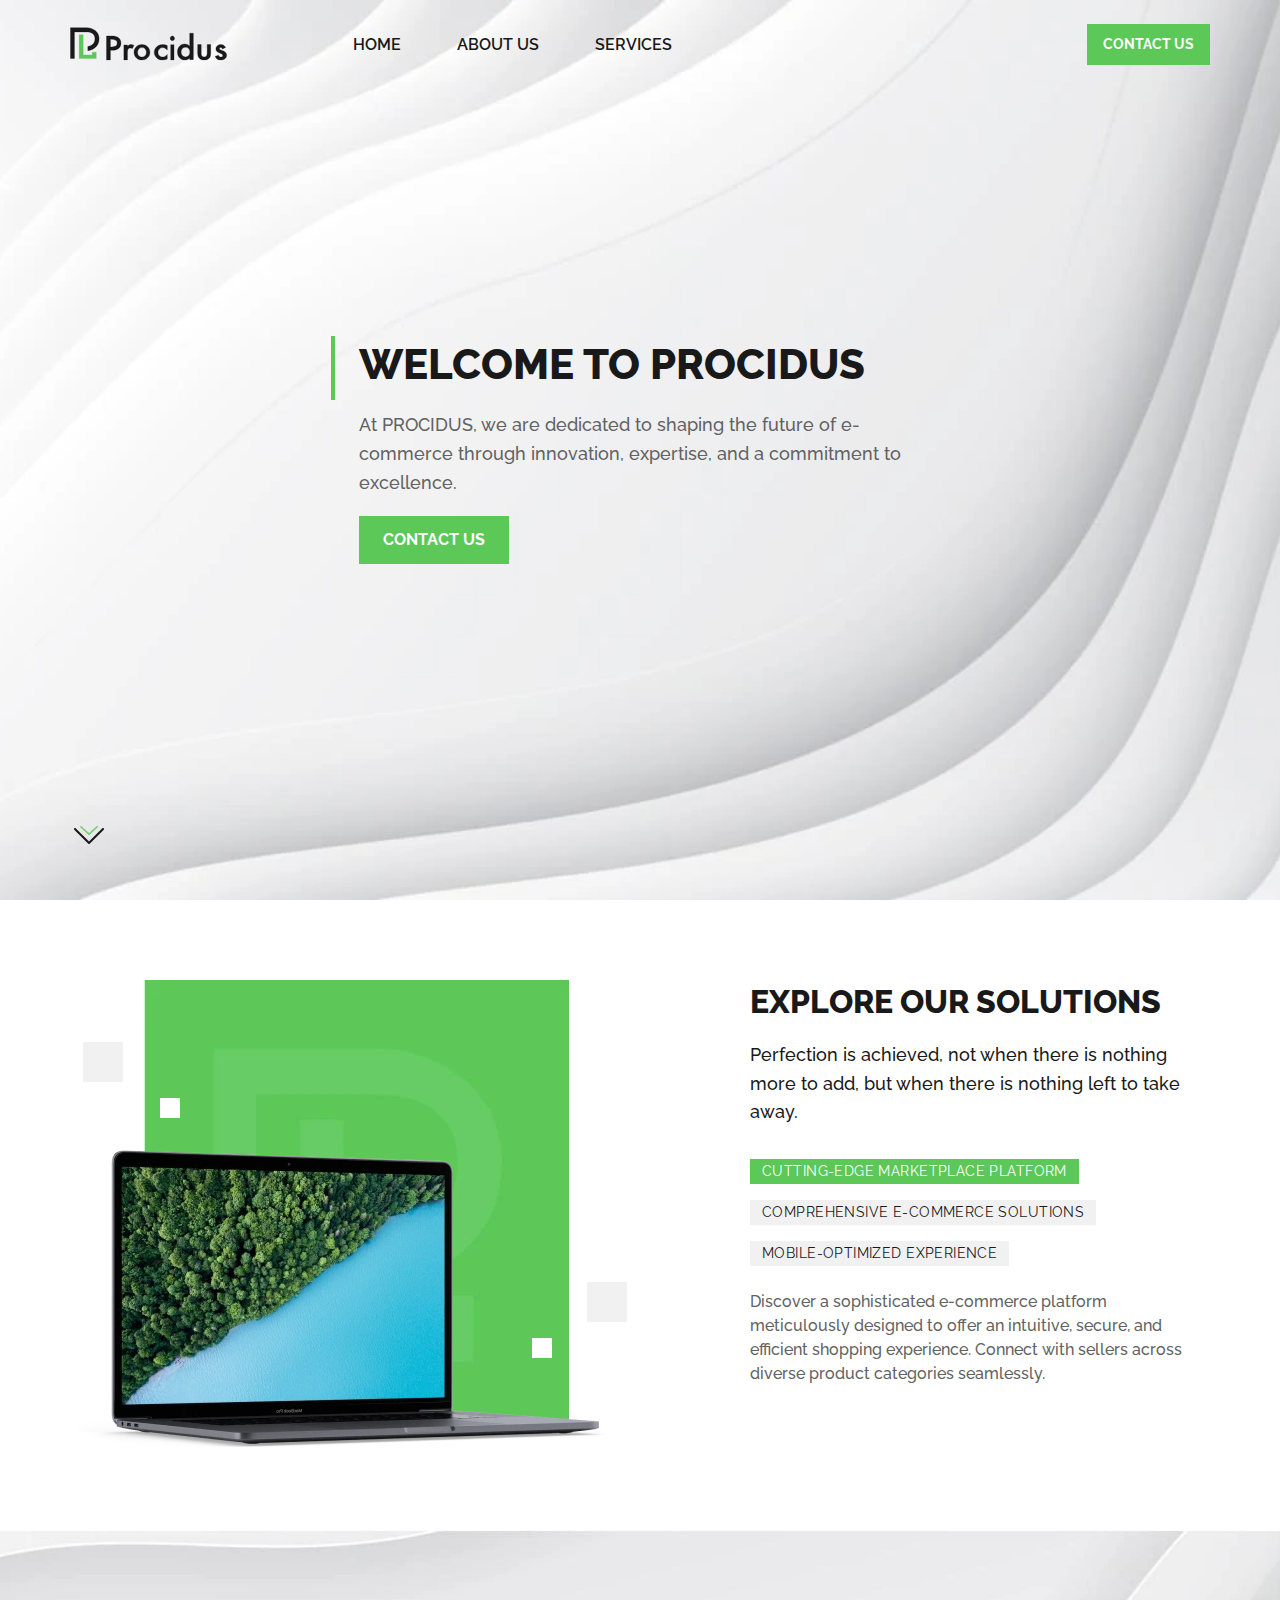
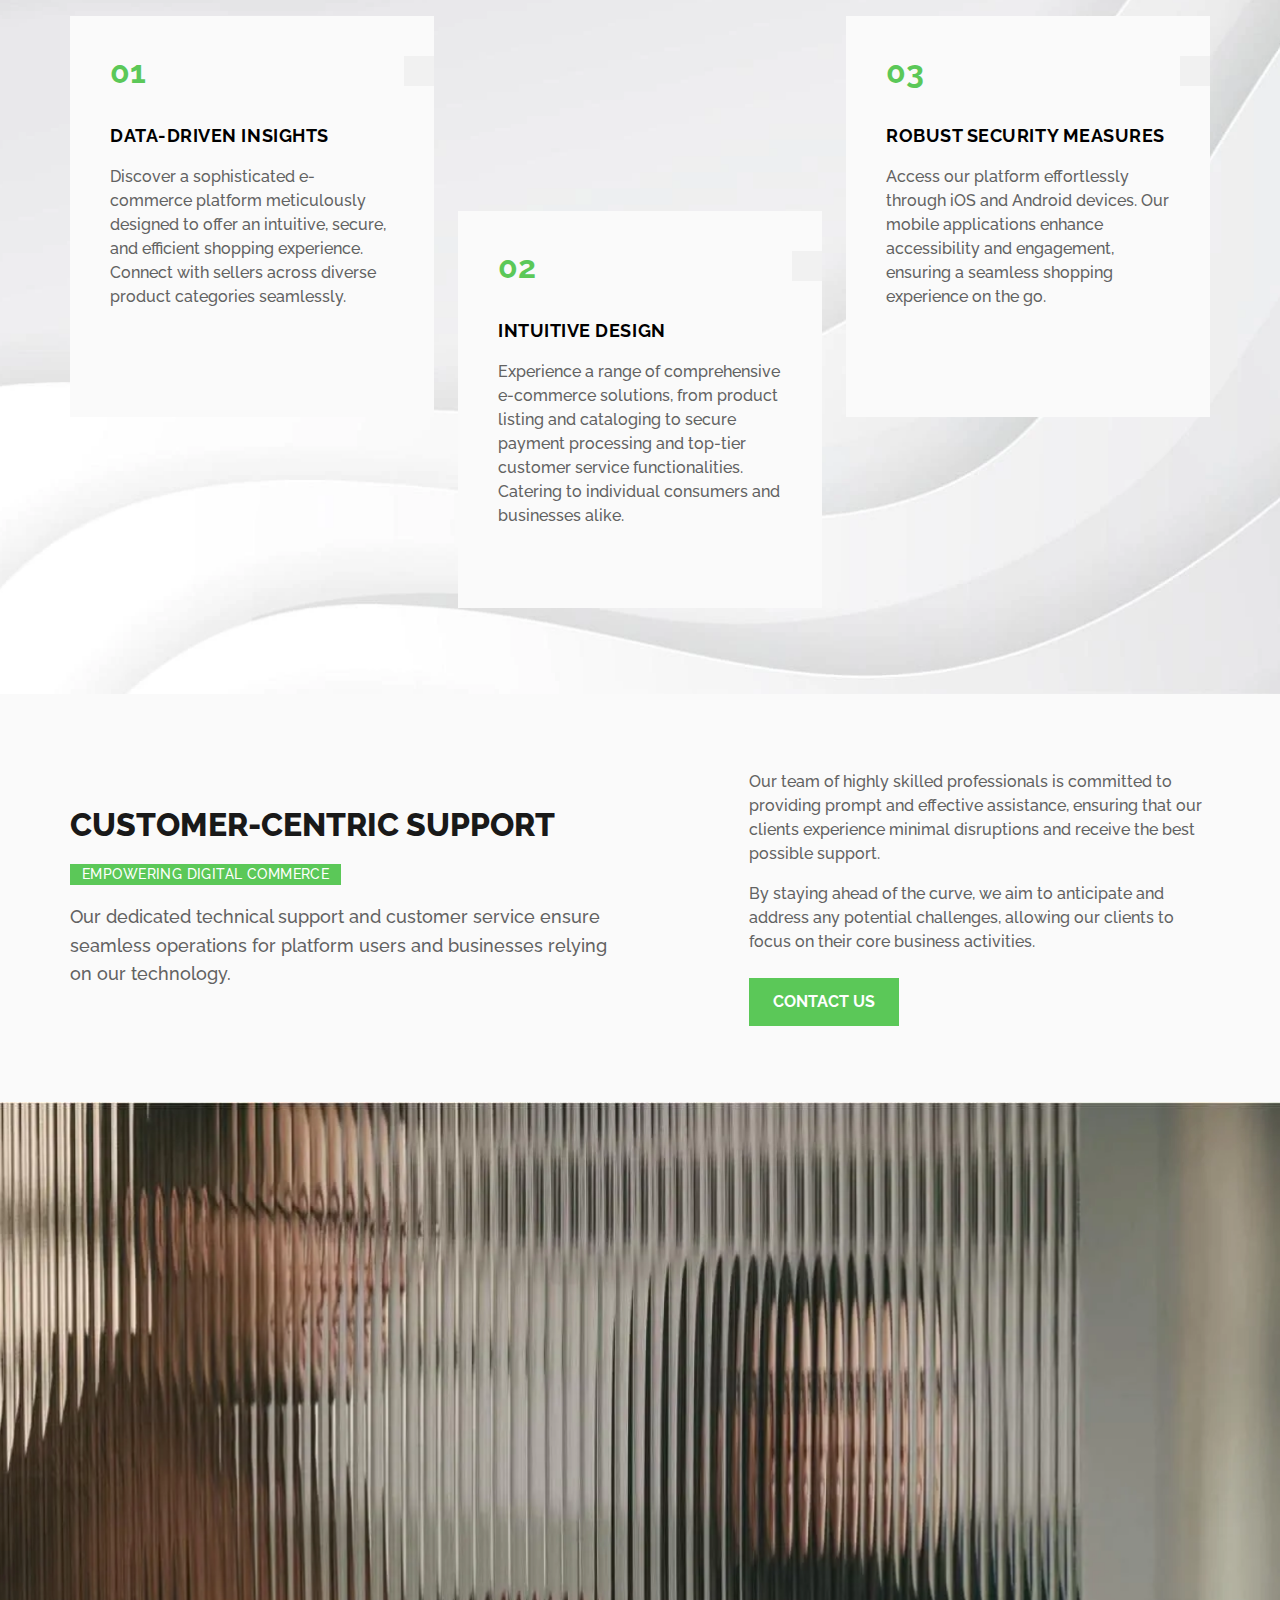
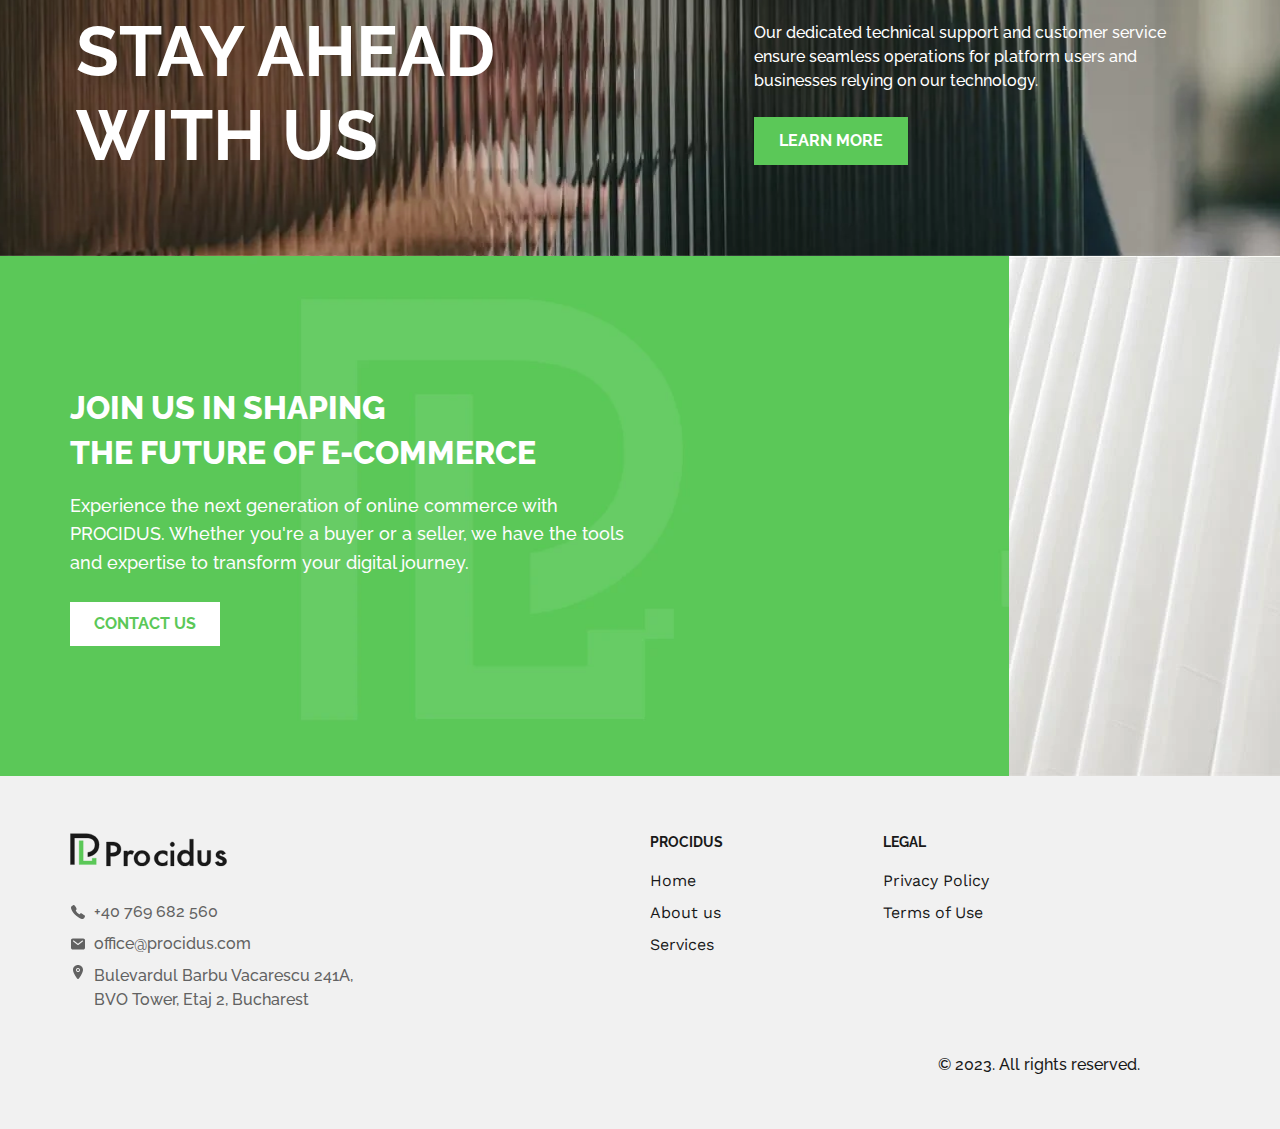
<file: index.html>
<!doctype html>
<html lang="en">

<head>
	<title>Procidus | Main Page</title>
	<meta charset="UTF-8" />
	<meta name="format-detection" content="telephone=no" />
	<meta name="description" content="" />
	<!-- <style>body{opacity: 0;}</style> -->
	<link rel="stylesheet" href="css/style.min.css?_v=20231129181355" />
	<link rel="shortcut icon" href="favicon.ico" />
	<!-- <meta name="robots" content="noindex, nofollow"> -->
	<meta name="viewport" content="width=device-width, initial-scale=1.0" />
</head>

<body>
	<div class="wrapper">
		<header class="header header__main">
			<div class="header__container">
				<div class="header__nav">
					<div class="header__logo">
						<a href="index.html" aria-label="Logo Link">
							<svg width="157" height="35" viewBox="0 0 157 35" fill="none" xmlns="http://www.w3.org/2000/svg">
								<g clip-path="url(#clip0_5_194-1)">
									<path d="M40.3946 24.3123V34.0953H36.5024V10.012H40.9129C43.0742 10.012 44.7073 10.1489 45.8124 10.4318C46.9272 10.7147 47.9052 11.244 48.756 12.0197C50.2424 13.3703 50.9759 15.0769 50.9759 17.1393C50.9759 19.3478 50.1838 21.0908 48.5995 22.3776C47.0152 23.6644 44.8833 24.3123 42.194 24.3123H40.3848H40.3946ZM40.3946 20.9448H41.8517C45.431 20.9448 47.2206 19.6581 47.2206 17.0937C47.2206 14.5293 45.3723 13.3703 41.6855 13.3703H40.3946V20.954V20.9448Z" fill="#191919" stroke="#191919" stroke-width="0.3" />
									<path d="M53.8706 18.9312H57.4524V20.289C58.113 19.6146 58.6898 19.1499 59.2015 18.9038C59.7224 18.6487 60.3365 18.512 61.0435 18.512C61.9832 18.512 62.9693 18.8127 64.002 19.4142L62.3646 22.622C61.6855 22.1481 61.0249 21.902 60.3737 21.902C58.42 21.902 57.4524 23.3419 57.4524 26.2307V34.0953H53.8706V18.9221V18.9312Z" fill="#191919" stroke="#191919" stroke-width="0.3" />
									<path d="M64.002 26.1973C64.002 24.0698 64.7733 22.2527 66.3161 20.7546C67.8588 19.2566 69.7424 18.512 71.9579 18.512C74.1733 18.512 76.0748 19.2654 77.6266 20.7723C79.1603 22.2793 79.9227 24.123 79.9227 26.3125C79.9227 28.502 79.1514 30.3812 77.6086 31.8704C76.0569 33.3507 74.1464 34.0953 71.8951 34.0953C69.6437 34.0953 67.7781 33.3418 66.2712 31.8261C64.7554 30.328 64.002 28.4488 64.002 26.1884V26.1973ZM67.5269 26.2593C67.5269 27.7308 67.9216 28.9009 68.7199 29.7607C69.5361 30.6294 70.6124 31.0637 71.9579 31.0637C73.3033 31.0637 74.3886 30.6382 75.1958 29.7784C76.0031 28.9186 76.4067 27.7751 76.4067 26.3391C76.4067 24.9031 76.0031 23.7596 75.1958 22.8998C74.3796 22.0311 73.3033 21.5967 71.9579 21.5967C70.6124 21.5967 69.572 22.0311 68.7558 22.8998C67.9395 23.7685 67.5269 24.8854 67.5269 26.2593Z" fill="#191919" stroke="#191919" stroke-width="0.3" />
									<path d="M97.2909 19.5662V24.0933C96.4578 23.1453 95.7194 22.4897 95.0567 22.1442C94.413 21.781 93.6462 21.595 92.7753 21.595C91.4026 21.595 90.2666 22.0468 89.3578 22.9416C88.449 23.8363 87.9946 24.9615 87.9946 26.3169C87.9946 27.6724 88.4301 28.8329 89.301 29.7277C90.1814 30.6136 91.3079 31.0566 92.6806 31.0566C93.5515 31.0566 94.3278 30.8794 94.9905 30.525C95.6342 30.1795 96.401 29.5151 97.2719 28.5229V33.0233C95.7951 33.7409 94.3183 34.0953 92.8415 34.0953C90.3991 34.0953 88.3638 33.36 86.7261 31.8805C85.0884 30.401 84.2648 28.5583 84.2648 26.3524C84.2648 24.1464 85.0978 22.2948 86.7545 20.7799C88.4112 19.265 90.4559 18.512 92.8699 18.512C94.4225 18.512 95.8898 18.8575 97.2719 19.5573L97.2909 19.5662Z" fill="#191919" stroke="#191919" stroke-width="0.3" />
									<path d="M100.186 12.2964C100.186 11.6767 100.394 11.1403 100.819 10.6871C101.245 10.2339 101.757 10.012 102.348 10.012C102.938 10.012 103.468 10.2432 103.894 10.6871C104.319 11.131 104.528 11.6767 104.528 12.3149C104.528 12.953 104.31 13.5079 103.894 13.9611C103.477 14.4143 102.964 14.6363 102.365 14.6363C101.766 14.6363 101.245 14.4143 100.819 13.9611C100.394 13.5079 100.186 12.953 100.186 12.3056V12.2964ZM104.033 18.6964V34.0953H100.689V18.6964H104.033Z" fill="#191919" stroke="#191919" stroke-width="0.3" />
									<path d="M119.709 7.18776H123.343V33.655H119.709V32.0593C118.278 33.4166 116.668 34.0953 114.87 34.0953C112.723 34.0953 110.943 33.3341 109.531 31.8025C108.128 30.2435 107.422 28.2992 107.422 25.9698C107.422 23.6404 108.128 21.7879 109.531 20.2655C110.925 18.734 112.676 17.9636 114.794 17.9636C116.63 17.9636 118.268 18.6973 119.718 20.1554V7.17859L119.709 7.18776ZM111.113 25.979C111.113 27.4463 111.518 28.6294 112.318 29.5556C113.147 30.4819 114.182 30.9496 115.444 30.9496C116.781 30.9496 117.863 30.5002 118.692 29.6015C119.521 28.6752 119.935 27.4922 119.935 26.0615C119.935 24.6309 119.521 23.4478 118.692 22.5215C117.863 21.6136 116.79 21.1551 115.472 21.1551C114.229 21.1551 113.184 21.6136 112.346 22.5307C111.518 23.457 111.104 24.6125 111.104 25.979H111.113Z" fill="#191919" stroke="#191919" stroke-width="0.3" />
									<path d="M131.218 18.512V27.2048C131.218 29.717 132.216 30.9732 134.203 30.9732C136.189 30.9732 137.187 29.717 137.187 27.2048V18.512H140.711V27.2867C140.711 28.4973 140.556 29.5441 140.253 30.427C139.961 31.2189 139.457 31.9289 138.734 32.557C137.544 33.5856 136.033 34.0953 134.194 34.0953C132.354 34.0953 130.861 33.5856 129.671 32.557C128.939 31.9289 128.427 31.2098 128.124 30.427C127.832 29.7261 127.685 28.6703 127.685 27.2867V18.512H131.209H131.218Z" fill="#191919" stroke="#191919" stroke-width="0.3" />
									<path d="M155.589 21.4211L152.49 22.92C152.002 22.0065 151.398 21.5541 150.677 21.5541C150.336 21.5541 150.034 21.6606 149.79 21.8646C149.546 22.0685 149.42 22.3346 149.42 22.6628C149.42 23.2304 150.141 23.7892 151.583 24.348C153.572 25.1284 154.907 25.8469 155.599 26.5032C156.291 27.1595 156.632 28.0464 156.632 29.1551C156.632 30.5831 156.057 31.7715 154.897 32.7294C153.776 33.643 152.422 34.0953 150.833 34.0953C148.114 34.0953 146.184 32.8891 145.053 30.4766L148.25 29.1285C148.698 29.838 149.03 30.2815 149.264 30.4766C149.722 30.858 150.268 31.0531 150.891 31.0531C152.158 31.0531 152.792 30.5298 152.792 29.4744C152.792 28.8713 152.305 28.3037 151.33 27.7804C150.95 27.6118 150.579 27.4433 150.199 27.2837C149.819 27.124 149.439 26.9555 149.049 26.787C147.958 26.2992 147.197 25.8203 146.749 25.3324C146.184 24.7205 145.901 23.9222 145.901 22.9555C145.901 21.6694 146.388 20.614 147.353 19.7714C148.338 18.9288 149.537 18.512 150.95 18.512C153.026 18.512 154.566 19.4876 155.579 21.4388L155.589 21.4211Z" fill="#191919" stroke="#191919" stroke-width="0.3" />
									<path d="M24.6431 21.9796C22.2713 23.7597 19.5085 24.5127 17.8351 24.6677V20.4503C17.8856 20.4423 17.9497 20.4316 18.0258 20.4176C18.2288 20.3802 18.5177 20.3191 18.8634 20.2244C19.5543 20.0351 20.4754 19.7104 21.3926 19.1684C23.2318 18.0815 25.0571 16.1173 24.9716 12.6399C24.9291 10.9093 24.4703 9.61412 23.7565 8.64841C23.0432 7.68348 22.0835 7.05857 21.0568 6.65405C19.1379 5.89799 16.9617 5.90422 15.6671 5.90794C15.5811 5.90818 15.499 5.90842 15.4212 5.90842H4.5952H4.4452V6.05842V32.5196H0.468848V1.66196H16.5857C19.7418 1.66196 22.8375 2.64489 25.2392 4.60502C27.3088 6.29719 29.1157 8.87347 29.1157 12.7247C29.1157 17.2226 27.0862 20.1459 24.6431 21.9796Z" fill="#191919" stroke="#191919" stroke-width="0.3" />
									<path d="M22.1886 28.7639V26.2247H26.2211V32.5287H9.15293V8.74534H13.1854V28.7639V28.9139H13.3354H22.0386H22.1886V28.7639Z" fill="#5BC858" stroke="#5BC858" stroke-width="0.3" />
								</g>
								<defs>
									<clipPath id="clip0_5_194-1">
										<rect width="157" height="34" fill="white" transform="translate(0 0.5)" />
									</clipPath>
								</defs>
							</svg>
						</a>
					</div>
					<div class="header__menu">
						<ul class="header__list">
							<li class="header__link"><a href="index.html">HOME</a></li>
							<li class="header__link"><a href="about.html">ABOUT US</a></li>
							<li class="header__link">
								<a href="services.html" data-goto=".features">SERVICES</a>
							</li>
						</ul>
					</div>
				</div>
				<div class="header__btn">
					<a href="contact.html" class="button button--header button--small"><span>CONTACT US</span></a>
				</div>
			</div>
		</header>
		<main class="page">
			<section class="hero">
				<div class="hero__container">
					<div class="hero__content">
						<h1 class="hero__title title">Welcome to procidus</h1>
						<p class="hero__text text">
							At PROCIDUS, we are dedicated to shaping the future of e-commerce
							through innovation, expertise, and a commitment to excellence.
						</p>
						<a href="contact.html" class="button button--hero button--large"><span>CONTACT US</span></a>
					</div>
					<div class="hero__arrow">
						<a href="#" data-goto=".solutions" aria-label="Scroll Down Link">
							<svg width="50" height="50" viewBox="0 0 50 50" fill="none" xmlns="http://www.w3.org/2000/svg">
								<path fill-rule="evenodd" clip-rule="evenodd" d="M10.2333 17.262C10.6238 16.8715 11.257 16.8715 11.6475 17.262L25.0029 30.6174L38.3583 17.262C38.7488 16.8715 39.382 16.8715 39.7725 17.262C40.1631 17.6525 40.1631 18.2857 39.7725 18.6762L25.71 32.7387C25.3195 33.1292 24.6863 33.1292 24.2958 32.7387L10.2333 18.6762C9.8428 18.2857 9.8428 17.6525 10.2333 17.262Z" fill="#191919" />
								<path opacity="0.8" fill-rule="evenodd" clip-rule="evenodd" d="M16.2541 15.2317C16.5928 14.9228 17.1421 14.9228 17.4809 15.2317L25 22.0899L32.5191 15.2317C32.8579 14.9228 33.4072 14.9228 33.7459 15.2317C34.0847 15.5407 34.0847 16.0417 33.7459 16.3507L25.6134 23.7683C25.2746 24.0772 24.7254 24.0772 24.3866 23.7683L16.2541 16.3507C15.9153 16.0417 15.9153 15.5407 16.2541 15.2317Z" fill="#5BC858" />
							</svg>
						</a>
					</div>
				</div>
			</section>
			<section class="solutions">
				<div class="solutions__container">
					<div class="solutions__img">
						<picture><source srcset="img/solutions-img.webp" type="image/webp"><img src="img/solutions-img.png" alt="Solutions" /></picture>
						<div class="solutions__bg"></div>
						<div class="solutions__decor"></div>
					</div>
					<div class="solutions__content">
						<h2 data-da=".solutions__container, 768, 0" class="solutions__title title">
							Explore our solutions
						</h2>
						<p class="solutions__text text">
							Perfection is achieved, not when there is nothing more to add, but
							when there is nothing left to take away.
						</p>
						<div data-tabs data-tabs-animate="500" class="tabs">
							<nav data-tabs-titles class="tabs__navigation">
								<button type="button" class="tabs__title _tab-active">
									Cutting-Edge Marketplace Platform
								</button>
								<button type="button" class="tabs__title">
									Comprehensive E-commerce Solutions
								</button>
								<button type="button" class="tabs__title">
									Mobile-Optimized Experience
								</button>
							</nav>
							<div data-tabs-body class="tabs__content">
								<div class="tabs__body">
									Discover a sophisticated e-commerce platform meticulously
									designed to offer an intuitive, secure, and efficient
									shopping experience. Connect with sellers across diverse
									product categories seamlessly.
								</div>
								<div class="tabs__body">
									Experience a range of comprehensive e-commerce solutions,
									from product listing and cataloging to secure payment
									processing and top-tier customer service functionalities.
									Catering to individual consumers and businesses alike.
								</div>
								<div class="tabs__body">
									Access our platform effortlessly through iOS and Android
									devices. Our mobile applications enhance accessibility and
									engagement, ensuring a seamless shopping experience on the
									go.
								</div>
							</div>
						</div>
					</div>
				</div>
			</section>
			<section class="features" id="features">
				<div class="features__container">
					<div class="features__item">
						<span class="features__item-num">01</span>
						<h3 class="features__item-title">DATA-DRIVEN INSIGHTS</h3>
						<p class="features__item-text">
							Discover a sophisticated e-commerce platform meticulously designed
							to offer an intuitive, secure, and efficient shopping experience.
							Connect with sellers across diverse product categories seamlessly.
						</p>
					</div>
					<div class="features__item features__item-mt">
						<span class="features__item-num">02</span>
						<h3 class="features__item-title">intuitive design</h3>
						<p class="features__item-text">
							Experience a range of comprehensive e-commerce solutions, from
							product listing and cataloging to secure payment processing and
							top-tier customer service functionalities. Catering to individual
							consumers and businesses alike.
						</p>
					</div>
					<div class="features__item">
						<span class="features__item-num">03</span>
						<h3 class="features__item-title">robust security measures</h3>
						<p class="features__item-text">
							Access our platform effortlessly through iOS and Android devices.
							Our mobile applications enhance accessibility and engagement,
							ensuring a seamless shopping experience on the go.
						</p>
					</div>
				</div>
			</section>
			<section class="support">
				<div class="support__container">
					<div class="support__heading">
						<h2 class="support__title title">Customer-Centric Support</h2>
						<span class="support__subtitle">empowering digital commerce</span>
						<p class="support__descr">
							Our dedicated technical support and customer service ensure seamless
							operations for platform users and businesses relying on our
							technology.
						</p>
					</div>
					<div class="support__content">
						<p>
							Our team of highly skilled professionals is committed to providing
							prompt and effective assistance, ensuring that our clients
							experience minimal disruptions and receive the best possible
							support.
						</p>
						<p>
							By staying ahead of the curve, we aim to anticipate and address any
							potential challenges, allowing our clients to focus on their core
							business activities.
						</p>
						<a href="contact.html" class="button button--support button--large"><span>CONTACT US</span></a>
					</div>
				</div>
			</section>
			<section class="about">
				<div class="about__container">
					<h2 class="about__title title">stay ahead with us</h2>
					<div class="about__content">
						<p class="about__text">
							Our dedicated technical support and customer service ensure seamless
							operations for platform users and businesses relying on our
							technology.
						</p>
						<a href="about.html" class="button button--about button--large">LEARN MORE</a>
					</div>
				</div>
			</section>
			<section class="join">
				<div class="join__container">
					<div class="join__content">
						<h2 class="join__title title">
							Join Us in Shaping <br />
							the Future of E-commerce
						</h2>
						<p class="join__descr">
							Experience the next generation of online commerce with PROCIDUS.
							Whether you're a buyer or a seller, we have the tools and expertise
							to transform your digital journey.
						</p>
						<a href="contact.html" class="button button--join"><span>CONTACT US</span></a>
					</div>
				</div>
				<div class="join__left"></div>
				<div class="join__right"></div>
			</section>
		</main>
		<footer class="footer">
			<div class="footer__container">
				<div class="footer__contact">
					<div class="footer__logo">
						<svg width="157" height="35" viewBox="0 0 157 35" fill="none" xmlns="http://www.w3.org/2000/svg">
							<g clip-path="url(#clip0_5_194)">
								<path d="M40.3946 24.3123V34.0953H36.5024V10.012H40.9129C43.0742 10.012 44.7073 10.1489 45.8124 10.4318C46.9272 10.7147 47.9052 11.244 48.756 12.0197C50.2424 13.3703 50.9759 15.0769 50.9759 17.1393C50.9759 19.3478 50.1838 21.0908 48.5995 22.3776C47.0152 23.6644 44.8833 24.3123 42.194 24.3123H40.3848H40.3946ZM40.3946 20.9448H41.8517C45.431 20.9448 47.2206 19.6581 47.2206 17.0937C47.2206 14.5293 45.3723 13.3703 41.6855 13.3703H40.3946V20.954V20.9448Z" fill="#191919" stroke="#191919" stroke-width="0.3" />
								<path d="M53.8706 18.9312H57.4524V20.289C58.113 19.6146 58.6898 19.1499 59.2015 18.9038C59.7224 18.6487 60.3365 18.512 61.0435 18.512C61.9832 18.512 62.9693 18.8127 64.002 19.4142L62.3646 22.622C61.6855 22.1481 61.0249 21.902 60.3737 21.902C58.42 21.902 57.4524 23.3419 57.4524 26.2307V34.0953H53.8706V18.9221V18.9312Z" fill="#191919" stroke="#191919" stroke-width="0.3" />
								<path d="M64.002 26.1973C64.002 24.0698 64.7733 22.2527 66.3161 20.7546C67.8588 19.2566 69.7424 18.512 71.9579 18.512C74.1733 18.512 76.0748 19.2654 77.6266 20.7723C79.1603 22.2793 79.9227 24.123 79.9227 26.3125C79.9227 28.502 79.1514 30.3812 77.6086 31.8704C76.0569 33.3507 74.1464 34.0953 71.8951 34.0953C69.6437 34.0953 67.7781 33.3418 66.2712 31.8261C64.7554 30.328 64.002 28.4488 64.002 26.1884V26.1973ZM67.5269 26.2593C67.5269 27.7308 67.9216 28.9009 68.7199 29.7607C69.5361 30.6294 70.6124 31.0637 71.9579 31.0637C73.3033 31.0637 74.3886 30.6382 75.1958 29.7784C76.0031 28.9186 76.4067 27.7751 76.4067 26.3391C76.4067 24.9031 76.0031 23.7596 75.1958 22.8998C74.3796 22.0311 73.3033 21.5967 71.9579 21.5967C70.6124 21.5967 69.572 22.0311 68.7558 22.8998C67.9395 23.7685 67.5269 24.8854 67.5269 26.2593Z" fill="#191919" stroke="#191919" stroke-width="0.3" />
								<path d="M97.2909 19.5662V24.0933C96.4578 23.1453 95.7194 22.4897 95.0567 22.1442C94.413 21.781 93.6462 21.595 92.7753 21.595C91.4026 21.595 90.2666 22.0468 89.3578 22.9416C88.449 23.8363 87.9946 24.9615 87.9946 26.3169C87.9946 27.6724 88.4301 28.8329 89.301 29.7277C90.1814 30.6136 91.3079 31.0566 92.6806 31.0566C93.5515 31.0566 94.3278 30.8794 94.9905 30.525C95.6342 30.1795 96.401 29.5151 97.2719 28.5229V33.0233C95.7951 33.7409 94.3183 34.0953 92.8415 34.0953C90.3991 34.0953 88.3638 33.36 86.7261 31.8805C85.0884 30.401 84.2648 28.5583 84.2648 26.3524C84.2648 24.1464 85.0978 22.2948 86.7545 20.7799C88.4112 19.265 90.4559 18.512 92.8699 18.512C94.4225 18.512 95.8898 18.8575 97.2719 19.5573L97.2909 19.5662Z" fill="#191919" stroke="#191919" stroke-width="0.3" />
								<path d="M100.186 12.2964C100.186 11.6767 100.394 11.1403 100.819 10.6871C101.245 10.2339 101.757 10.012 102.348 10.012C102.938 10.012 103.468 10.2432 103.894 10.6871C104.319 11.131 104.528 11.6767 104.528 12.3149C104.528 12.953 104.31 13.5079 103.894 13.9611C103.477 14.4143 102.964 14.6363 102.365 14.6363C101.766 14.6363 101.245 14.4143 100.819 13.9611C100.394 13.5079 100.186 12.953 100.186 12.3056V12.2964ZM104.033 18.6964V34.0953H100.689V18.6964H104.033Z" fill="#191919" stroke="#191919" stroke-width="0.3" />
								<path d="M119.709 7.18776H123.343V33.655H119.709V32.0593C118.278 33.4166 116.668 34.0953 114.87 34.0953C112.723 34.0953 110.943 33.3341 109.531 31.8025C108.128 30.2435 107.422 28.2992 107.422 25.9698C107.422 23.6404 108.128 21.7879 109.531 20.2655C110.925 18.734 112.676 17.9636 114.794 17.9636C116.63 17.9636 118.268 18.6973 119.718 20.1554V7.17859L119.709 7.18776ZM111.113 25.979C111.113 27.4463 111.518 28.6294 112.318 29.5556C113.147 30.4819 114.182 30.9496 115.444 30.9496C116.781 30.9496 117.863 30.5002 118.692 29.6015C119.521 28.6752 119.935 27.4922 119.935 26.0615C119.935 24.6309 119.521 23.4478 118.692 22.5215C117.863 21.6136 116.79 21.1551 115.472 21.1551C114.229 21.1551 113.184 21.6136 112.346 22.5307C111.518 23.457 111.104 24.6125 111.104 25.979H111.113Z" fill="#191919" stroke="#191919" stroke-width="0.3" />
								<path d="M131.218 18.512V27.2048C131.218 29.717 132.216 30.9732 134.203 30.9732C136.189 30.9732 137.187 29.717 137.187 27.2048V18.512H140.711V27.2867C140.711 28.4973 140.556 29.5441 140.253 30.427C139.961 31.2189 139.457 31.9289 138.734 32.557C137.544 33.5856 136.033 34.0953 134.194 34.0953C132.354 34.0953 130.861 33.5856 129.671 32.557C128.939 31.9289 128.427 31.2098 128.124 30.427C127.832 29.7261 127.685 28.6703 127.685 27.2867V18.512H131.209H131.218Z" fill="#191919" stroke="#191919" stroke-width="0.3" />
								<path d="M155.589 21.4211L152.49 22.92C152.002 22.0065 151.398 21.5541 150.677 21.5541C150.336 21.5541 150.034 21.6606 149.79 21.8646C149.546 22.0685 149.42 22.3346 149.42 22.6628C149.42 23.2304 150.141 23.7892 151.583 24.348C153.572 25.1284 154.907 25.8469 155.599 26.5032C156.291 27.1595 156.632 28.0464 156.632 29.1551C156.632 30.5831 156.057 31.7715 154.897 32.7294C153.776 33.643 152.422 34.0953 150.833 34.0953C148.114 34.0953 146.184 32.8891 145.053 30.4766L148.25 29.1285C148.698 29.838 149.03 30.2815 149.264 30.4766C149.722 30.858 150.268 31.0531 150.891 31.0531C152.158 31.0531 152.792 30.5298 152.792 29.4744C152.792 28.8713 152.305 28.3037 151.33 27.7804C150.95 27.6118 150.579 27.4433 150.199 27.2837C149.819 27.124 149.439 26.9555 149.049 26.787C147.958 26.2992 147.197 25.8203 146.749 25.3324C146.184 24.7205 145.901 23.9222 145.901 22.9555C145.901 21.6694 146.388 20.614 147.353 19.7714C148.338 18.9288 149.537 18.512 150.95 18.512C153.026 18.512 154.566 19.4876 155.579 21.4388L155.589 21.4211Z" fill="#191919" stroke="#191919" stroke-width="0.3" />
								<path d="M24.6431 21.9796C22.2713 23.7597 19.5085 24.5127 17.8351 24.6677V20.4503C17.8856 20.4423 17.9497 20.4316 18.0258 20.4176C18.2288 20.3802 18.5177 20.3191 18.8634 20.2244C19.5543 20.0351 20.4754 19.7104 21.3926 19.1684C23.2318 18.0815 25.0571 16.1173 24.9716 12.6399C24.9291 10.9093 24.4703 9.61412 23.7565 8.64841C23.0432 7.68348 22.0835 7.05857 21.0568 6.65405C19.1379 5.89799 16.9617 5.90422 15.6671 5.90794C15.5811 5.90818 15.499 5.90842 15.4212 5.90842H4.5952H4.4452V6.05842V32.5196H0.468848V1.66196H16.5857C19.7418 1.66196 22.8375 2.64489 25.2392 4.60502C27.3088 6.29719 29.1157 8.87347 29.1157 12.7247C29.1157 17.2226 27.0862 20.1459 24.6431 21.9796Z" fill="#191919" stroke="#191919" stroke-width="0.3" />
								<path d="M22.1886 28.7639V26.2247H26.2211V32.5287H9.15293V8.74534H13.1854V28.7639V28.9139H13.3354H22.0386H22.1886V28.7639Z" fill="#5BC858" stroke="#5BC858" stroke-width="0.3" />
							</g>
							<defs>
								<clipPath id="clip0_5_194">
									<rect width="157" height="34" fill="white" transform="translate(0 0.5)" />
								</clipPath>
							</defs>
						</svg>
					</div>
					<ul class="footer__contact-list">
						<li class="footer__contact-item">
							<img src="img/icons/call.svg" alt="call" />
							<a href="tel:+40769682560">+40 769 682 560</a>
						</li>
						<li class="footer__contact-item">
							<img src="img/icons/mail.svg" alt="email" />
							<a href="mailto:office@procidus.com">office@procidus.com</a>
						</li>
						<li class="footer__contact-item">
							<img src="img/icons/location.svg" alt="address" />
							Bulevardul Barbu Vacarescu 241A, BVO Tower, Etaj 2, Bucharest
						</li>
					</ul>
					<span class="footer__copy-md2">© 2023. All rights reserved.</span>
				</div>
				<div class="footer__nav">
					<div class="footer__nav-item">
						<h3 class="footer__title">PROCIDUS</h3>
						<ul class="footer__list">
							<li class="footer__link"><a href="index.html">Home</a></li>
							<li class="footer__link"><a href="about.html">About us</a></li>
							<li class="footer__link">
								<a href="#" data-goto=".features">Services</a>
							</li>
						</ul>
					</div>
					<div class="footer__nav-item">
						<h3 class="footer__title">LEGAL</h3>
						<ul class="footer__list">
							<li class="footer__link">
								<a href="privacy.html">Privacy Policy</a>
							</li>
							<li class="footer__link"><a href="terms.html">Terms of Use</a></li>
						</ul>
					</div>
					<span class="footer__copy">© 2023. All rights reserved.</span>
					<span class="footer__copy-md3">© 2023. All rights reserved.</span>
				</div>
			</div>
		</footer>

	</div>
	<script src="js/app.min.js?_v=20231129181355"></script>

</body>

</html>
</file>
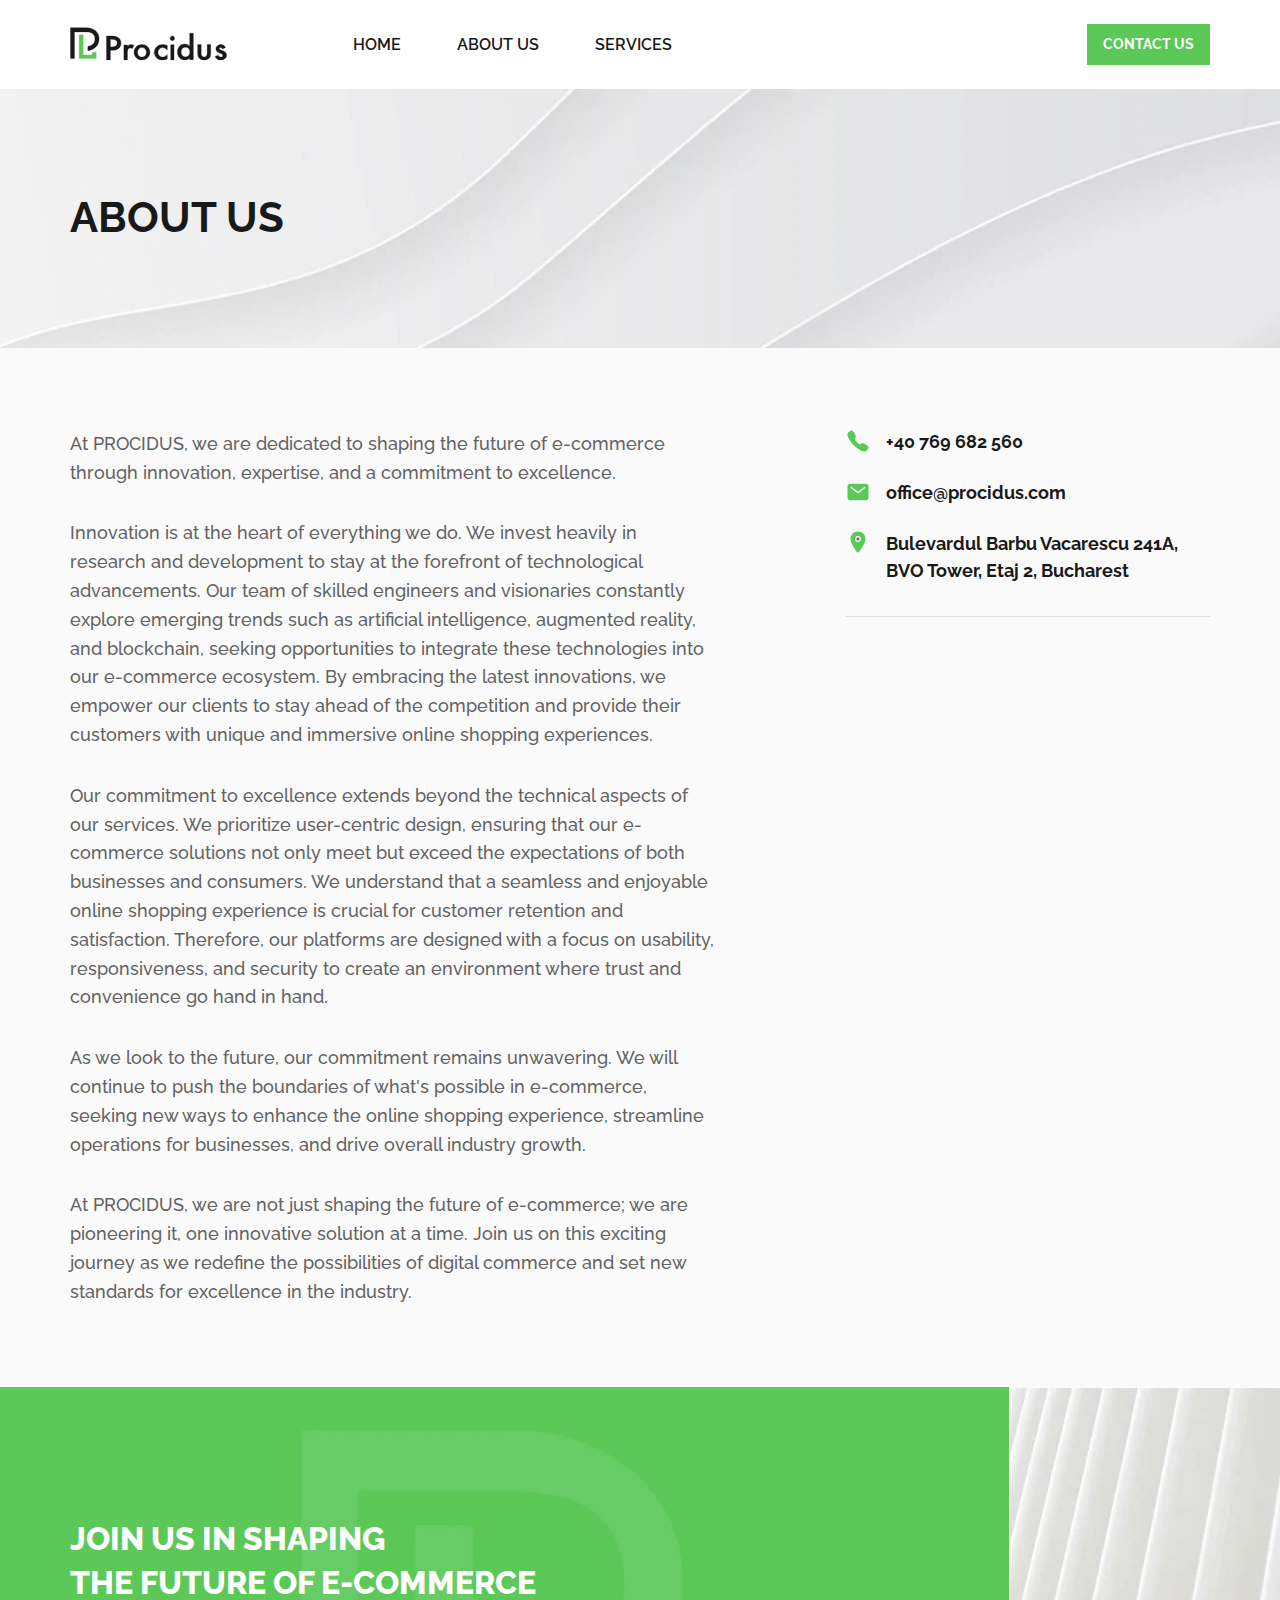
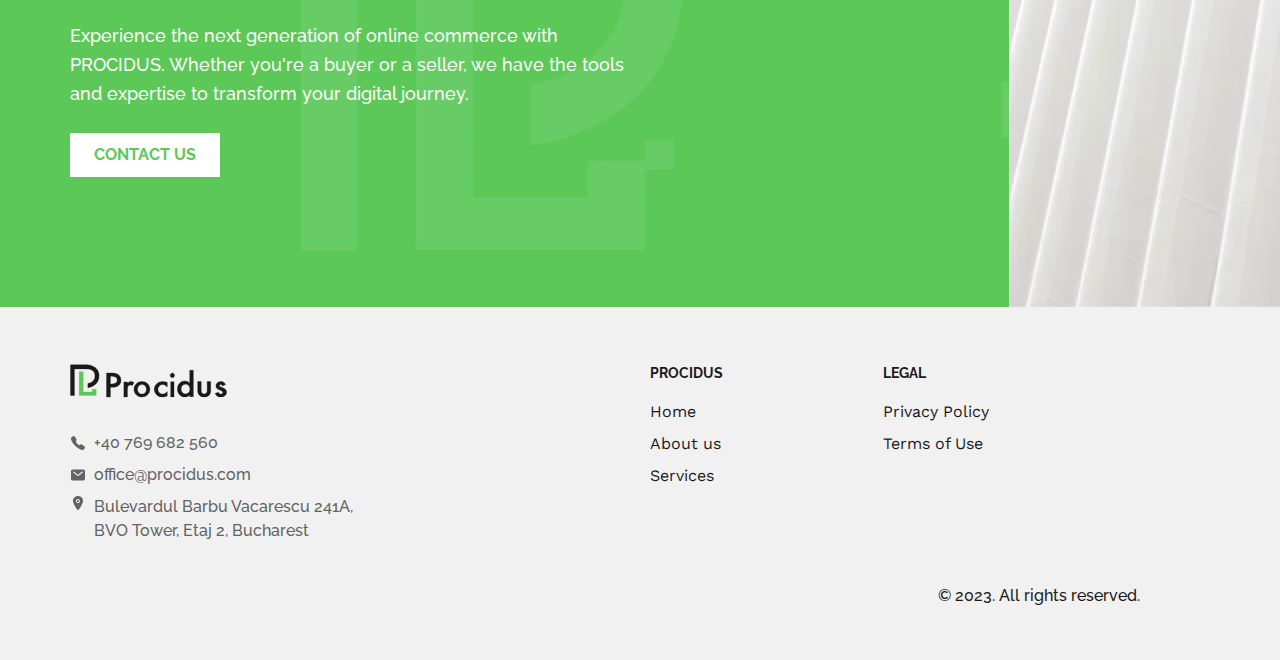
<file: about.html>
<!doctype html>
<html lang="en">

<head>
	<title>Procidus | About Us</title>
	<meta charset="UTF-8" />
	<meta name="format-detection" content="telephone=no" />
	<meta name="description" content="" />
	<!-- <style>body{opacity: 0;}</style> -->
	<link rel="stylesheet" href="css/style.min.css?_v=20231129181355" />
	<link rel="shortcut icon" href="favicon.ico" />
	<!-- <meta name="robots" content="noindex, nofollow"> -->
	<meta name="viewport" content="width=device-width, initial-scale=1.0" />
</head>

<body>
	<div class="wrapper">
		<header class="header">
			<div class="header__container">
				<div class="header__nav">
					<div class="header__logo">
						<a href="index.html" aria-label="Logo Link">
							<svg width="157" height="35" viewBox="0 0 157 35" fill="none" xmlns="http://www.w3.org/2000/svg">
								<g clip-path="url(#clip0_5_194-1)">
									<path d="M40.3946 24.3123V34.0953H36.5024V10.012H40.9129C43.0742 10.012 44.7073 10.1489 45.8124 10.4318C46.9272 10.7147 47.9052 11.244 48.756 12.0197C50.2424 13.3703 50.9759 15.0769 50.9759 17.1393C50.9759 19.3478 50.1838 21.0908 48.5995 22.3776C47.0152 23.6644 44.8833 24.3123 42.194 24.3123H40.3848H40.3946ZM40.3946 20.9448H41.8517C45.431 20.9448 47.2206 19.6581 47.2206 17.0937C47.2206 14.5293 45.3723 13.3703 41.6855 13.3703H40.3946V20.954V20.9448Z" fill="#191919" stroke="#191919" stroke-width="0.3" />
									<path d="M53.8706 18.9312H57.4524V20.289C58.113 19.6146 58.6898 19.1499 59.2015 18.9038C59.7224 18.6487 60.3365 18.512 61.0435 18.512C61.9832 18.512 62.9693 18.8127 64.002 19.4142L62.3646 22.622C61.6855 22.1481 61.0249 21.902 60.3737 21.902C58.42 21.902 57.4524 23.3419 57.4524 26.2307V34.0953H53.8706V18.9221V18.9312Z" fill="#191919" stroke="#191919" stroke-width="0.3" />
									<path d="M64.002 26.1973C64.002 24.0698 64.7733 22.2527 66.3161 20.7546C67.8588 19.2566 69.7424 18.512 71.9579 18.512C74.1733 18.512 76.0748 19.2654 77.6266 20.7723C79.1603 22.2793 79.9227 24.123 79.9227 26.3125C79.9227 28.502 79.1514 30.3812 77.6086 31.8704C76.0569 33.3507 74.1464 34.0953 71.8951 34.0953C69.6437 34.0953 67.7781 33.3418 66.2712 31.8261C64.7554 30.328 64.002 28.4488 64.002 26.1884V26.1973ZM67.5269 26.2593C67.5269 27.7308 67.9216 28.9009 68.7199 29.7607C69.5361 30.6294 70.6124 31.0637 71.9579 31.0637C73.3033 31.0637 74.3886 30.6382 75.1958 29.7784C76.0031 28.9186 76.4067 27.7751 76.4067 26.3391C76.4067 24.9031 76.0031 23.7596 75.1958 22.8998C74.3796 22.0311 73.3033 21.5967 71.9579 21.5967C70.6124 21.5967 69.572 22.0311 68.7558 22.8998C67.9395 23.7685 67.5269 24.8854 67.5269 26.2593Z" fill="#191919" stroke="#191919" stroke-width="0.3" />
									<path d="M97.2909 19.5662V24.0933C96.4578 23.1453 95.7194 22.4897 95.0567 22.1442C94.413 21.781 93.6462 21.595 92.7753 21.595C91.4026 21.595 90.2666 22.0468 89.3578 22.9416C88.449 23.8363 87.9946 24.9615 87.9946 26.3169C87.9946 27.6724 88.4301 28.8329 89.301 29.7277C90.1814 30.6136 91.3079 31.0566 92.6806 31.0566C93.5515 31.0566 94.3278 30.8794 94.9905 30.525C95.6342 30.1795 96.401 29.5151 97.2719 28.5229V33.0233C95.7951 33.7409 94.3183 34.0953 92.8415 34.0953C90.3991 34.0953 88.3638 33.36 86.7261 31.8805C85.0884 30.401 84.2648 28.5583 84.2648 26.3524C84.2648 24.1464 85.0978 22.2948 86.7545 20.7799C88.4112 19.265 90.4559 18.512 92.8699 18.512C94.4225 18.512 95.8898 18.8575 97.2719 19.5573L97.2909 19.5662Z" fill="#191919" stroke="#191919" stroke-width="0.3" />
									<path d="M100.186 12.2964C100.186 11.6767 100.394 11.1403 100.819 10.6871C101.245 10.2339 101.757 10.012 102.348 10.012C102.938 10.012 103.468 10.2432 103.894 10.6871C104.319 11.131 104.528 11.6767 104.528 12.3149C104.528 12.953 104.31 13.5079 103.894 13.9611C103.477 14.4143 102.964 14.6363 102.365 14.6363C101.766 14.6363 101.245 14.4143 100.819 13.9611C100.394 13.5079 100.186 12.953 100.186 12.3056V12.2964ZM104.033 18.6964V34.0953H100.689V18.6964H104.033Z" fill="#191919" stroke="#191919" stroke-width="0.3" />
									<path d="M119.709 7.18776H123.343V33.655H119.709V32.0593C118.278 33.4166 116.668 34.0953 114.87 34.0953C112.723 34.0953 110.943 33.3341 109.531 31.8025C108.128 30.2435 107.422 28.2992 107.422 25.9698C107.422 23.6404 108.128 21.7879 109.531 20.2655C110.925 18.734 112.676 17.9636 114.794 17.9636C116.63 17.9636 118.268 18.6973 119.718 20.1554V7.17859L119.709 7.18776ZM111.113 25.979C111.113 27.4463 111.518 28.6294 112.318 29.5556C113.147 30.4819 114.182 30.9496 115.444 30.9496C116.781 30.9496 117.863 30.5002 118.692 29.6015C119.521 28.6752 119.935 27.4922 119.935 26.0615C119.935 24.6309 119.521 23.4478 118.692 22.5215C117.863 21.6136 116.79 21.1551 115.472 21.1551C114.229 21.1551 113.184 21.6136 112.346 22.5307C111.518 23.457 111.104 24.6125 111.104 25.979H111.113Z" fill="#191919" stroke="#191919" stroke-width="0.3" />
									<path d="M131.218 18.512V27.2048C131.218 29.717 132.216 30.9732 134.203 30.9732C136.189 30.9732 137.187 29.717 137.187 27.2048V18.512H140.711V27.2867C140.711 28.4973 140.556 29.5441 140.253 30.427C139.961 31.2189 139.457 31.9289 138.734 32.557C137.544 33.5856 136.033 34.0953 134.194 34.0953C132.354 34.0953 130.861 33.5856 129.671 32.557C128.939 31.9289 128.427 31.2098 128.124 30.427C127.832 29.7261 127.685 28.6703 127.685 27.2867V18.512H131.209H131.218Z" fill="#191919" stroke="#191919" stroke-width="0.3" />
									<path d="M155.589 21.4211L152.49 22.92C152.002 22.0065 151.398 21.5541 150.677 21.5541C150.336 21.5541 150.034 21.6606 149.79 21.8646C149.546 22.0685 149.42 22.3346 149.42 22.6628C149.42 23.2304 150.141 23.7892 151.583 24.348C153.572 25.1284 154.907 25.8469 155.599 26.5032C156.291 27.1595 156.632 28.0464 156.632 29.1551C156.632 30.5831 156.057 31.7715 154.897 32.7294C153.776 33.643 152.422 34.0953 150.833 34.0953C148.114 34.0953 146.184 32.8891 145.053 30.4766L148.25 29.1285C148.698 29.838 149.03 30.2815 149.264 30.4766C149.722 30.858 150.268 31.0531 150.891 31.0531C152.158 31.0531 152.792 30.5298 152.792 29.4744C152.792 28.8713 152.305 28.3037 151.33 27.7804C150.95 27.6118 150.579 27.4433 150.199 27.2837C149.819 27.124 149.439 26.9555 149.049 26.787C147.958 26.2992 147.197 25.8203 146.749 25.3324C146.184 24.7205 145.901 23.9222 145.901 22.9555C145.901 21.6694 146.388 20.614 147.353 19.7714C148.338 18.9288 149.537 18.512 150.95 18.512C153.026 18.512 154.566 19.4876 155.579 21.4388L155.589 21.4211Z" fill="#191919" stroke="#191919" stroke-width="0.3" />
									<path d="M24.6431 21.9796C22.2713 23.7597 19.5085 24.5127 17.8351 24.6677V20.4503C17.8856 20.4423 17.9497 20.4316 18.0258 20.4176C18.2288 20.3802 18.5177 20.3191 18.8634 20.2244C19.5543 20.0351 20.4754 19.7104 21.3926 19.1684C23.2318 18.0815 25.0571 16.1173 24.9716 12.6399C24.9291 10.9093 24.4703 9.61412 23.7565 8.64841C23.0432 7.68348 22.0835 7.05857 21.0568 6.65405C19.1379 5.89799 16.9617 5.90422 15.6671 5.90794C15.5811 5.90818 15.499 5.90842 15.4212 5.90842H4.5952H4.4452V6.05842V32.5196H0.468848V1.66196H16.5857C19.7418 1.66196 22.8375 2.64489 25.2392 4.60502C27.3088 6.29719 29.1157 8.87347 29.1157 12.7247C29.1157 17.2226 27.0862 20.1459 24.6431 21.9796Z" fill="#191919" stroke="#191919" stroke-width="0.3" />
									<path d="M22.1886 28.7639V26.2247H26.2211V32.5287H9.15293V8.74534H13.1854V28.7639V28.9139H13.3354H22.0386H22.1886V28.7639Z" fill="#5BC858" stroke="#5BC858" stroke-width="0.3" />
								</g>
								<defs>
									<clipPath id="clip0_5_194-1">
										<rect width="157" height="34" fill="white" transform="translate(0 0.5)" />
									</clipPath>
								</defs>
							</svg>
						</a>
					</div>
					<div class="header__menu">
						<ul class="header__list">
							<li class="header__link"><a href="index.html">HOME</a></li>
							<li class="header__link"><a href="about.html">ABOUT US</a></li>
							<li class="header__link">
								<a href="index.html#features">SERVICES</a>
							</li>
						</ul>
					</div>
				</div>
				<div class="header__btn">
					<a href="contact.html" class="button button--header button--small"><span>CONTACT US</span></a>
				</div>
			</div>
		</header>
		<main class="page">
			<section class="about-page">
				<div class="about-page__heading heading">
					<div class="about-page__container heading--container">
						<h2 class="title title--page">ABOUT US</h2>
					</div>
				</div>
				<div class="about-page__content">
					<div class="about-page__container">
						<div class="about-page__descr">
							<p>
								At PROCIDUS, we are dedicated to shaping the future of
								e-commerce through innovation, expertise, and a commitment to
								excellence.
							</p>
							<p>
								Innovation is at the heart of everything we do. We invest
								heavily in research and development to stay at the forefront of
								technological advancements. Our team of skilled engineers and
								visionaries constantly explore emerging trends such as
								artificial intelligence, augmented reality, and blockchain,
								seeking opportunities to integrate these technologies into our
								e-commerce ecosystem. By embracing the latest innovations, we
								empower our clients to stay ahead of the competition and provide
								their customers with unique and immersive online shopping
								experiences.
							</p>
							<p>
								Our commitment to excellence extends beyond the technical
								aspects of our services. We prioritize user-centric design,
								ensuring that our e-commerce solutions not only meet but exceed
								the expectations of both businesses and consumers. We understand
								that a seamless and enjoyable online shopping experience is
								crucial for customer retention and satisfaction. Therefore, our
								platforms are designed with a focus on usability,
								responsiveness, and security to create an environment where
								trust and convenience go hand in hand.
							</p>
							<p>
								As we look to the future, our commitment remains unwavering. We
								will continue to push the boundaries of what's possible in
								e-commerce, seeking new ways to enhance the online shopping
								experience, streamline operations for businesses, and drive
								overall industry growth.
							</p>
							<p>
								At PROCIDUS, we are not just shaping the future of e-commerce;
								we are pioneering it, one innovative solution at a time. Join us
								on this exciting journey as we redefine the possibilities of
								digital commerce and set new standards for excellence in the
								industry.
							</p>
						</div>
						<div class="about-page__contact">
							<ul class="about-page__contact-list">
								<li class="about-page__contact-item">
									<svg width="24" height="24" viewBox="0 0 16 16" fill="none" xmlns="http://www.w3.org/2000/svg">
										<path d="M12.2189 15.0014C11.6089 15.0014 10.752 14.7808 9.46886 14.0639C7.90854 13.1889 6.70167 12.3811 5.14979 10.8333C3.65354 9.33798 2.92542 8.36986 1.90636 6.51548C0.755105 4.42173 0.951355 3.32423 1.17073 2.85517C1.43198 2.29454 1.81761 1.95923 2.31604 1.62642C2.59915 1.44093 2.89875 1.28192 3.21104 1.15142C3.24229 1.13798 3.27136 1.12517 3.29729 1.11361C3.45198 1.04392 3.68636 0.938607 3.98323 1.05111C4.18136 1.12548 4.35823 1.27767 4.63511 1.55111C5.20292 2.11111 5.97886 3.35829 6.26511 3.97079C6.45729 4.38361 6.58448 4.65611 6.58479 4.96173C6.58479 5.31954 6.40479 5.59548 6.18636 5.89329C6.14542 5.94923 6.10479 6.00267 6.06542 6.05455C5.82761 6.36705 5.77542 6.45736 5.80979 6.61861C5.87948 6.94267 6.39917 7.90736 7.25323 8.75955C8.10729 9.61173 9.04417 10.0986 9.36948 10.168C9.53761 10.2039 9.62979 10.1495 9.95229 9.9033C9.99854 9.86798 10.046 9.83142 10.0957 9.79486C10.4289 9.54705 10.692 9.37173 11.0414 9.37173H11.0432C11.3473 9.37173 11.6076 9.50361 12.0389 9.72111C12.6014 10.0049 13.886 10.7708 14.4495 11.3392C14.7235 11.6155 14.8764 11.7917 14.951 11.9895C15.0635 12.2874 14.9576 12.5208 14.8885 12.677C14.877 12.703 14.8642 12.7314 14.8507 12.763C14.7192 13.0747 14.5592 13.3737 14.3729 13.6561C14.0407 14.153 13.7042 14.5377 13.1423 14.7992C12.8538 14.9357 12.538 15.0048 12.2189 15.0014Z" fill="#5BC858" />
									</svg>

									<a href="tel:+40769682560">+40 769 682 560</a>
								</li>
								<li class="about-page__contact-item">
									<svg width="24" height="24" viewBox="0 0 16 16" fill="none" xmlns="http://www.w3.org/2000/svg">
										<path d="M13.2498 2.49963H2.74976C2.28578 2.50013 1.84095 2.68466 1.51287 3.01275C1.18479 3.34083 1.00025 3.78566 0.999756 4.24963V11.7496C1.00025 12.2136 1.18479 12.6584 1.51287 12.9865C1.84095 13.3146 2.28578 13.4991 2.74976 13.4996H13.2498C13.7137 13.4991 14.1586 13.3146 14.4866 12.9865C14.8147 12.6584 14.9993 12.2136 14.9998 11.7496V4.24963C14.9993 3.78566 14.8147 3.34083 14.4866 3.01275C14.1586 2.68466 13.7137 2.50013 13.2498 2.49963ZM12.8066 5.39432L8.30663 8.89432C8.21888 8.96254 8.1109 8.99957 7.99976 8.99957C7.88861 8.99957 7.78063 8.96254 7.69288 8.89432L3.19288 5.39432C3.14001 5.3544 3.0956 5.30436 3.06224 5.24712C3.02887 5.18988 3.00721 5.12658 2.99852 5.0609C2.98983 4.99522 2.99428 4.92847 3.01161 4.86452C3.02894 4.80058 3.05881 4.74071 3.09947 4.68841C3.14014 4.63611 3.1908 4.59241 3.2485 4.55985C3.3062 4.52729 3.3698 4.50653 3.43559 4.49876C3.50139 4.491 3.56807 4.49638 3.63177 4.51461C3.69547 4.53284 3.7549 4.56355 3.80663 4.60495L7.99976 7.8662L12.1929 4.60495C12.2977 4.52577 12.4295 4.49104 12.5598 4.50827C12.69 4.52551 12.8083 4.59332 12.8889 4.69705C12.9696 4.80077 13.0062 4.93208 12.9908 5.06256C12.9754 5.19304 12.9092 5.31222 12.8066 5.39432Z" fill="#5BC858" />
									</svg>

									<a href="mailto:office@procidus.com">office@procidus.com</a>
								</li>
								<li class="about-page__contact-item">
									<svg width="24" height="24" viewBox="0 0 16 16" fill="none" xmlns="http://www.w3.org/2000/svg">
										<path d="M8.00025 7.00123C8.55294 7.00123 9.00098 6.55318 9.00098 6.00049C9.00098 5.4478 8.55294 4.99976 8.00025 4.99976C7.44756 4.99976 6.99951 5.4478 6.99951 6.00049C6.99951 6.55318 7.44756 7.00123 8.00025 7.00123Z" fill="#626262" />
										<path d="M7.99976 1C5.24288 1 2.99976 3.14531 2.99976 5.78125C2.99976 7.03656 3.57194 8.70594 4.70038 10.7431C5.60663 12.3787 6.65507 13.8578 7.20038 14.5937C7.29253 14.7195 7.41301 14.8218 7.55205 14.8922C7.6911 14.9627 7.8448 14.9995 8.00069 14.9995C8.15659 14.9995 8.31029 14.9627 8.44934 14.8922C8.58838 14.8218 8.70886 14.7195 8.80101 14.5937C9.34538 13.8578 10.3948 12.3787 11.301 10.7431C12.4276 8.70656 12.9998 7.03719 12.9998 5.78125C12.9998 3.14531 10.7566 1 7.99976 1ZM7.99976 8C7.60419 8 7.21751 7.8827 6.88862 7.66294C6.55972 7.44318 6.30337 7.13082 6.152 6.76537C6.00062 6.39991 5.96102 5.99778 6.03819 5.60982C6.11536 5.22186 6.30584 4.86549 6.58554 4.58579C6.86525 4.30608 7.22161 4.1156 7.60958 4.03843C7.99754 3.96126 8.39967 4.00087 8.76512 4.15224C9.13058 4.30362 9.44293 4.55996 9.6627 4.88886C9.88246 5.21776 9.99976 5.60444 9.99976 6C9.99918 6.53025 9.78828 7.03863 9.41333 7.41357C9.03838 7.78852 8.53001 7.99942 7.99976 8Z" fill="#5BC858" />
									</svg>

									<span>Bulevardul Barbu Vacarescu 241A, BVO Tower, Etaj 2,
										Bucharest</span>
								</li>
							</ul>
						</div>
					</div>
				</div>
			</section>
			<section class="join">
				<div class="join__container">
					<div class="join__content">
						<h2 class="join__title title">
							Join Us in Shaping <br />
							the Future of E-commerce
						</h2>
						<p class="join__descr">
							Experience the next generation of online commerce with PROCIDUS.
							Whether you're a buyer or a seller, we have the tools and expertise
							to transform your digital journey.
						</p>
						<a href="contact.html" class="button button--join"><span>CONTACT US</span></a>
					</div>
				</div>
				<div class="join__left"></div>
				<div class="join__right"></div>
			</section>
		</main>
		<footer class="footer">
			<div class="footer__container">
				<div class="footer__contact">
					<div class="footer__logo">
						<svg width="157" height="35" viewBox="0 0 157 35" fill="none" xmlns="http://www.w3.org/2000/svg">
							<g clip-path="url(#clip0_5_194)">
								<path d="M40.3946 24.3123V34.0953H36.5024V10.012H40.9129C43.0742 10.012 44.7073 10.1489 45.8124 10.4318C46.9272 10.7147 47.9052 11.244 48.756 12.0197C50.2424 13.3703 50.9759 15.0769 50.9759 17.1393C50.9759 19.3478 50.1838 21.0908 48.5995 22.3776C47.0152 23.6644 44.8833 24.3123 42.194 24.3123H40.3848H40.3946ZM40.3946 20.9448H41.8517C45.431 20.9448 47.2206 19.6581 47.2206 17.0937C47.2206 14.5293 45.3723 13.3703 41.6855 13.3703H40.3946V20.954V20.9448Z" fill="#191919" stroke="#191919" stroke-width="0.3" />
								<path d="M53.8706 18.9312H57.4524V20.289C58.113 19.6146 58.6898 19.1499 59.2015 18.9038C59.7224 18.6487 60.3365 18.512 61.0435 18.512C61.9832 18.512 62.9693 18.8127 64.002 19.4142L62.3646 22.622C61.6855 22.1481 61.0249 21.902 60.3737 21.902C58.42 21.902 57.4524 23.3419 57.4524 26.2307V34.0953H53.8706V18.9221V18.9312Z" fill="#191919" stroke="#191919" stroke-width="0.3" />
								<path d="M64.002 26.1973C64.002 24.0698 64.7733 22.2527 66.3161 20.7546C67.8588 19.2566 69.7424 18.512 71.9579 18.512C74.1733 18.512 76.0748 19.2654 77.6266 20.7723C79.1603 22.2793 79.9227 24.123 79.9227 26.3125C79.9227 28.502 79.1514 30.3812 77.6086 31.8704C76.0569 33.3507 74.1464 34.0953 71.8951 34.0953C69.6437 34.0953 67.7781 33.3418 66.2712 31.8261C64.7554 30.328 64.002 28.4488 64.002 26.1884V26.1973ZM67.5269 26.2593C67.5269 27.7308 67.9216 28.9009 68.7199 29.7607C69.5361 30.6294 70.6124 31.0637 71.9579 31.0637C73.3033 31.0637 74.3886 30.6382 75.1958 29.7784C76.0031 28.9186 76.4067 27.7751 76.4067 26.3391C76.4067 24.9031 76.0031 23.7596 75.1958 22.8998C74.3796 22.0311 73.3033 21.5967 71.9579 21.5967C70.6124 21.5967 69.572 22.0311 68.7558 22.8998C67.9395 23.7685 67.5269 24.8854 67.5269 26.2593Z" fill="#191919" stroke="#191919" stroke-width="0.3" />
								<path d="M97.2909 19.5662V24.0933C96.4578 23.1453 95.7194 22.4897 95.0567 22.1442C94.413 21.781 93.6462 21.595 92.7753 21.595C91.4026 21.595 90.2666 22.0468 89.3578 22.9416C88.449 23.8363 87.9946 24.9615 87.9946 26.3169C87.9946 27.6724 88.4301 28.8329 89.301 29.7277C90.1814 30.6136 91.3079 31.0566 92.6806 31.0566C93.5515 31.0566 94.3278 30.8794 94.9905 30.525C95.6342 30.1795 96.401 29.5151 97.2719 28.5229V33.0233C95.7951 33.7409 94.3183 34.0953 92.8415 34.0953C90.3991 34.0953 88.3638 33.36 86.7261 31.8805C85.0884 30.401 84.2648 28.5583 84.2648 26.3524C84.2648 24.1464 85.0978 22.2948 86.7545 20.7799C88.4112 19.265 90.4559 18.512 92.8699 18.512C94.4225 18.512 95.8898 18.8575 97.2719 19.5573L97.2909 19.5662Z" fill="#191919" stroke="#191919" stroke-width="0.3" />
								<path d="M100.186 12.2964C100.186 11.6767 100.394 11.1403 100.819 10.6871C101.245 10.2339 101.757 10.012 102.348 10.012C102.938 10.012 103.468 10.2432 103.894 10.6871C104.319 11.131 104.528 11.6767 104.528 12.3149C104.528 12.953 104.31 13.5079 103.894 13.9611C103.477 14.4143 102.964 14.6363 102.365 14.6363C101.766 14.6363 101.245 14.4143 100.819 13.9611C100.394 13.5079 100.186 12.953 100.186 12.3056V12.2964ZM104.033 18.6964V34.0953H100.689V18.6964H104.033Z" fill="#191919" stroke="#191919" stroke-width="0.3" />
								<path d="M119.709 7.18776H123.343V33.655H119.709V32.0593C118.278 33.4166 116.668 34.0953 114.87 34.0953C112.723 34.0953 110.943 33.3341 109.531 31.8025C108.128 30.2435 107.422 28.2992 107.422 25.9698C107.422 23.6404 108.128 21.7879 109.531 20.2655C110.925 18.734 112.676 17.9636 114.794 17.9636C116.63 17.9636 118.268 18.6973 119.718 20.1554V7.17859L119.709 7.18776ZM111.113 25.979C111.113 27.4463 111.518 28.6294 112.318 29.5556C113.147 30.4819 114.182 30.9496 115.444 30.9496C116.781 30.9496 117.863 30.5002 118.692 29.6015C119.521 28.6752 119.935 27.4922 119.935 26.0615C119.935 24.6309 119.521 23.4478 118.692 22.5215C117.863 21.6136 116.79 21.1551 115.472 21.1551C114.229 21.1551 113.184 21.6136 112.346 22.5307C111.518 23.457 111.104 24.6125 111.104 25.979H111.113Z" fill="#191919" stroke="#191919" stroke-width="0.3" />
								<path d="M131.218 18.512V27.2048C131.218 29.717 132.216 30.9732 134.203 30.9732C136.189 30.9732 137.187 29.717 137.187 27.2048V18.512H140.711V27.2867C140.711 28.4973 140.556 29.5441 140.253 30.427C139.961 31.2189 139.457 31.9289 138.734 32.557C137.544 33.5856 136.033 34.0953 134.194 34.0953C132.354 34.0953 130.861 33.5856 129.671 32.557C128.939 31.9289 128.427 31.2098 128.124 30.427C127.832 29.7261 127.685 28.6703 127.685 27.2867V18.512H131.209H131.218Z" fill="#191919" stroke="#191919" stroke-width="0.3" />
								<path d="M155.589 21.4211L152.49 22.92C152.002 22.0065 151.398 21.5541 150.677 21.5541C150.336 21.5541 150.034 21.6606 149.79 21.8646C149.546 22.0685 149.42 22.3346 149.42 22.6628C149.42 23.2304 150.141 23.7892 151.583 24.348C153.572 25.1284 154.907 25.8469 155.599 26.5032C156.291 27.1595 156.632 28.0464 156.632 29.1551C156.632 30.5831 156.057 31.7715 154.897 32.7294C153.776 33.643 152.422 34.0953 150.833 34.0953C148.114 34.0953 146.184 32.8891 145.053 30.4766L148.25 29.1285C148.698 29.838 149.03 30.2815 149.264 30.4766C149.722 30.858 150.268 31.0531 150.891 31.0531C152.158 31.0531 152.792 30.5298 152.792 29.4744C152.792 28.8713 152.305 28.3037 151.33 27.7804C150.95 27.6118 150.579 27.4433 150.199 27.2837C149.819 27.124 149.439 26.9555 149.049 26.787C147.958 26.2992 147.197 25.8203 146.749 25.3324C146.184 24.7205 145.901 23.9222 145.901 22.9555C145.901 21.6694 146.388 20.614 147.353 19.7714C148.338 18.9288 149.537 18.512 150.95 18.512C153.026 18.512 154.566 19.4876 155.579 21.4388L155.589 21.4211Z" fill="#191919" stroke="#191919" stroke-width="0.3" />
								<path d="M24.6431 21.9796C22.2713 23.7597 19.5085 24.5127 17.8351 24.6677V20.4503C17.8856 20.4423 17.9497 20.4316 18.0258 20.4176C18.2288 20.3802 18.5177 20.3191 18.8634 20.2244C19.5543 20.0351 20.4754 19.7104 21.3926 19.1684C23.2318 18.0815 25.0571 16.1173 24.9716 12.6399C24.9291 10.9093 24.4703 9.61412 23.7565 8.64841C23.0432 7.68348 22.0835 7.05857 21.0568 6.65405C19.1379 5.89799 16.9617 5.90422 15.6671 5.90794C15.5811 5.90818 15.499 5.90842 15.4212 5.90842H4.5952H4.4452V6.05842V32.5196H0.468848V1.66196H16.5857C19.7418 1.66196 22.8375 2.64489 25.2392 4.60502C27.3088 6.29719 29.1157 8.87347 29.1157 12.7247C29.1157 17.2226 27.0862 20.1459 24.6431 21.9796Z" fill="#191919" stroke="#191919" stroke-width="0.3" />
								<path d="M22.1886 28.7639V26.2247H26.2211V32.5287H9.15293V8.74534H13.1854V28.7639V28.9139H13.3354H22.0386H22.1886V28.7639Z" fill="#5BC858" stroke="#5BC858" stroke-width="0.3" />
							</g>
							<defs>
								<clipPath id="clip0_5_194">
									<rect width="157" height="34" fill="white" transform="translate(0 0.5)" />
								</clipPath>
							</defs>
						</svg>
					</div>
					<ul class="footer__contact-list">
						<li class="footer__contact-item">
							<img src="img/icons/call.svg" alt="call" />
							<a href="tel:+40769682560">+40 769 682 560</a>
						</li>
						<li class="footer__contact-item">
							<img src="img/icons/mail.svg" alt="email" />
							<a href="mailto:office@procidus.com">office@procidus.com</a>
						</li>
						<li class="footer__contact-item">
							<img src="img/icons/location.svg" alt="address" />
							Bulevardul Barbu Vacarescu 241A, BVO Tower, Etaj 2, Bucharest
						</li>
					</ul>
					<span class="footer__copy-md2">© 2023. All rights reserved.</span>
				</div>
				<div class="footer__nav">
					<div class="footer__nav-item">
						<h3 class="footer__title">PROCIDUS</h3>
						<ul class="footer__list">
							<li class="footer__link"><a href="index.html">Home</a></li>
							<li class="footer__link"><a href="about.html">About us</a></li>
							<li class="footer__link">
								<a href="index.html#features">Services</a>
							</li>
						</ul>
					</div>
					<div class="footer__nav-item">
						<h3 class="footer__title">LEGAL</h3>
						<ul class="footer__list">
							<li class="footer__link">
								<a href="privacy.html">Privacy Policy</a>
							</li>
							<li class="footer__link"><a href="terms.html">Terms of Use</a></li>
						</ul>
					</div>
					<span class="footer__copy">© 2023. All rights reserved.</span>
					<span class="footer__copy-md3">© 2023. All rights reserved.</span>
				</div>
			</div>
		</footer>
	</div>
	<script src="js/app.min.js?_v=20231129181355"></script>

</body>

</html>
</file>
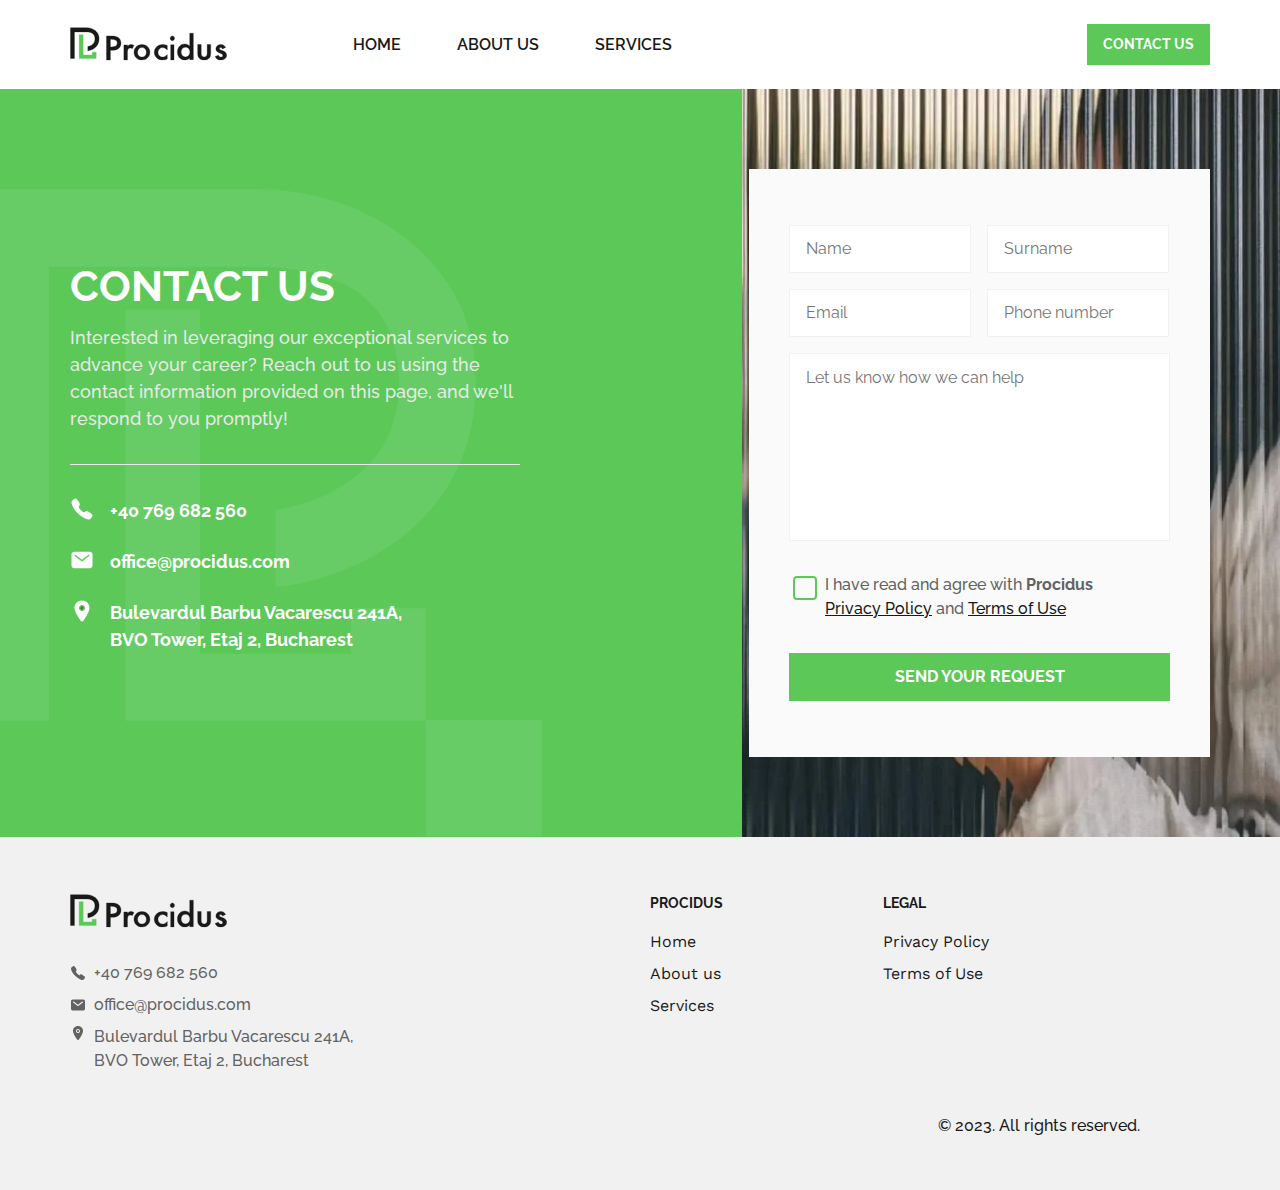
<file: contact.html>
<!doctype html>
<html lang="en">

<head>
	<title>Procidus | Contact Us</title>
	<meta charset="UTF-8" />
	<meta name="format-detection" content="telephone=no" />
	<meta name="description" content="" />
	<!-- <style>body{opacity: 0;}</style> -->
	<link rel="stylesheet" href="css/style.min.css?_v=20231129181355" />
	<link rel="shortcut icon" href="favicon.ico" />
	<!-- <meta name="robots" content="noindex, nofollow"> -->
	<meta name="viewport" content="width=device-width, initial-scale=1.0" />
</head>

<body>
	<div class="wrapper">
		<header class="header">
			<div class="header__container">
				<div class="header__nav">
					<div class="header__logo">
						<a href="index.html" aria-label="Logo Link">
							<svg width="157" height="35" viewBox="0 0 157 35" fill="none" xmlns="http://www.w3.org/2000/svg">
								<g clip-path="url(#clip0_5_194-1)">
									<path d="M40.3946 24.3123V34.0953H36.5024V10.012H40.9129C43.0742 10.012 44.7073 10.1489 45.8124 10.4318C46.9272 10.7147 47.9052 11.244 48.756 12.0197C50.2424 13.3703 50.9759 15.0769 50.9759 17.1393C50.9759 19.3478 50.1838 21.0908 48.5995 22.3776C47.0152 23.6644 44.8833 24.3123 42.194 24.3123H40.3848H40.3946ZM40.3946 20.9448H41.8517C45.431 20.9448 47.2206 19.6581 47.2206 17.0937C47.2206 14.5293 45.3723 13.3703 41.6855 13.3703H40.3946V20.954V20.9448Z" fill="#191919" stroke="#191919" stroke-width="0.3" />
									<path d="M53.8706 18.9312H57.4524V20.289C58.113 19.6146 58.6898 19.1499 59.2015 18.9038C59.7224 18.6487 60.3365 18.512 61.0435 18.512C61.9832 18.512 62.9693 18.8127 64.002 19.4142L62.3646 22.622C61.6855 22.1481 61.0249 21.902 60.3737 21.902C58.42 21.902 57.4524 23.3419 57.4524 26.2307V34.0953H53.8706V18.9221V18.9312Z" fill="#191919" stroke="#191919" stroke-width="0.3" />
									<path d="M64.002 26.1973C64.002 24.0698 64.7733 22.2527 66.3161 20.7546C67.8588 19.2566 69.7424 18.512 71.9579 18.512C74.1733 18.512 76.0748 19.2654 77.6266 20.7723C79.1603 22.2793 79.9227 24.123 79.9227 26.3125C79.9227 28.502 79.1514 30.3812 77.6086 31.8704C76.0569 33.3507 74.1464 34.0953 71.8951 34.0953C69.6437 34.0953 67.7781 33.3418 66.2712 31.8261C64.7554 30.328 64.002 28.4488 64.002 26.1884V26.1973ZM67.5269 26.2593C67.5269 27.7308 67.9216 28.9009 68.7199 29.7607C69.5361 30.6294 70.6124 31.0637 71.9579 31.0637C73.3033 31.0637 74.3886 30.6382 75.1958 29.7784C76.0031 28.9186 76.4067 27.7751 76.4067 26.3391C76.4067 24.9031 76.0031 23.7596 75.1958 22.8998C74.3796 22.0311 73.3033 21.5967 71.9579 21.5967C70.6124 21.5967 69.572 22.0311 68.7558 22.8998C67.9395 23.7685 67.5269 24.8854 67.5269 26.2593Z" fill="#191919" stroke="#191919" stroke-width="0.3" />
									<path d="M97.2909 19.5662V24.0933C96.4578 23.1453 95.7194 22.4897 95.0567 22.1442C94.413 21.781 93.6462 21.595 92.7753 21.595C91.4026 21.595 90.2666 22.0468 89.3578 22.9416C88.449 23.8363 87.9946 24.9615 87.9946 26.3169C87.9946 27.6724 88.4301 28.8329 89.301 29.7277C90.1814 30.6136 91.3079 31.0566 92.6806 31.0566C93.5515 31.0566 94.3278 30.8794 94.9905 30.525C95.6342 30.1795 96.401 29.5151 97.2719 28.5229V33.0233C95.7951 33.7409 94.3183 34.0953 92.8415 34.0953C90.3991 34.0953 88.3638 33.36 86.7261 31.8805C85.0884 30.401 84.2648 28.5583 84.2648 26.3524C84.2648 24.1464 85.0978 22.2948 86.7545 20.7799C88.4112 19.265 90.4559 18.512 92.8699 18.512C94.4225 18.512 95.8898 18.8575 97.2719 19.5573L97.2909 19.5662Z" fill="#191919" stroke="#191919" stroke-width="0.3" />
									<path d="M100.186 12.2964C100.186 11.6767 100.394 11.1403 100.819 10.6871C101.245 10.2339 101.757 10.012 102.348 10.012C102.938 10.012 103.468 10.2432 103.894 10.6871C104.319 11.131 104.528 11.6767 104.528 12.3149C104.528 12.953 104.31 13.5079 103.894 13.9611C103.477 14.4143 102.964 14.6363 102.365 14.6363C101.766 14.6363 101.245 14.4143 100.819 13.9611C100.394 13.5079 100.186 12.953 100.186 12.3056V12.2964ZM104.033 18.6964V34.0953H100.689V18.6964H104.033Z" fill="#191919" stroke="#191919" stroke-width="0.3" />
									<path d="M119.709 7.18776H123.343V33.655H119.709V32.0593C118.278 33.4166 116.668 34.0953 114.87 34.0953C112.723 34.0953 110.943 33.3341 109.531 31.8025C108.128 30.2435 107.422 28.2992 107.422 25.9698C107.422 23.6404 108.128 21.7879 109.531 20.2655C110.925 18.734 112.676 17.9636 114.794 17.9636C116.63 17.9636 118.268 18.6973 119.718 20.1554V7.17859L119.709 7.18776ZM111.113 25.979C111.113 27.4463 111.518 28.6294 112.318 29.5556C113.147 30.4819 114.182 30.9496 115.444 30.9496C116.781 30.9496 117.863 30.5002 118.692 29.6015C119.521 28.6752 119.935 27.4922 119.935 26.0615C119.935 24.6309 119.521 23.4478 118.692 22.5215C117.863 21.6136 116.79 21.1551 115.472 21.1551C114.229 21.1551 113.184 21.6136 112.346 22.5307C111.518 23.457 111.104 24.6125 111.104 25.979H111.113Z" fill="#191919" stroke="#191919" stroke-width="0.3" />
									<path d="M131.218 18.512V27.2048C131.218 29.717 132.216 30.9732 134.203 30.9732C136.189 30.9732 137.187 29.717 137.187 27.2048V18.512H140.711V27.2867C140.711 28.4973 140.556 29.5441 140.253 30.427C139.961 31.2189 139.457 31.9289 138.734 32.557C137.544 33.5856 136.033 34.0953 134.194 34.0953C132.354 34.0953 130.861 33.5856 129.671 32.557C128.939 31.9289 128.427 31.2098 128.124 30.427C127.832 29.7261 127.685 28.6703 127.685 27.2867V18.512H131.209H131.218Z" fill="#191919" stroke="#191919" stroke-width="0.3" />
									<path d="M155.589 21.4211L152.49 22.92C152.002 22.0065 151.398 21.5541 150.677 21.5541C150.336 21.5541 150.034 21.6606 149.79 21.8646C149.546 22.0685 149.42 22.3346 149.42 22.6628C149.42 23.2304 150.141 23.7892 151.583 24.348C153.572 25.1284 154.907 25.8469 155.599 26.5032C156.291 27.1595 156.632 28.0464 156.632 29.1551C156.632 30.5831 156.057 31.7715 154.897 32.7294C153.776 33.643 152.422 34.0953 150.833 34.0953C148.114 34.0953 146.184 32.8891 145.053 30.4766L148.25 29.1285C148.698 29.838 149.03 30.2815 149.264 30.4766C149.722 30.858 150.268 31.0531 150.891 31.0531C152.158 31.0531 152.792 30.5298 152.792 29.4744C152.792 28.8713 152.305 28.3037 151.33 27.7804C150.95 27.6118 150.579 27.4433 150.199 27.2837C149.819 27.124 149.439 26.9555 149.049 26.787C147.958 26.2992 147.197 25.8203 146.749 25.3324C146.184 24.7205 145.901 23.9222 145.901 22.9555C145.901 21.6694 146.388 20.614 147.353 19.7714C148.338 18.9288 149.537 18.512 150.95 18.512C153.026 18.512 154.566 19.4876 155.579 21.4388L155.589 21.4211Z" fill="#191919" stroke="#191919" stroke-width="0.3" />
									<path d="M24.6431 21.9796C22.2713 23.7597 19.5085 24.5127 17.8351 24.6677V20.4503C17.8856 20.4423 17.9497 20.4316 18.0258 20.4176C18.2288 20.3802 18.5177 20.3191 18.8634 20.2244C19.5543 20.0351 20.4754 19.7104 21.3926 19.1684C23.2318 18.0815 25.0571 16.1173 24.9716 12.6399C24.9291 10.9093 24.4703 9.61412 23.7565 8.64841C23.0432 7.68348 22.0835 7.05857 21.0568 6.65405C19.1379 5.89799 16.9617 5.90422 15.6671 5.90794C15.5811 5.90818 15.499 5.90842 15.4212 5.90842H4.5952H4.4452V6.05842V32.5196H0.468848V1.66196H16.5857C19.7418 1.66196 22.8375 2.64489 25.2392 4.60502C27.3088 6.29719 29.1157 8.87347 29.1157 12.7247C29.1157 17.2226 27.0862 20.1459 24.6431 21.9796Z" fill="#191919" stroke="#191919" stroke-width="0.3" />
									<path d="M22.1886 28.7639V26.2247H26.2211V32.5287H9.15293V8.74534H13.1854V28.7639V28.9139H13.3354H22.0386H22.1886V28.7639Z" fill="#5BC858" stroke="#5BC858" stroke-width="0.3" />
								</g>
								<defs>
									<clipPath id="clip0_5_194-1">
										<rect width="157" height="34" fill="white" transform="translate(0 0.5)" />
									</clipPath>
								</defs>
							</svg>
						</a>
					</div>
					<div class="header__menu">
						<ul class="header__list">
							<li class="header__link"><a href="index.html">HOME</a></li>
							<li class="header__link"><a href="about.html">ABOUT US</a></li>
							<li class="header__link">
								<a href="index.html#features">SERVICES</a>
							</li>
						</ul>
					</div>
				</div>
				<div class="header__btn">
					<a href="contact.html" class="button button--header button--small"><span>CONTACT US</span></a>
				</div>
			</div>
		</header>

		<main class="page">
			<section class="contact">
				<div class="contact__container">
					<div class="contact__content">
						<h2 class="contact__title">CONTACT US</h2>
						<p class="contact__info">
							Interested in leveraging our exceptional services to advance your
							career? Reach out to us using the contact information provided on
							this page, and we'll respond to you promptly!
						</p>
						<ul class="contact__list">
							<li class="contact__item">
								<svg width="24" height="24" viewBox="0 0 16 16" fill="none" xmlns="http://www.w3.org/2000/svg">
									<path d="M12.2189 15.0014C11.6089 15.0014 10.752 14.7808 9.46886 14.0639C7.90854 13.1889 6.70167 12.3811 5.14979 10.8333C3.65354 9.33798 2.92542 8.36986 1.90636 6.51548C0.755105 4.42173 0.951355 3.32423 1.17073 2.85517C1.43198 2.29454 1.81761 1.95923 2.31604 1.62642C2.59915 1.44093 2.89875 1.28192 3.21104 1.15142C3.24229 1.13798 3.27136 1.12517 3.29729 1.11361C3.45198 1.04392 3.68636 0.938607 3.98323 1.05111C4.18136 1.12548 4.35823 1.27767 4.63511 1.55111C5.20292 2.11111 5.97886 3.35829 6.26511 3.97079C6.45729 4.38361 6.58448 4.65611 6.58479 4.96173C6.58479 5.31954 6.40479 5.59548 6.18636 5.89329C6.14542 5.94923 6.10479 6.00267 6.06542 6.05455C5.82761 6.36705 5.77542 6.45736 5.80979 6.61861C5.87948 6.94267 6.39917 7.90736 7.25323 8.75955C8.10729 9.61173 9.04417 10.0986 9.36948 10.168C9.53761 10.2039 9.62979 10.1495 9.95229 9.9033C9.99854 9.86798 10.046 9.83142 10.0957 9.79486C10.4289 9.54705 10.692 9.37173 11.0414 9.37173H11.0432C11.3473 9.37173 11.6076 9.50361 12.0389 9.72111C12.6014 10.0049 13.886 10.7708 14.4495 11.3392C14.7235 11.6155 14.8764 11.7917 14.951 11.9895C15.0635 12.2874 14.9576 12.5208 14.8885 12.677C14.877 12.703 14.8642 12.7314 14.8507 12.763C14.7192 13.0747 14.5592 13.3737 14.3729 13.6561C14.0407 14.153 13.7042 14.5377 13.1423 14.7992C12.8538 14.9357 12.538 15.0048 12.2189 15.0014Z" fill="#FFF"></path>
								</svg>

								<a href="tel:+40769682560">+40 769 682 560</a>
							</li>
							<li class="contact__item">
								<svg width="24" height="24" viewBox="0 0 16 16" fill="none" xmlns="http://www.w3.org/2000/svg">
									<path d="M13.2498 2.49963H2.74976C2.28578 2.50013 1.84095 2.68466 1.51287 3.01275C1.18479 3.34083 1.00025 3.78566 0.999756 4.24963V11.7496C1.00025 12.2136 1.18479 12.6584 1.51287 12.9865C1.84095 13.3146 2.28578 13.4991 2.74976 13.4996H13.2498C13.7137 13.4991 14.1586 13.3146 14.4866 12.9865C14.8147 12.6584 14.9993 12.2136 14.9998 11.7496V4.24963C14.9993 3.78566 14.8147 3.34083 14.4866 3.01275C14.1586 2.68466 13.7137 2.50013 13.2498 2.49963ZM12.8066 5.39432L8.30663 8.89432C8.21888 8.96254 8.1109 8.99957 7.99976 8.99957C7.88861 8.99957 7.78063 8.96254 7.69288 8.89432L3.19288 5.39432C3.14001 5.3544 3.0956 5.30436 3.06224 5.24712C3.02887 5.18988 3.00721 5.12658 2.99852 5.0609C2.98983 4.99522 2.99428 4.92847 3.01161 4.86452C3.02894 4.80058 3.05881 4.74071 3.09947 4.68841C3.14014 4.63611 3.1908 4.59241 3.2485 4.55985C3.3062 4.52729 3.3698 4.50653 3.43559 4.49876C3.50139 4.491 3.56807 4.49638 3.63177 4.51461C3.69547 4.53284 3.7549 4.56355 3.80663 4.60495L7.99976 7.8662L12.1929 4.60495C12.2977 4.52577 12.4295 4.49104 12.5598 4.50827C12.69 4.52551 12.8083 4.59332 12.8889 4.69705C12.9696 4.80077 13.0062 4.93208 12.9908 5.06256C12.9754 5.19304 12.9092 5.31222 12.8066 5.39432Z" fill="#FFF"></path>
								</svg>

								<a href="mailto:office@procidus.com">office@procidus.com</a>
							</li>
							<li class="contact__item">
								<svg width="24" height="24" viewBox="0 0 16 16" fill="none" xmlns="http://www.w3.org/2000/svg">
									<path d="M8.00025 7.00123C8.55294 7.00123 9.00098 6.55318 9.00098 6.00049C9.00098 5.4478 8.55294 4.99976 8.00025 4.99976C7.44756 4.99976 6.99951 5.4478 6.99951 6.00049C6.99951 6.55318 7.44756 7.00123 8.00025 7.00123Z" fill="#626262"></path>
									<path d="M7.99976 1C5.24288 1 2.99976 3.14531 2.99976 5.78125C2.99976 7.03656 3.57194 8.70594 4.70038 10.7431C5.60663 12.3787 6.65507 13.8578 7.20038 14.5937C7.29253 14.7195 7.41301 14.8218 7.55205 14.8922C7.6911 14.9627 7.8448 14.9995 8.00069 14.9995C8.15659 14.9995 8.31029 14.9627 8.44934 14.8922C8.58838 14.8218 8.70886 14.7195 8.80101 14.5937C9.34538 13.8578 10.3948 12.3787 11.301 10.7431C12.4276 8.70656 12.9998 7.03719 12.9998 5.78125C12.9998 3.14531 10.7566 1 7.99976 1ZM7.99976 8C7.60419 8 7.21751 7.8827 6.88862 7.66294C6.55972 7.44318 6.30337 7.13082 6.152 6.76537C6.00062 6.39991 5.96102 5.99778 6.03819 5.60982C6.11536 5.22186 6.30584 4.86549 6.58554 4.58579C6.86525 4.30608 7.22161 4.1156 7.60958 4.03843C7.99754 3.96126 8.39967 4.00087 8.76512 4.15224C9.13058 4.30362 9.44293 4.55996 9.6627 4.88886C9.88246 5.21776 9.99976 5.60444 9.99976 6C9.99918 6.53025 9.78828 7.03863 9.41333 7.41357C9.03838 7.78852 8.53001 7.99942 7.99976 8Z" fill="#FFF"></path>
								</svg>

								<span>Bulevardul Barbu Vacarescu 241A, BVO Tower, Etaj 2,
									Bucharest</span>
							</li>
						</ul>
					</div>
					<div class="contact__bg">
						<svg width="567" height="647" viewBox="0 0 567 647" fill="none" xmlns="http://www.w3.org/2000/svg">
							<path fill-rule="evenodd" clip-rule="evenodd" d="M0 531.633V0.221313H281.54C336.687 0.221313 390.867 17.1453 432.953 50.9932C469.234 80.2255 501 124.843 501 191.462C501 346.701 358.617 393.78 300.568 397.934V321.007C300.568 321.007 426.987 306.391 424.084 190.077C421.271 77.338 311.96 77.6316 265.599 77.7561C264.129 77.76 262.722 77.7638 261.384 77.7638H74.0132V531.633H0ZM150.3 121.032H225.285V465.018H375.916V419.154H450.9V531.788H150.3V121.032ZM567 531H451V647H567V531Z" fill="#67CC65" />
						</svg>
					</div>
					<form id="form" method="POST" class="contact__form">
						<div class="contact__form-row">
							<input class="input contact__form-input" type="text" name="Name" required placeholder="Name" />
							<input class="contact__form-input" type="text" name="Surname" placeholder="Surname" />
						</div>
						<div class="contact__form-row">
							<input class="contact__form-input" type="email" name="Email" required placeholder="Email" />
							<input class="contact__form-input" type="text" name="Phone Number" required placeholder="Phone number" />
						</div>
						<textarea class="contact__form-input contact__form-input_textarea" name="Notes" placeholder="Let us know how we can help"></textarea>

						<div class="contact__form-row contact__form-row-checkbox">
							<input type="checkbox" class="custom-checkbox" id="check" name="check" required value="yes" />
							<label for="check"></label>
							<p>
								I have read and agree with <span>Procidus</span>
								<a href="privacy.html">Privacy Policy</a> and
								<a href="terms.html">Terms of Use</a>
							</p>
						</div>

						<button type="submit" class="button is-primary contact__form-button button" id="submit-button">
							SEND YOUR REQUEST
						</button>
						<div id="message" style="
                                    display: none;
                                    margin: 20px;
                                    width: 100%;
                                    font-weight: bold;
                                    color: #5bc858;
                                    padding: 8px;
                                    background-color: #fafafa;
                                    border-radius: 4px;
                                    border-color: #5bc858;
                                "></div>
					</form>
				</div>
			</section>
		</main>
		<footer class="footer">
			<div class="footer__container">
				<div class="footer__contact">
					<div class="footer__logo">
						<svg width="157" height="35" viewBox="0 0 157 35" fill="none" xmlns="http://www.w3.org/2000/svg">
							<g clip-path="url(#clip0_5_194)">
								<path d="M40.3946 24.3123V34.0953H36.5024V10.012H40.9129C43.0742 10.012 44.7073 10.1489 45.8124 10.4318C46.9272 10.7147 47.9052 11.244 48.756 12.0197C50.2424 13.3703 50.9759 15.0769 50.9759 17.1393C50.9759 19.3478 50.1838 21.0908 48.5995 22.3776C47.0152 23.6644 44.8833 24.3123 42.194 24.3123H40.3848H40.3946ZM40.3946 20.9448H41.8517C45.431 20.9448 47.2206 19.6581 47.2206 17.0937C47.2206 14.5293 45.3723 13.3703 41.6855 13.3703H40.3946V20.954V20.9448Z" fill="#191919" stroke="#191919" stroke-width="0.3" />
								<path d="M53.8706 18.9312H57.4524V20.289C58.113 19.6146 58.6898 19.1499 59.2015 18.9038C59.7224 18.6487 60.3365 18.512 61.0435 18.512C61.9832 18.512 62.9693 18.8127 64.002 19.4142L62.3646 22.622C61.6855 22.1481 61.0249 21.902 60.3737 21.902C58.42 21.902 57.4524 23.3419 57.4524 26.2307V34.0953H53.8706V18.9221V18.9312Z" fill="#191919" stroke="#191919" stroke-width="0.3" />
								<path d="M64.002 26.1973C64.002 24.0698 64.7733 22.2527 66.3161 20.7546C67.8588 19.2566 69.7424 18.512 71.9579 18.512C74.1733 18.512 76.0748 19.2654 77.6266 20.7723C79.1603 22.2793 79.9227 24.123 79.9227 26.3125C79.9227 28.502 79.1514 30.3812 77.6086 31.8704C76.0569 33.3507 74.1464 34.0953 71.8951 34.0953C69.6437 34.0953 67.7781 33.3418 66.2712 31.8261C64.7554 30.328 64.002 28.4488 64.002 26.1884V26.1973ZM67.5269 26.2593C67.5269 27.7308 67.9216 28.9009 68.7199 29.7607C69.5361 30.6294 70.6124 31.0637 71.9579 31.0637C73.3033 31.0637 74.3886 30.6382 75.1958 29.7784C76.0031 28.9186 76.4067 27.7751 76.4067 26.3391C76.4067 24.9031 76.0031 23.7596 75.1958 22.8998C74.3796 22.0311 73.3033 21.5967 71.9579 21.5967C70.6124 21.5967 69.572 22.0311 68.7558 22.8998C67.9395 23.7685 67.5269 24.8854 67.5269 26.2593Z" fill="#191919" stroke="#191919" stroke-width="0.3" />
								<path d="M97.2909 19.5662V24.0933C96.4578 23.1453 95.7194 22.4897 95.0567 22.1442C94.413 21.781 93.6462 21.595 92.7753 21.595C91.4026 21.595 90.2666 22.0468 89.3578 22.9416C88.449 23.8363 87.9946 24.9615 87.9946 26.3169C87.9946 27.6724 88.4301 28.8329 89.301 29.7277C90.1814 30.6136 91.3079 31.0566 92.6806 31.0566C93.5515 31.0566 94.3278 30.8794 94.9905 30.525C95.6342 30.1795 96.401 29.5151 97.2719 28.5229V33.0233C95.7951 33.7409 94.3183 34.0953 92.8415 34.0953C90.3991 34.0953 88.3638 33.36 86.7261 31.8805C85.0884 30.401 84.2648 28.5583 84.2648 26.3524C84.2648 24.1464 85.0978 22.2948 86.7545 20.7799C88.4112 19.265 90.4559 18.512 92.8699 18.512C94.4225 18.512 95.8898 18.8575 97.2719 19.5573L97.2909 19.5662Z" fill="#191919" stroke="#191919" stroke-width="0.3" />
								<path d="M100.186 12.2964C100.186 11.6767 100.394 11.1403 100.819 10.6871C101.245 10.2339 101.757 10.012 102.348 10.012C102.938 10.012 103.468 10.2432 103.894 10.6871C104.319 11.131 104.528 11.6767 104.528 12.3149C104.528 12.953 104.31 13.5079 103.894 13.9611C103.477 14.4143 102.964 14.6363 102.365 14.6363C101.766 14.6363 101.245 14.4143 100.819 13.9611C100.394 13.5079 100.186 12.953 100.186 12.3056V12.2964ZM104.033 18.6964V34.0953H100.689V18.6964H104.033Z" fill="#191919" stroke="#191919" stroke-width="0.3" />
								<path d="M119.709 7.18776H123.343V33.655H119.709V32.0593C118.278 33.4166 116.668 34.0953 114.87 34.0953C112.723 34.0953 110.943 33.3341 109.531 31.8025C108.128 30.2435 107.422 28.2992 107.422 25.9698C107.422 23.6404 108.128 21.7879 109.531 20.2655C110.925 18.734 112.676 17.9636 114.794 17.9636C116.63 17.9636 118.268 18.6973 119.718 20.1554V7.17859L119.709 7.18776ZM111.113 25.979C111.113 27.4463 111.518 28.6294 112.318 29.5556C113.147 30.4819 114.182 30.9496 115.444 30.9496C116.781 30.9496 117.863 30.5002 118.692 29.6015C119.521 28.6752 119.935 27.4922 119.935 26.0615C119.935 24.6309 119.521 23.4478 118.692 22.5215C117.863 21.6136 116.79 21.1551 115.472 21.1551C114.229 21.1551 113.184 21.6136 112.346 22.5307C111.518 23.457 111.104 24.6125 111.104 25.979H111.113Z" fill="#191919" stroke="#191919" stroke-width="0.3" />
								<path d="M131.218 18.512V27.2048C131.218 29.717 132.216 30.9732 134.203 30.9732C136.189 30.9732 137.187 29.717 137.187 27.2048V18.512H140.711V27.2867C140.711 28.4973 140.556 29.5441 140.253 30.427C139.961 31.2189 139.457 31.9289 138.734 32.557C137.544 33.5856 136.033 34.0953 134.194 34.0953C132.354 34.0953 130.861 33.5856 129.671 32.557C128.939 31.9289 128.427 31.2098 128.124 30.427C127.832 29.7261 127.685 28.6703 127.685 27.2867V18.512H131.209H131.218Z" fill="#191919" stroke="#191919" stroke-width="0.3" />
								<path d="M155.589 21.4211L152.49 22.92C152.002 22.0065 151.398 21.5541 150.677 21.5541C150.336 21.5541 150.034 21.6606 149.79 21.8646C149.546 22.0685 149.42 22.3346 149.42 22.6628C149.42 23.2304 150.141 23.7892 151.583 24.348C153.572 25.1284 154.907 25.8469 155.599 26.5032C156.291 27.1595 156.632 28.0464 156.632 29.1551C156.632 30.5831 156.057 31.7715 154.897 32.7294C153.776 33.643 152.422 34.0953 150.833 34.0953C148.114 34.0953 146.184 32.8891 145.053 30.4766L148.25 29.1285C148.698 29.838 149.03 30.2815 149.264 30.4766C149.722 30.858 150.268 31.0531 150.891 31.0531C152.158 31.0531 152.792 30.5298 152.792 29.4744C152.792 28.8713 152.305 28.3037 151.33 27.7804C150.95 27.6118 150.579 27.4433 150.199 27.2837C149.819 27.124 149.439 26.9555 149.049 26.787C147.958 26.2992 147.197 25.8203 146.749 25.3324C146.184 24.7205 145.901 23.9222 145.901 22.9555C145.901 21.6694 146.388 20.614 147.353 19.7714C148.338 18.9288 149.537 18.512 150.95 18.512C153.026 18.512 154.566 19.4876 155.579 21.4388L155.589 21.4211Z" fill="#191919" stroke="#191919" stroke-width="0.3" />
								<path d="M24.6431 21.9796C22.2713 23.7597 19.5085 24.5127 17.8351 24.6677V20.4503C17.8856 20.4423 17.9497 20.4316 18.0258 20.4176C18.2288 20.3802 18.5177 20.3191 18.8634 20.2244C19.5543 20.0351 20.4754 19.7104 21.3926 19.1684C23.2318 18.0815 25.0571 16.1173 24.9716 12.6399C24.9291 10.9093 24.4703 9.61412 23.7565 8.64841C23.0432 7.68348 22.0835 7.05857 21.0568 6.65405C19.1379 5.89799 16.9617 5.90422 15.6671 5.90794C15.5811 5.90818 15.499 5.90842 15.4212 5.90842H4.5952H4.4452V6.05842V32.5196H0.468848V1.66196H16.5857C19.7418 1.66196 22.8375 2.64489 25.2392 4.60502C27.3088 6.29719 29.1157 8.87347 29.1157 12.7247C29.1157 17.2226 27.0862 20.1459 24.6431 21.9796Z" fill="#191919" stroke="#191919" stroke-width="0.3" />
								<path d="M22.1886 28.7639V26.2247H26.2211V32.5287H9.15293V8.74534H13.1854V28.7639V28.9139H13.3354H22.0386H22.1886V28.7639Z" fill="#5BC858" stroke="#5BC858" stroke-width="0.3" />
							</g>
							<defs>
								<clipPath id="clip0_5_194">
									<rect width="157" height="34" fill="white" transform="translate(0 0.5)" />
								</clipPath>
							</defs>
						</svg>
					</div>
					<ul class="footer__contact-list">
						<li class="footer__contact-item">
							<img src="img/icons/call.svg" alt="call" />
							<a href="tel:+40769682560">+40 769 682 560</a>
						</li>
						<li class="footer__contact-item">
							<img src="img/icons/mail.svg" alt="email" />
							<a href="mailto:office@procidus.com">office@procidus.com</a>
						</li>
						<li class="footer__contact-item">
							<img src="img/icons/location.svg" alt="address" />
							Bulevardul Barbu Vacarescu 241A, BVO Tower, Etaj 2, Bucharest
						</li>
					</ul>
					<span class="footer__copy-md2">© 2023. All rights reserved.</span>
				</div>
				<div class="footer__nav">
					<div class="footer__nav-item">
						<h3 class="footer__title">PROCIDUS</h3>
						<ul class="footer__list">
							<li class="footer__link"><a href="index.html">Home</a></li>
							<li class="footer__link"><a href="about.html">About us</a></li>
							<li class="footer__link">
								<a href="index.html#features">Services</a>
							</li>
						</ul>
					</div>
					<div class="footer__nav-item">
						<h3 class="footer__title">LEGAL</h3>
						<ul class="footer__list">
							<li class="footer__link">
								<a href="privacy.html">Privacy Policy</a>
							</li>
							<li class="footer__link"><a href="terms.html">Terms of Use</a></li>
						</ul>
					</div>
					<span class="footer__copy">© 2023. All rights reserved.</span>
					<span class="footer__copy-md3">© 2023. All rights reserved.</span>
				</div>
			</div>
		</footer>
	</div>
	<script src="js/app.min.js?_v=20231129181355"></script>
	<script>
		document.getElementById("form").addEventListener("submit", function(e) {
			e.preventDefault(); // Prevent the default form submission
			document.getElementById("message").textContent = "Submitting..";
			document.getElementById("message").style.display = "flex";
			document.getElementById("submit-button").disabled = true;

			// Collect the form data
			var formData = new FormData(this);
			var keyValuePairs = [];
			for (var pair of formData.entries()) {
				keyValuePairs.push(pair[0] + "=" + pair[1]);
			}

			var formDataString = keyValuePairs.join("&");

			// Send a POST request to your Google Apps Script
			fetch(
					"https://script.google.com/macros/s/AKfycbx8t_XrYsQE0OhFX2V5uAGHesRp6L6WdjxzIO17HKxX1ObSZFBmt9R_02bVouTTF3o/exec", {
						redirect: "follow",
						method: "POST",
						body: formDataString,
						headers: {
							"Content-Type": "text/plain;charset=utf-8",
						},
					}
				)
				.then(function(response) {
					// Check if the request was successful
					if (response) {
						return response; // Assuming your script returns JSON response
					} else {
						throw new Error("Failed to submit the form.");
					}
				})
				.then(function(data) {
					// Display a success message
					document.getElementById("message").textContent = "Data submitted successfully!";
					document.getElementById("message").style.display = "block";
					document.getElementById("message").style.backgroundColor = "green";
					document.getElementById("message").style.color = "beige";
					document.getElementById("submit-button").disabled = false;
					document.getElementById("form").reset();

					setTimeout(function() {
						document.getElementById("message").textContent = "";
						document.getElementById("message").style.display = "none";
					}, 2600);
				})
				.catch(function(error) {
					// Handle errors, you can display an error message here
					console.error(error);
					document.getElementById("message").textContent =
						"An error occurred while submitting the form.";
					document.getElementById("message").style.display = "block";
				});
		});
	</script>

</body>

</html>
</file>
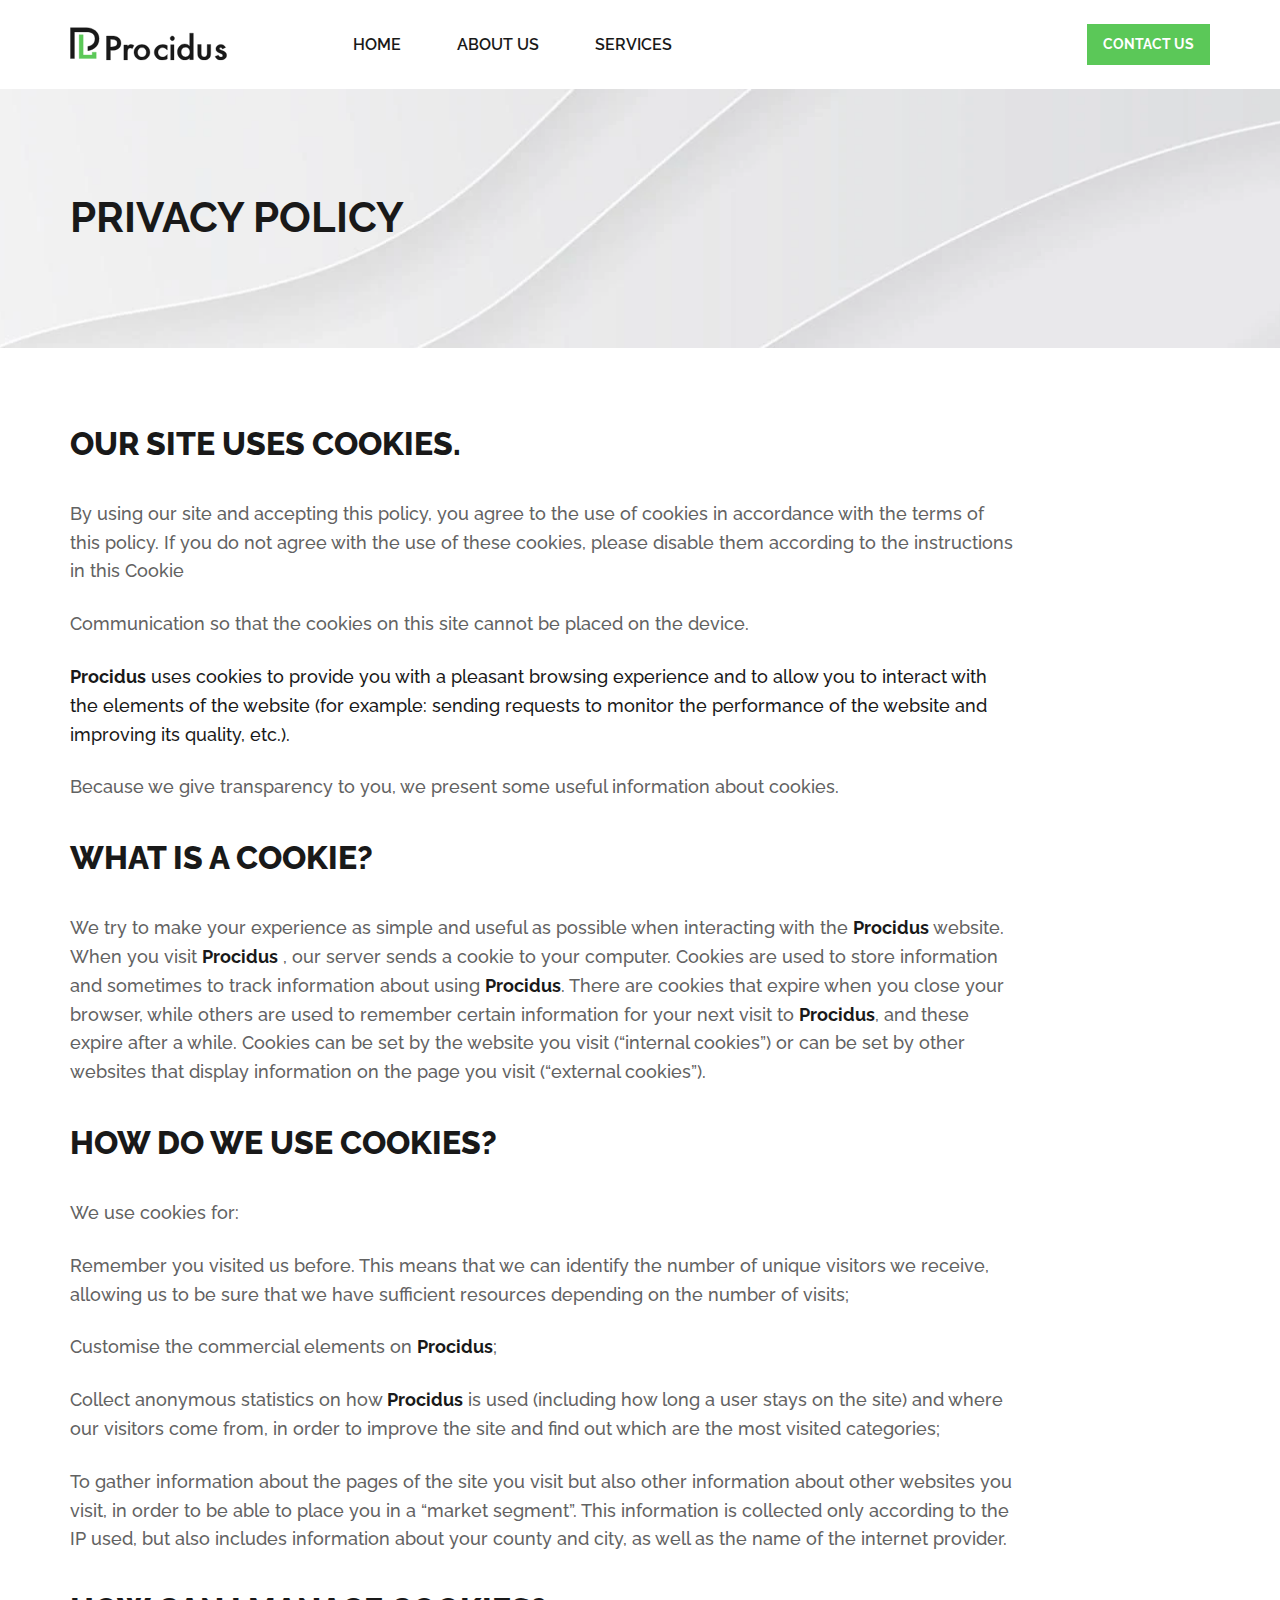
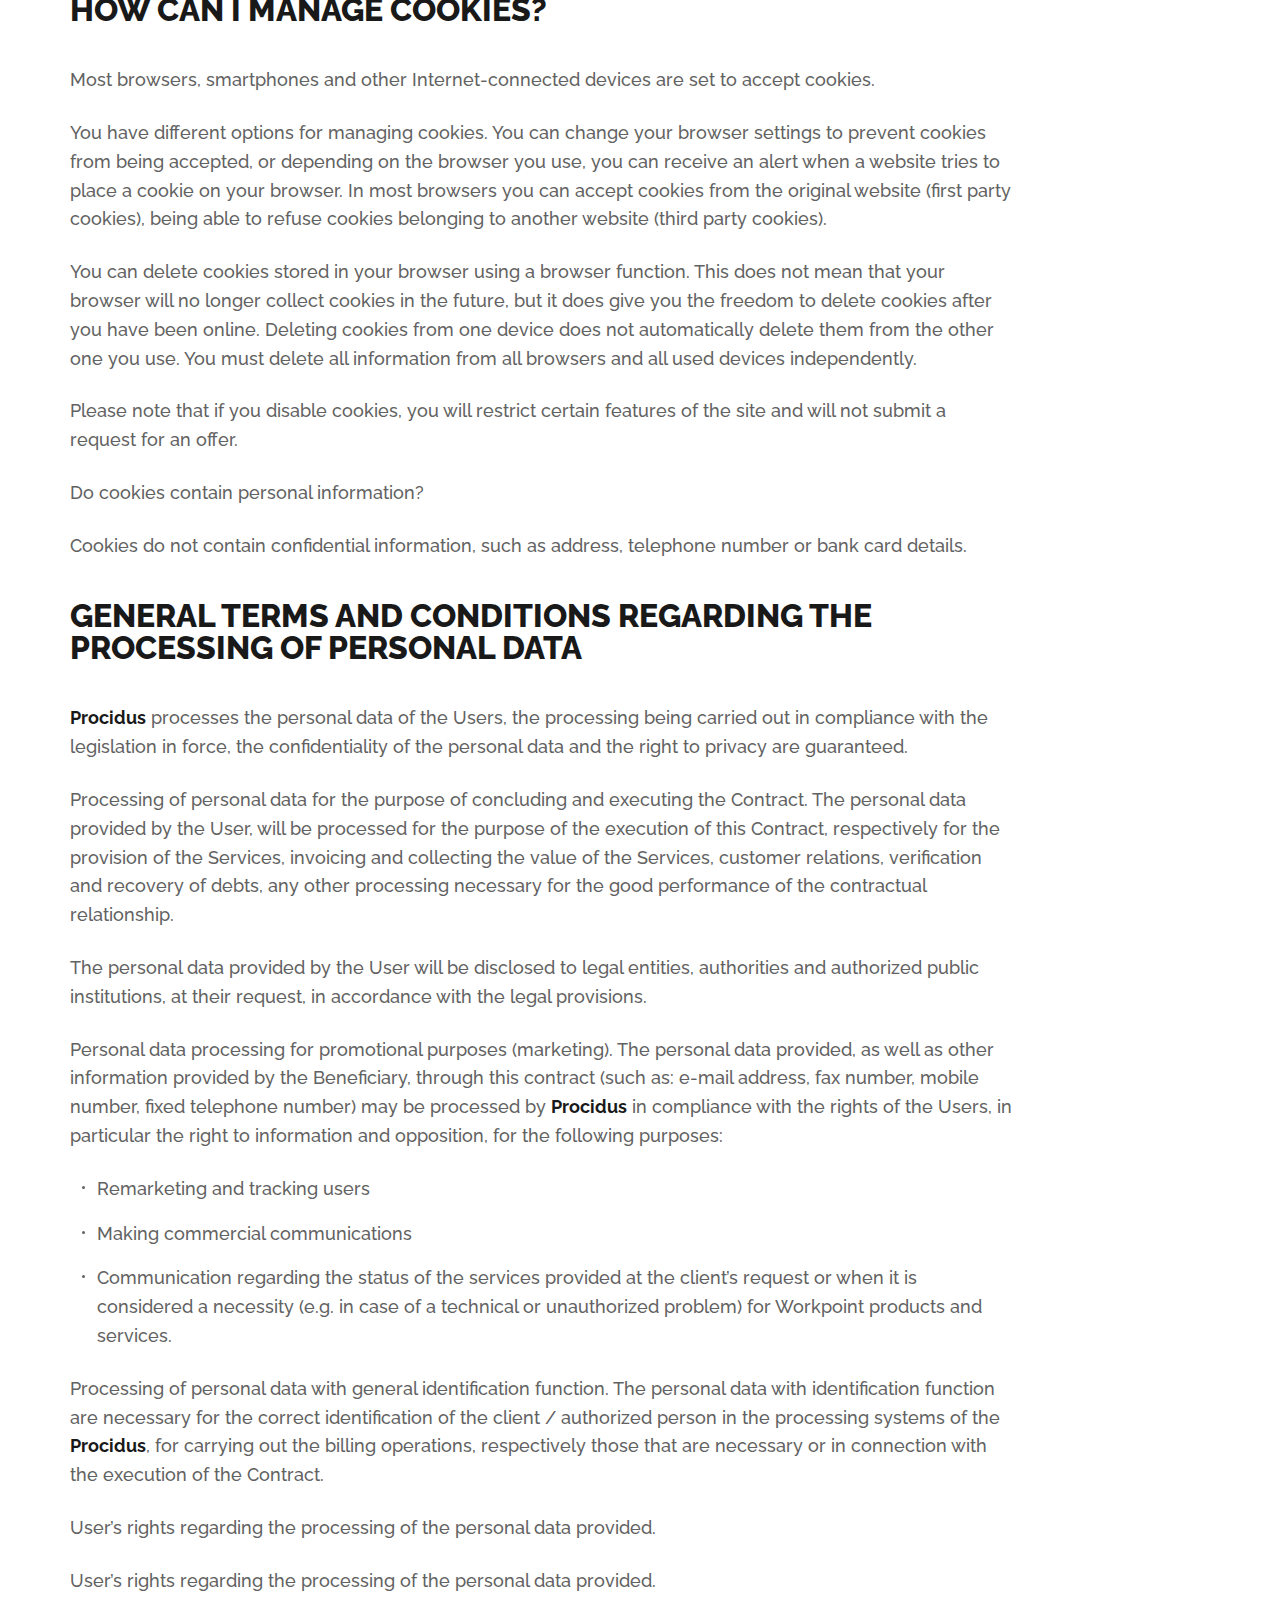
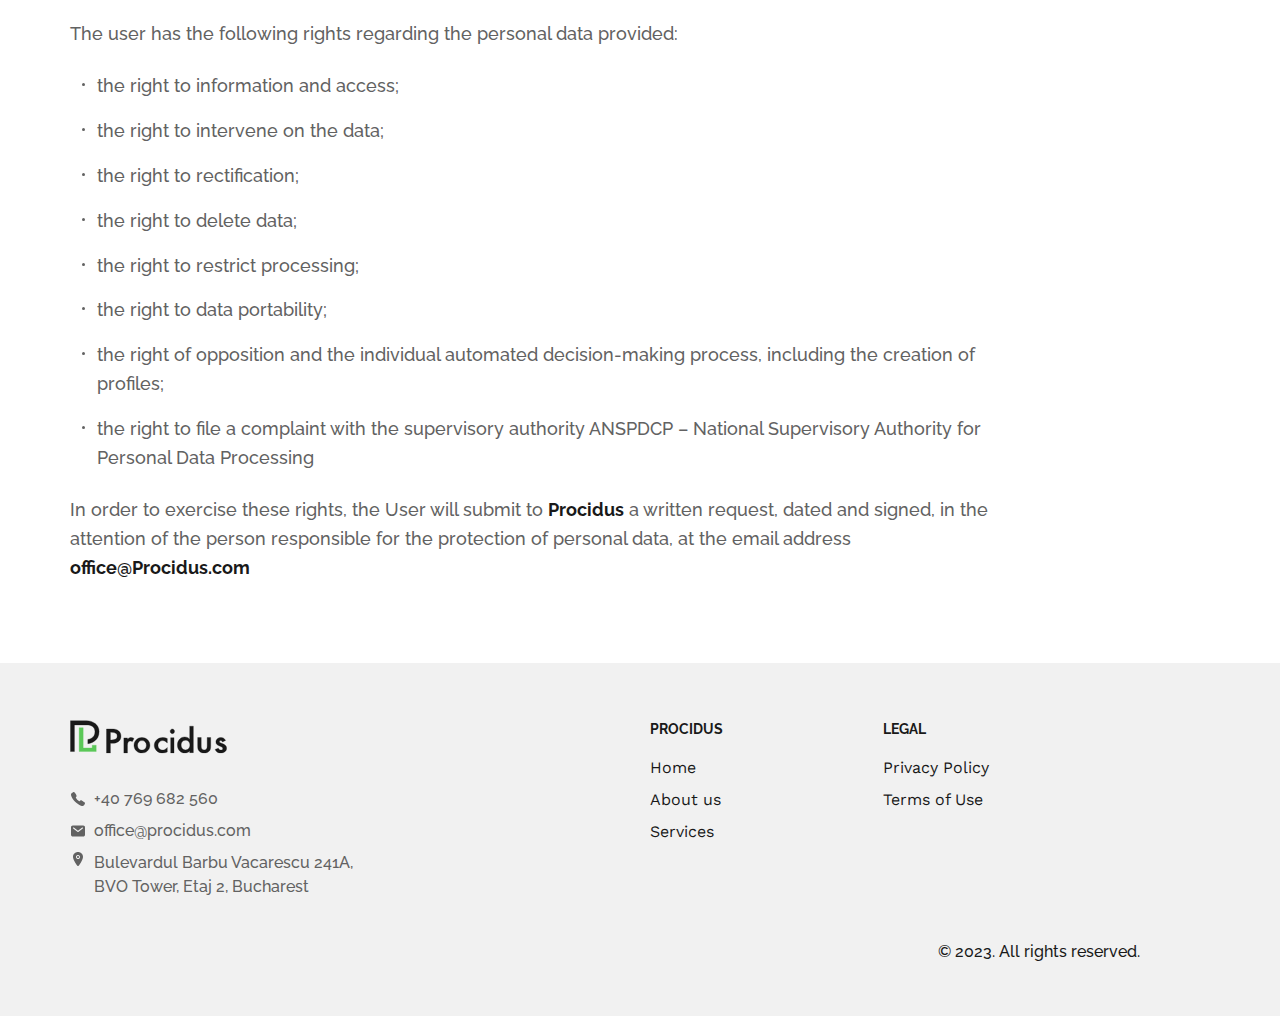
<file: privacy.html>
<!doctype html>
<html lang="en">

<head>
	<title>Procidus | Privacy Policy</title>
	<meta charset="UTF-8" />
	<meta name="format-detection" content="telephone=no" />
	<meta name="description" content="" />
	<!-- <style>body{opacity: 0;}</style> -->
	<link rel="stylesheet" href="css/style.min.css?_v=20231129181355" />
	<link rel="shortcut icon" href="favicon.ico" />
	<!-- <meta name="robots" content="noindex, nofollow"> -->
	<meta name="viewport" content="width=device-width, initial-scale=1.0" />
</head>

<body>
	<div class="wrapper">
		<header class="header">
			<div class="header__container">
				<div class="header__nav">
					<div class="header__logo">
						<a href="index.html" aria-label="Logo Link">
							<svg width="157" height="35" viewBox="0 0 157 35" fill="none" xmlns="http://www.w3.org/2000/svg">
								<g clip-path="url(#clip0_5_194-1)">
									<path d="M40.3946 24.3123V34.0953H36.5024V10.012H40.9129C43.0742 10.012 44.7073 10.1489 45.8124 10.4318C46.9272 10.7147 47.9052 11.244 48.756 12.0197C50.2424 13.3703 50.9759 15.0769 50.9759 17.1393C50.9759 19.3478 50.1838 21.0908 48.5995 22.3776C47.0152 23.6644 44.8833 24.3123 42.194 24.3123H40.3848H40.3946ZM40.3946 20.9448H41.8517C45.431 20.9448 47.2206 19.6581 47.2206 17.0937C47.2206 14.5293 45.3723 13.3703 41.6855 13.3703H40.3946V20.954V20.9448Z" fill="#191919" stroke="#191919" stroke-width="0.3" />
									<path d="M53.8706 18.9312H57.4524V20.289C58.113 19.6146 58.6898 19.1499 59.2015 18.9038C59.7224 18.6487 60.3365 18.512 61.0435 18.512C61.9832 18.512 62.9693 18.8127 64.002 19.4142L62.3646 22.622C61.6855 22.1481 61.0249 21.902 60.3737 21.902C58.42 21.902 57.4524 23.3419 57.4524 26.2307V34.0953H53.8706V18.9221V18.9312Z" fill="#191919" stroke="#191919" stroke-width="0.3" />
									<path d="M64.002 26.1973C64.002 24.0698 64.7733 22.2527 66.3161 20.7546C67.8588 19.2566 69.7424 18.512 71.9579 18.512C74.1733 18.512 76.0748 19.2654 77.6266 20.7723C79.1603 22.2793 79.9227 24.123 79.9227 26.3125C79.9227 28.502 79.1514 30.3812 77.6086 31.8704C76.0569 33.3507 74.1464 34.0953 71.8951 34.0953C69.6437 34.0953 67.7781 33.3418 66.2712 31.8261C64.7554 30.328 64.002 28.4488 64.002 26.1884V26.1973ZM67.5269 26.2593C67.5269 27.7308 67.9216 28.9009 68.7199 29.7607C69.5361 30.6294 70.6124 31.0637 71.9579 31.0637C73.3033 31.0637 74.3886 30.6382 75.1958 29.7784C76.0031 28.9186 76.4067 27.7751 76.4067 26.3391C76.4067 24.9031 76.0031 23.7596 75.1958 22.8998C74.3796 22.0311 73.3033 21.5967 71.9579 21.5967C70.6124 21.5967 69.572 22.0311 68.7558 22.8998C67.9395 23.7685 67.5269 24.8854 67.5269 26.2593Z" fill="#191919" stroke="#191919" stroke-width="0.3" />
									<path d="M97.2909 19.5662V24.0933C96.4578 23.1453 95.7194 22.4897 95.0567 22.1442C94.413 21.781 93.6462 21.595 92.7753 21.595C91.4026 21.595 90.2666 22.0468 89.3578 22.9416C88.449 23.8363 87.9946 24.9615 87.9946 26.3169C87.9946 27.6724 88.4301 28.8329 89.301 29.7277C90.1814 30.6136 91.3079 31.0566 92.6806 31.0566C93.5515 31.0566 94.3278 30.8794 94.9905 30.525C95.6342 30.1795 96.401 29.5151 97.2719 28.5229V33.0233C95.7951 33.7409 94.3183 34.0953 92.8415 34.0953C90.3991 34.0953 88.3638 33.36 86.7261 31.8805C85.0884 30.401 84.2648 28.5583 84.2648 26.3524C84.2648 24.1464 85.0978 22.2948 86.7545 20.7799C88.4112 19.265 90.4559 18.512 92.8699 18.512C94.4225 18.512 95.8898 18.8575 97.2719 19.5573L97.2909 19.5662Z" fill="#191919" stroke="#191919" stroke-width="0.3" />
									<path d="M100.186 12.2964C100.186 11.6767 100.394 11.1403 100.819 10.6871C101.245 10.2339 101.757 10.012 102.348 10.012C102.938 10.012 103.468 10.2432 103.894 10.6871C104.319 11.131 104.528 11.6767 104.528 12.3149C104.528 12.953 104.31 13.5079 103.894 13.9611C103.477 14.4143 102.964 14.6363 102.365 14.6363C101.766 14.6363 101.245 14.4143 100.819 13.9611C100.394 13.5079 100.186 12.953 100.186 12.3056V12.2964ZM104.033 18.6964V34.0953H100.689V18.6964H104.033Z" fill="#191919" stroke="#191919" stroke-width="0.3" />
									<path d="M119.709 7.18776H123.343V33.655H119.709V32.0593C118.278 33.4166 116.668 34.0953 114.87 34.0953C112.723 34.0953 110.943 33.3341 109.531 31.8025C108.128 30.2435 107.422 28.2992 107.422 25.9698C107.422 23.6404 108.128 21.7879 109.531 20.2655C110.925 18.734 112.676 17.9636 114.794 17.9636C116.63 17.9636 118.268 18.6973 119.718 20.1554V7.17859L119.709 7.18776ZM111.113 25.979C111.113 27.4463 111.518 28.6294 112.318 29.5556C113.147 30.4819 114.182 30.9496 115.444 30.9496C116.781 30.9496 117.863 30.5002 118.692 29.6015C119.521 28.6752 119.935 27.4922 119.935 26.0615C119.935 24.6309 119.521 23.4478 118.692 22.5215C117.863 21.6136 116.79 21.1551 115.472 21.1551C114.229 21.1551 113.184 21.6136 112.346 22.5307C111.518 23.457 111.104 24.6125 111.104 25.979H111.113Z" fill="#191919" stroke="#191919" stroke-width="0.3" />
									<path d="M131.218 18.512V27.2048C131.218 29.717 132.216 30.9732 134.203 30.9732C136.189 30.9732 137.187 29.717 137.187 27.2048V18.512H140.711V27.2867C140.711 28.4973 140.556 29.5441 140.253 30.427C139.961 31.2189 139.457 31.9289 138.734 32.557C137.544 33.5856 136.033 34.0953 134.194 34.0953C132.354 34.0953 130.861 33.5856 129.671 32.557C128.939 31.9289 128.427 31.2098 128.124 30.427C127.832 29.7261 127.685 28.6703 127.685 27.2867V18.512H131.209H131.218Z" fill="#191919" stroke="#191919" stroke-width="0.3" />
									<path d="M155.589 21.4211L152.49 22.92C152.002 22.0065 151.398 21.5541 150.677 21.5541C150.336 21.5541 150.034 21.6606 149.79 21.8646C149.546 22.0685 149.42 22.3346 149.42 22.6628C149.42 23.2304 150.141 23.7892 151.583 24.348C153.572 25.1284 154.907 25.8469 155.599 26.5032C156.291 27.1595 156.632 28.0464 156.632 29.1551C156.632 30.5831 156.057 31.7715 154.897 32.7294C153.776 33.643 152.422 34.0953 150.833 34.0953C148.114 34.0953 146.184 32.8891 145.053 30.4766L148.25 29.1285C148.698 29.838 149.03 30.2815 149.264 30.4766C149.722 30.858 150.268 31.0531 150.891 31.0531C152.158 31.0531 152.792 30.5298 152.792 29.4744C152.792 28.8713 152.305 28.3037 151.33 27.7804C150.95 27.6118 150.579 27.4433 150.199 27.2837C149.819 27.124 149.439 26.9555 149.049 26.787C147.958 26.2992 147.197 25.8203 146.749 25.3324C146.184 24.7205 145.901 23.9222 145.901 22.9555C145.901 21.6694 146.388 20.614 147.353 19.7714C148.338 18.9288 149.537 18.512 150.95 18.512C153.026 18.512 154.566 19.4876 155.579 21.4388L155.589 21.4211Z" fill="#191919" stroke="#191919" stroke-width="0.3" />
									<path d="M24.6431 21.9796C22.2713 23.7597 19.5085 24.5127 17.8351 24.6677V20.4503C17.8856 20.4423 17.9497 20.4316 18.0258 20.4176C18.2288 20.3802 18.5177 20.3191 18.8634 20.2244C19.5543 20.0351 20.4754 19.7104 21.3926 19.1684C23.2318 18.0815 25.0571 16.1173 24.9716 12.6399C24.9291 10.9093 24.4703 9.61412 23.7565 8.64841C23.0432 7.68348 22.0835 7.05857 21.0568 6.65405C19.1379 5.89799 16.9617 5.90422 15.6671 5.90794C15.5811 5.90818 15.499 5.90842 15.4212 5.90842H4.5952H4.4452V6.05842V32.5196H0.468848V1.66196H16.5857C19.7418 1.66196 22.8375 2.64489 25.2392 4.60502C27.3088 6.29719 29.1157 8.87347 29.1157 12.7247C29.1157 17.2226 27.0862 20.1459 24.6431 21.9796Z" fill="#191919" stroke="#191919" stroke-width="0.3" />
									<path d="M22.1886 28.7639V26.2247H26.2211V32.5287H9.15293V8.74534H13.1854V28.7639V28.9139H13.3354H22.0386H22.1886V28.7639Z" fill="#5BC858" stroke="#5BC858" stroke-width="0.3" />
								</g>
								<defs>
									<clipPath id="clip0_5_194-1">
										<rect width="157" height="34" fill="white" transform="translate(0 0.5)" />
									</clipPath>
								</defs>
							</svg>
						</a>
					</div>
					<div class="header__menu">
						<ul class="header__list">
							<li class="header__link"><a href="index.html">HOME</a></li>
							<li class="header__link"><a href="about.html">ABOUT US</a></li>
							<li class="header__link">
								<a href="index.html#features">SERVICES</a>
							</li>
						</ul>
					</div>
				</div>
				<div class="header__btn">
					<a href="contact.html" class="button button--header button--small"><span>CONTACT US</span></a>
				</div>
			</div>
		</header>
		<main class="page">
			<section class="privacy legal">
				<div class="legal__heading heading">
					<div class="legal__container heading--container">
						<h2 class="title title--page">PRIVACY POLICY</h2>
					</div>
				</div>
				<div class="legal__container">
					<div class="legal__content">
						<h2 class="legal__title title">Our site uses cookies.</h2>
						<p class="legal__info">
							By using our site and accepting this policy, you agree to the use of
							cookies in accordance with the terms of this policy. If you do not
							agree with the use of these cookies, please disable them according
							to the instructions in this Cookie
						</p>
						<p class="legal__info">
							Communication so that the cookies on this site cannot be placed on
							the device.
						</p>
						<p class="legal__info legal__info-important">
							<span>Procidus</span> uses cookies to provide you with a pleasant
							browsing experience and to allow you to interact with the elements
							of the website (for example: sending requests to monitor the
							performance of the website and improving its quality, etc.).
						</p>
						<p class="legal__info">
							Because we give transparency to you, we present some useful
							information about cookies.
						</p>
						<h2 class="legal__title title">What is a cookie?</h2>
						<p class="legal__info">
							We try to make your experience as simple and useful as possible when
							interacting with the <span>Procidus</span> website. When you visit
							<span>Procidus</span> , our server sends a cookie to your computer.
							Cookies are used to store information and sometimes to track
							information about using <span>Procidus</span>. There are cookies
							that expire when you close your browser, while others are used to
							remember certain information for your next visit to
							<span>Procidus</span>, and these expire after a while. Cookies can
							be set by the website you visit (“internal cookies”) or can be set
							by other websites that display information on the page you visit
							(“external cookies”).
						</p>
						<h2 class="legal__title title">How do we use cookies?</h2>
						<p class="legal__info">We use cookies for:</p>
						<p class="legal__info">
							Remember you visited us before. This means that we can identify the
							number of unique visitors we receive, allowing us to be sure that we
							have sufficient resources depending on the number of visits;
						</p>
						<p class="legal__info">
							Customise the commercial elements on <span>Procidus</span>;
						</p>
						<p class="legal__info">
							Collect anonymous statistics on how <span>Procidus</span> is used
							(including how long a user stays on the site) and where our visitors
							come from, in order to improve the site and find out which are the
							most visited categories;
						</p>
						<p class="legal__info">
							To gather information about the pages of the site you visit but also
							other information about other websites you visit, in order to be
							able to place you in a “market segment”. This information is
							collected only according to the IP used, but also includes
							information about your county and city, as well as the name of the
							internet provider.
						</p>
						<h2 class="legal__title title">How can I manage cookies?</h2>
						<p class="legal__info">
							Most browsers, smartphones and other Internet-connected devices are
							set to accept cookies.
						</p>
						<p class="legal__info">
							You have different options for managing cookies. You can change your
							browser settings to prevent cookies from being accepted, or
							depending on the browser you use, you can receive an alert when a
							website tries to place a cookie on your browser. In most browsers
							you can accept cookies from the original website (first party
							cookies), being able to refuse cookies belonging to another website
							(third party cookies).
						</p>
						<p class="legal__info">
							You can delete cookies stored in your browser using a browser
							function. This does not mean that your browser will no longer
							collect cookies in the future, but it does give you the freedom to
							delete cookies after you have been online. Deleting cookies from one
							device does not automatically delete them from the other one you
							use. You must delete all information from all browsers and all used
							devices independently.
						</p>
						<p class="legal__info">
							Please note that if you disable cookies, you will restrict certain
							features of the site and will not submit a request for an offer.
						</p>
						<p class="legal__info">Do cookies contain personal information?</p>
						<p class="legal__info">
							Cookies do not contain confidential information, such as address,
							telephone number or bank card details.
						</p>
						<h2 class="legal__title title">
							General terms and conditions regarding the processing of personal
							data
						</h2>
						<p class="legal__info">
							<span>Procidus</span> processes the personal data of the Users, the
							processing being carried out in compliance with the legislation in
							force, the confidentiality of the personal data and the right to
							privacy are guaranteed.
						</p>
						<p class="legal__info">
							Processing of personal data for the purpose of concluding and
							executing the Contract. The personal data provided by the User, will
							be processed for the purpose of the execution of this Contract,
							respectively for the provision of the Services, invoicing and
							collecting the value of the Services, customer relations,
							verification and recovery of debts, any other processing necessary
							for the good performance of the contractual relationship.
						</p>
						<p class="legal__info">
							The personal data provided by the User will be disclosed to legal
							entities, authorities and authorized public institutions, at their
							request, in accordance with the legal provisions.
						</p>
						<p class="legal__info">
							Personal data processing for promotional purposes (marketing). The
							personal data provided, as well as other information provided by the
							Beneficiary, through this contract (such as: e-mail address, fax
							number, mobile number, fixed telephone number) may be processed by
							<span>Procidus</span> in compliance with the rights of the Users, in
							particular the right to information and opposition, for the
							following purposes:
						</p>
						<ul class="legal__list">
							<li class="legal__list-item">Remarketing and tracking users</li>
							<li class="legal__list-item">Making commercial communications</li>
							<li class="legal__list-item">
								Communication regarding the status of the services provided at
								the client’s request or when it is considered a necessity (e.g.
								in case of a technical or unauthorized problem) for Workpoint
								products and services.
							</li>
						</ul>
						<p class="legal__info">
							Processing of personal data with general identification function.
							The personal data with identification function are necessary for the
							correct identification of the client / authorized person in the
							processing systems of the <span>Procidus</span>, for carrying out
							the billing operations, respectively those that are necessary or in
							connection with the execution of the Contract.
						</p>
						<p class="legal__info">
							User’s rights regarding the processing of the personal data
							provided.
						</p>
						<p class="legal__info">
							User’s rights regarding the processing of the personal data
							provided.
						</p>
						<p class="legal__info">
							The user has the following rights regarding the personal data
							provided:
						</p>
						<ul class="legal__list">
							<li class="legal__list-item">
								the right to information and access;
							</li>
							<li class="legal__list-item">
								the right to intervene on the data;
							</li>
							<li class="legal__list-item">the right to rectification;</li>
							<li class="legal__list-item">the right to delete data;</li>
							<li class="legal__list-item">the right to restrict processing;</li>
							<li class="legal__list-item">the right to data portability;</li>
							<li class="legal__list-item">
								the right of opposition and the individual automated
								decision-making process, including the creation of profiles;
							</li>
							<li class="legal__list-item">
								the right to file a complaint with the supervisory authority
								ANSPDCP – National Supervisory Authority for Personal Data
								Processing
							</li>
						</ul>
						<p class="legal__info">
							In order to exercise these rights, the User will submit to
							<span>Procidus</span>
							a written request, dated and signed, in the attention of the person
							responsible for the protection of personal data, at the email
							address <span>office@Procidus.com</span>
						</p>
					</div>
				</div>
			</section>
		</main>
		<footer class="footer">
			<div class="footer__container">
				<div class="footer__contact">
					<div class="footer__logo">
						<svg width="157" height="35" viewBox="0 0 157 35" fill="none" xmlns="http://www.w3.org/2000/svg">
							<g clip-path="url(#clip0_5_194)">
								<path d="M40.3946 24.3123V34.0953H36.5024V10.012H40.9129C43.0742 10.012 44.7073 10.1489 45.8124 10.4318C46.9272 10.7147 47.9052 11.244 48.756 12.0197C50.2424 13.3703 50.9759 15.0769 50.9759 17.1393C50.9759 19.3478 50.1838 21.0908 48.5995 22.3776C47.0152 23.6644 44.8833 24.3123 42.194 24.3123H40.3848H40.3946ZM40.3946 20.9448H41.8517C45.431 20.9448 47.2206 19.6581 47.2206 17.0937C47.2206 14.5293 45.3723 13.3703 41.6855 13.3703H40.3946V20.954V20.9448Z" fill="#191919" stroke="#191919" stroke-width="0.3" />
								<path d="M53.8706 18.9312H57.4524V20.289C58.113 19.6146 58.6898 19.1499 59.2015 18.9038C59.7224 18.6487 60.3365 18.512 61.0435 18.512C61.9832 18.512 62.9693 18.8127 64.002 19.4142L62.3646 22.622C61.6855 22.1481 61.0249 21.902 60.3737 21.902C58.42 21.902 57.4524 23.3419 57.4524 26.2307V34.0953H53.8706V18.9221V18.9312Z" fill="#191919" stroke="#191919" stroke-width="0.3" />
								<path d="M64.002 26.1973C64.002 24.0698 64.7733 22.2527 66.3161 20.7546C67.8588 19.2566 69.7424 18.512 71.9579 18.512C74.1733 18.512 76.0748 19.2654 77.6266 20.7723C79.1603 22.2793 79.9227 24.123 79.9227 26.3125C79.9227 28.502 79.1514 30.3812 77.6086 31.8704C76.0569 33.3507 74.1464 34.0953 71.8951 34.0953C69.6437 34.0953 67.7781 33.3418 66.2712 31.8261C64.7554 30.328 64.002 28.4488 64.002 26.1884V26.1973ZM67.5269 26.2593C67.5269 27.7308 67.9216 28.9009 68.7199 29.7607C69.5361 30.6294 70.6124 31.0637 71.9579 31.0637C73.3033 31.0637 74.3886 30.6382 75.1958 29.7784C76.0031 28.9186 76.4067 27.7751 76.4067 26.3391C76.4067 24.9031 76.0031 23.7596 75.1958 22.8998C74.3796 22.0311 73.3033 21.5967 71.9579 21.5967C70.6124 21.5967 69.572 22.0311 68.7558 22.8998C67.9395 23.7685 67.5269 24.8854 67.5269 26.2593Z" fill="#191919" stroke="#191919" stroke-width="0.3" />
								<path d="M97.2909 19.5662V24.0933C96.4578 23.1453 95.7194 22.4897 95.0567 22.1442C94.413 21.781 93.6462 21.595 92.7753 21.595C91.4026 21.595 90.2666 22.0468 89.3578 22.9416C88.449 23.8363 87.9946 24.9615 87.9946 26.3169C87.9946 27.6724 88.4301 28.8329 89.301 29.7277C90.1814 30.6136 91.3079 31.0566 92.6806 31.0566C93.5515 31.0566 94.3278 30.8794 94.9905 30.525C95.6342 30.1795 96.401 29.5151 97.2719 28.5229V33.0233C95.7951 33.7409 94.3183 34.0953 92.8415 34.0953C90.3991 34.0953 88.3638 33.36 86.7261 31.8805C85.0884 30.401 84.2648 28.5583 84.2648 26.3524C84.2648 24.1464 85.0978 22.2948 86.7545 20.7799C88.4112 19.265 90.4559 18.512 92.8699 18.512C94.4225 18.512 95.8898 18.8575 97.2719 19.5573L97.2909 19.5662Z" fill="#191919" stroke="#191919" stroke-width="0.3" />
								<path d="M100.186 12.2964C100.186 11.6767 100.394 11.1403 100.819 10.6871C101.245 10.2339 101.757 10.012 102.348 10.012C102.938 10.012 103.468 10.2432 103.894 10.6871C104.319 11.131 104.528 11.6767 104.528 12.3149C104.528 12.953 104.31 13.5079 103.894 13.9611C103.477 14.4143 102.964 14.6363 102.365 14.6363C101.766 14.6363 101.245 14.4143 100.819 13.9611C100.394 13.5079 100.186 12.953 100.186 12.3056V12.2964ZM104.033 18.6964V34.0953H100.689V18.6964H104.033Z" fill="#191919" stroke="#191919" stroke-width="0.3" />
								<path d="M119.709 7.18776H123.343V33.655H119.709V32.0593C118.278 33.4166 116.668 34.0953 114.87 34.0953C112.723 34.0953 110.943 33.3341 109.531 31.8025C108.128 30.2435 107.422 28.2992 107.422 25.9698C107.422 23.6404 108.128 21.7879 109.531 20.2655C110.925 18.734 112.676 17.9636 114.794 17.9636C116.63 17.9636 118.268 18.6973 119.718 20.1554V7.17859L119.709 7.18776ZM111.113 25.979C111.113 27.4463 111.518 28.6294 112.318 29.5556C113.147 30.4819 114.182 30.9496 115.444 30.9496C116.781 30.9496 117.863 30.5002 118.692 29.6015C119.521 28.6752 119.935 27.4922 119.935 26.0615C119.935 24.6309 119.521 23.4478 118.692 22.5215C117.863 21.6136 116.79 21.1551 115.472 21.1551C114.229 21.1551 113.184 21.6136 112.346 22.5307C111.518 23.457 111.104 24.6125 111.104 25.979H111.113Z" fill="#191919" stroke="#191919" stroke-width="0.3" />
								<path d="M131.218 18.512V27.2048C131.218 29.717 132.216 30.9732 134.203 30.9732C136.189 30.9732 137.187 29.717 137.187 27.2048V18.512H140.711V27.2867C140.711 28.4973 140.556 29.5441 140.253 30.427C139.961 31.2189 139.457 31.9289 138.734 32.557C137.544 33.5856 136.033 34.0953 134.194 34.0953C132.354 34.0953 130.861 33.5856 129.671 32.557C128.939 31.9289 128.427 31.2098 128.124 30.427C127.832 29.7261 127.685 28.6703 127.685 27.2867V18.512H131.209H131.218Z" fill="#191919" stroke="#191919" stroke-width="0.3" />
								<path d="M155.589 21.4211L152.49 22.92C152.002 22.0065 151.398 21.5541 150.677 21.5541C150.336 21.5541 150.034 21.6606 149.79 21.8646C149.546 22.0685 149.42 22.3346 149.42 22.6628C149.42 23.2304 150.141 23.7892 151.583 24.348C153.572 25.1284 154.907 25.8469 155.599 26.5032C156.291 27.1595 156.632 28.0464 156.632 29.1551C156.632 30.5831 156.057 31.7715 154.897 32.7294C153.776 33.643 152.422 34.0953 150.833 34.0953C148.114 34.0953 146.184 32.8891 145.053 30.4766L148.25 29.1285C148.698 29.838 149.03 30.2815 149.264 30.4766C149.722 30.858 150.268 31.0531 150.891 31.0531C152.158 31.0531 152.792 30.5298 152.792 29.4744C152.792 28.8713 152.305 28.3037 151.33 27.7804C150.95 27.6118 150.579 27.4433 150.199 27.2837C149.819 27.124 149.439 26.9555 149.049 26.787C147.958 26.2992 147.197 25.8203 146.749 25.3324C146.184 24.7205 145.901 23.9222 145.901 22.9555C145.901 21.6694 146.388 20.614 147.353 19.7714C148.338 18.9288 149.537 18.512 150.95 18.512C153.026 18.512 154.566 19.4876 155.579 21.4388L155.589 21.4211Z" fill="#191919" stroke="#191919" stroke-width="0.3" />
								<path d="M24.6431 21.9796C22.2713 23.7597 19.5085 24.5127 17.8351 24.6677V20.4503C17.8856 20.4423 17.9497 20.4316 18.0258 20.4176C18.2288 20.3802 18.5177 20.3191 18.8634 20.2244C19.5543 20.0351 20.4754 19.7104 21.3926 19.1684C23.2318 18.0815 25.0571 16.1173 24.9716 12.6399C24.9291 10.9093 24.4703 9.61412 23.7565 8.64841C23.0432 7.68348 22.0835 7.05857 21.0568 6.65405C19.1379 5.89799 16.9617 5.90422 15.6671 5.90794C15.5811 5.90818 15.499 5.90842 15.4212 5.90842H4.5952H4.4452V6.05842V32.5196H0.468848V1.66196H16.5857C19.7418 1.66196 22.8375 2.64489 25.2392 4.60502C27.3088 6.29719 29.1157 8.87347 29.1157 12.7247C29.1157 17.2226 27.0862 20.1459 24.6431 21.9796Z" fill="#191919" stroke="#191919" stroke-width="0.3" />
								<path d="M22.1886 28.7639V26.2247H26.2211V32.5287H9.15293V8.74534H13.1854V28.7639V28.9139H13.3354H22.0386H22.1886V28.7639Z" fill="#5BC858" stroke="#5BC858" stroke-width="0.3" />
							</g>
							<defs>
								<clipPath id="clip0_5_194">
									<rect width="157" height="34" fill="white" transform="translate(0 0.5)" />
								</clipPath>
							</defs>
						</svg>
					</div>
					<ul class="footer__contact-list">
						<li class="footer__contact-item">
							<img src="img/icons/call.svg" alt="call" />
							<a href="tel:+40769682560">+40 769 682 560</a>
						</li>
						<li class="footer__contact-item">
							<img src="img/icons/mail.svg" alt="email" />
							<a href="mailto:office@procidus.com">office@procidus.com</a>
						</li>
						<li class="footer__contact-item">
							<img src="img/icons/location.svg" alt="address" />
							Bulevardul Barbu Vacarescu 241A, BVO Tower, Etaj 2, Bucharest
						</li>
					</ul>
					<span class="footer__copy-md2">© 2023. All rights reserved.</span>
				</div>
				<div class="footer__nav">
					<div class="footer__nav-item">
						<h3 class="footer__title">PROCIDUS</h3>
						<ul class="footer__list">
							<li class="footer__link"><a href="index.html">Home</a></li>
							<li class="footer__link"><a href="about.html">About us</a></li>
							<li class="footer__link">
								<a href="index.html#features">Services</a>
							</li>
						</ul>
					</div>
					<div class="footer__nav-item">
						<h3 class="footer__title">LEGAL</h3>
						<ul class="footer__list">
							<li class="footer__link">
								<a href="privacy.html">Privacy Policy</a>
							</li>
							<li class="footer__link"><a href="terms.html">Terms of Use</a></li>
						</ul>
					</div>
					<span class="footer__copy">© 2023. All rights reserved.</span>
					<span class="footer__copy-md3">© 2023. All rights reserved.</span>
				</div>
			</div>
		</footer>
	</div>
	<script src="js/app.min.js?_v=20231129181355"></script>

</body>

</html>
</file>
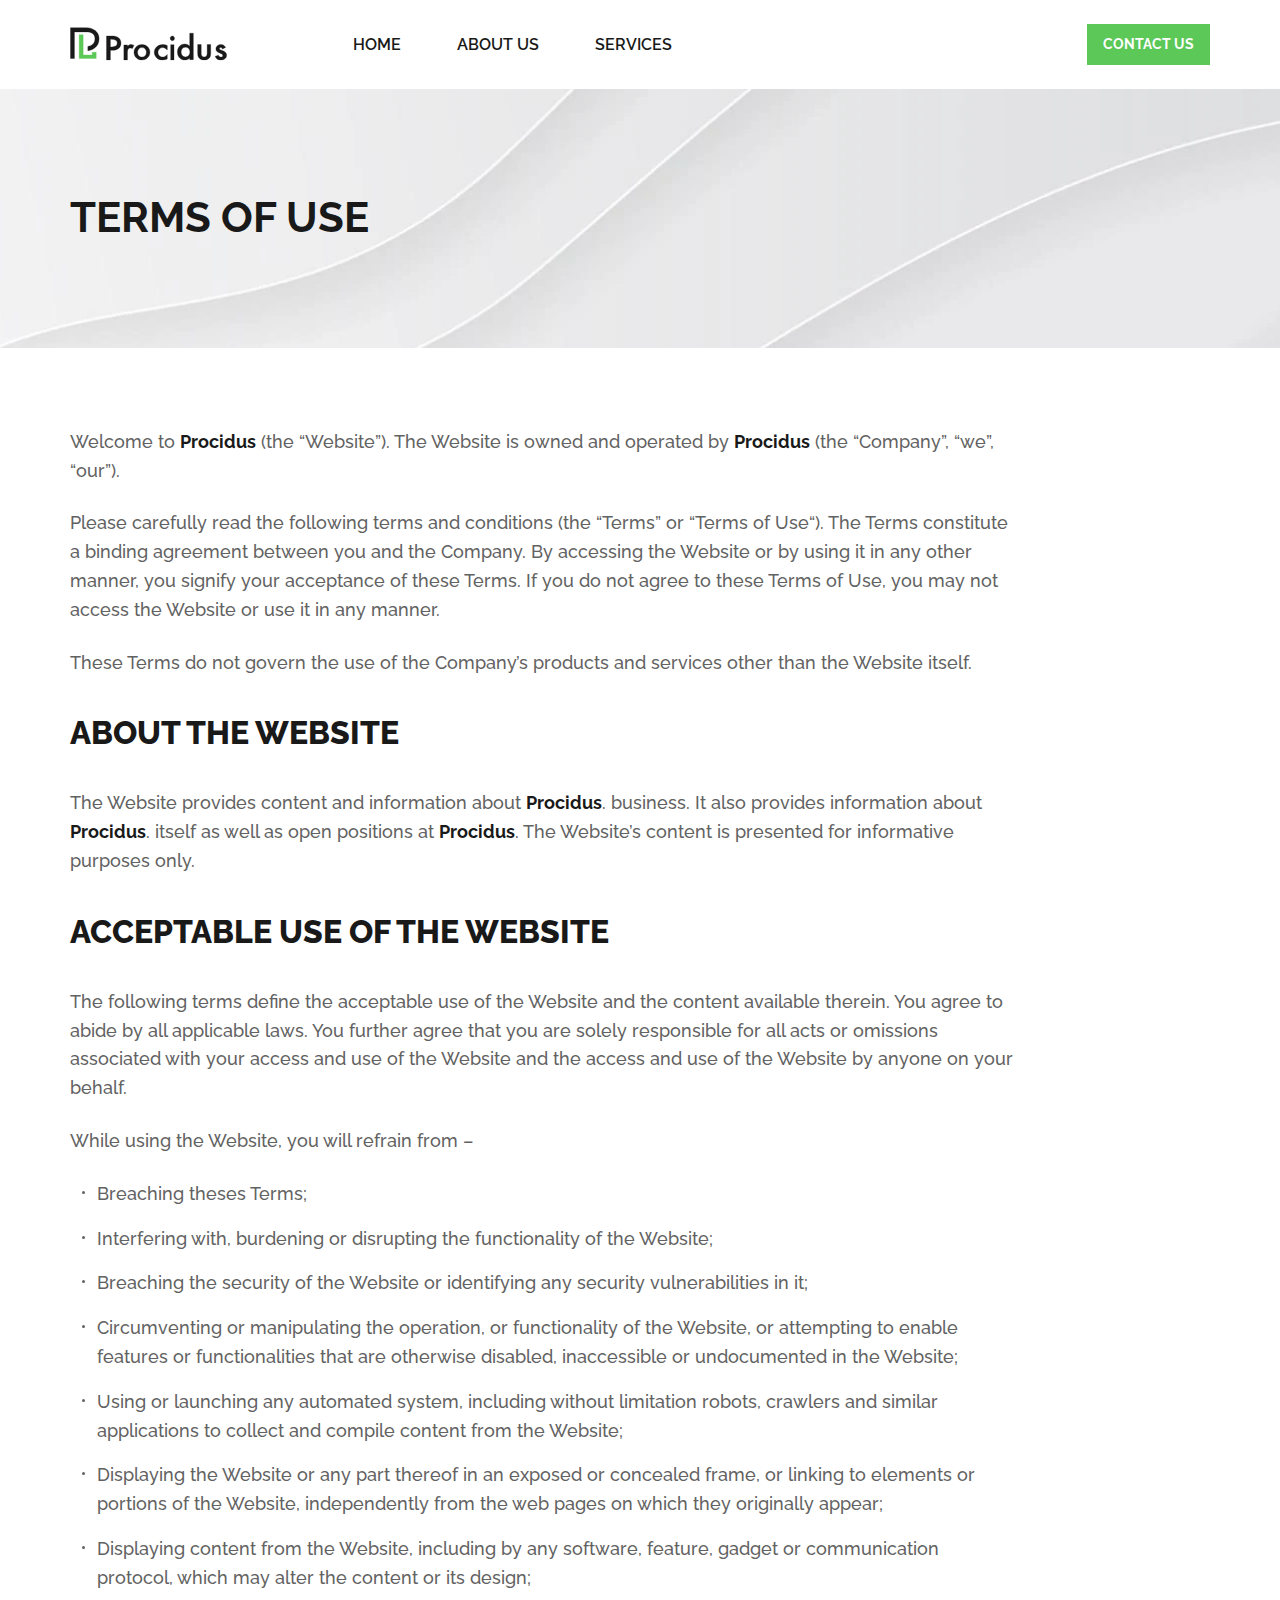
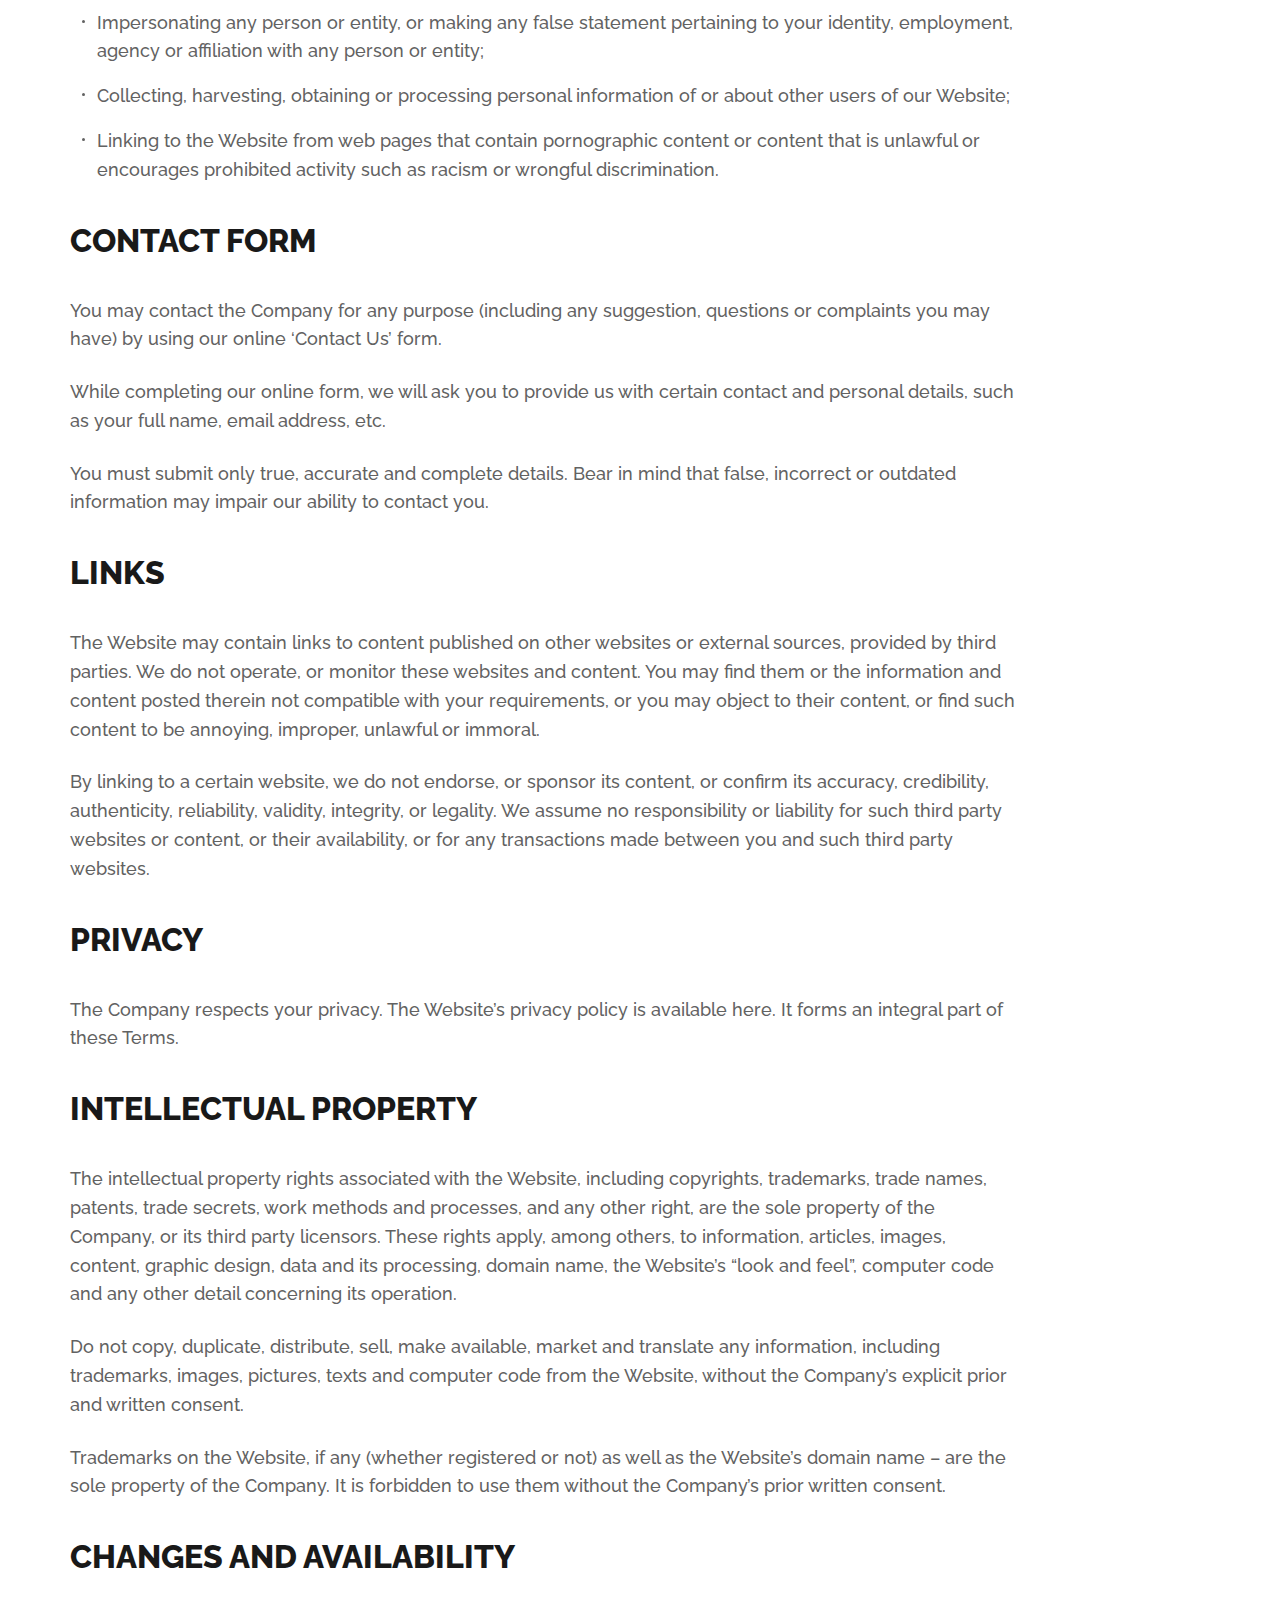
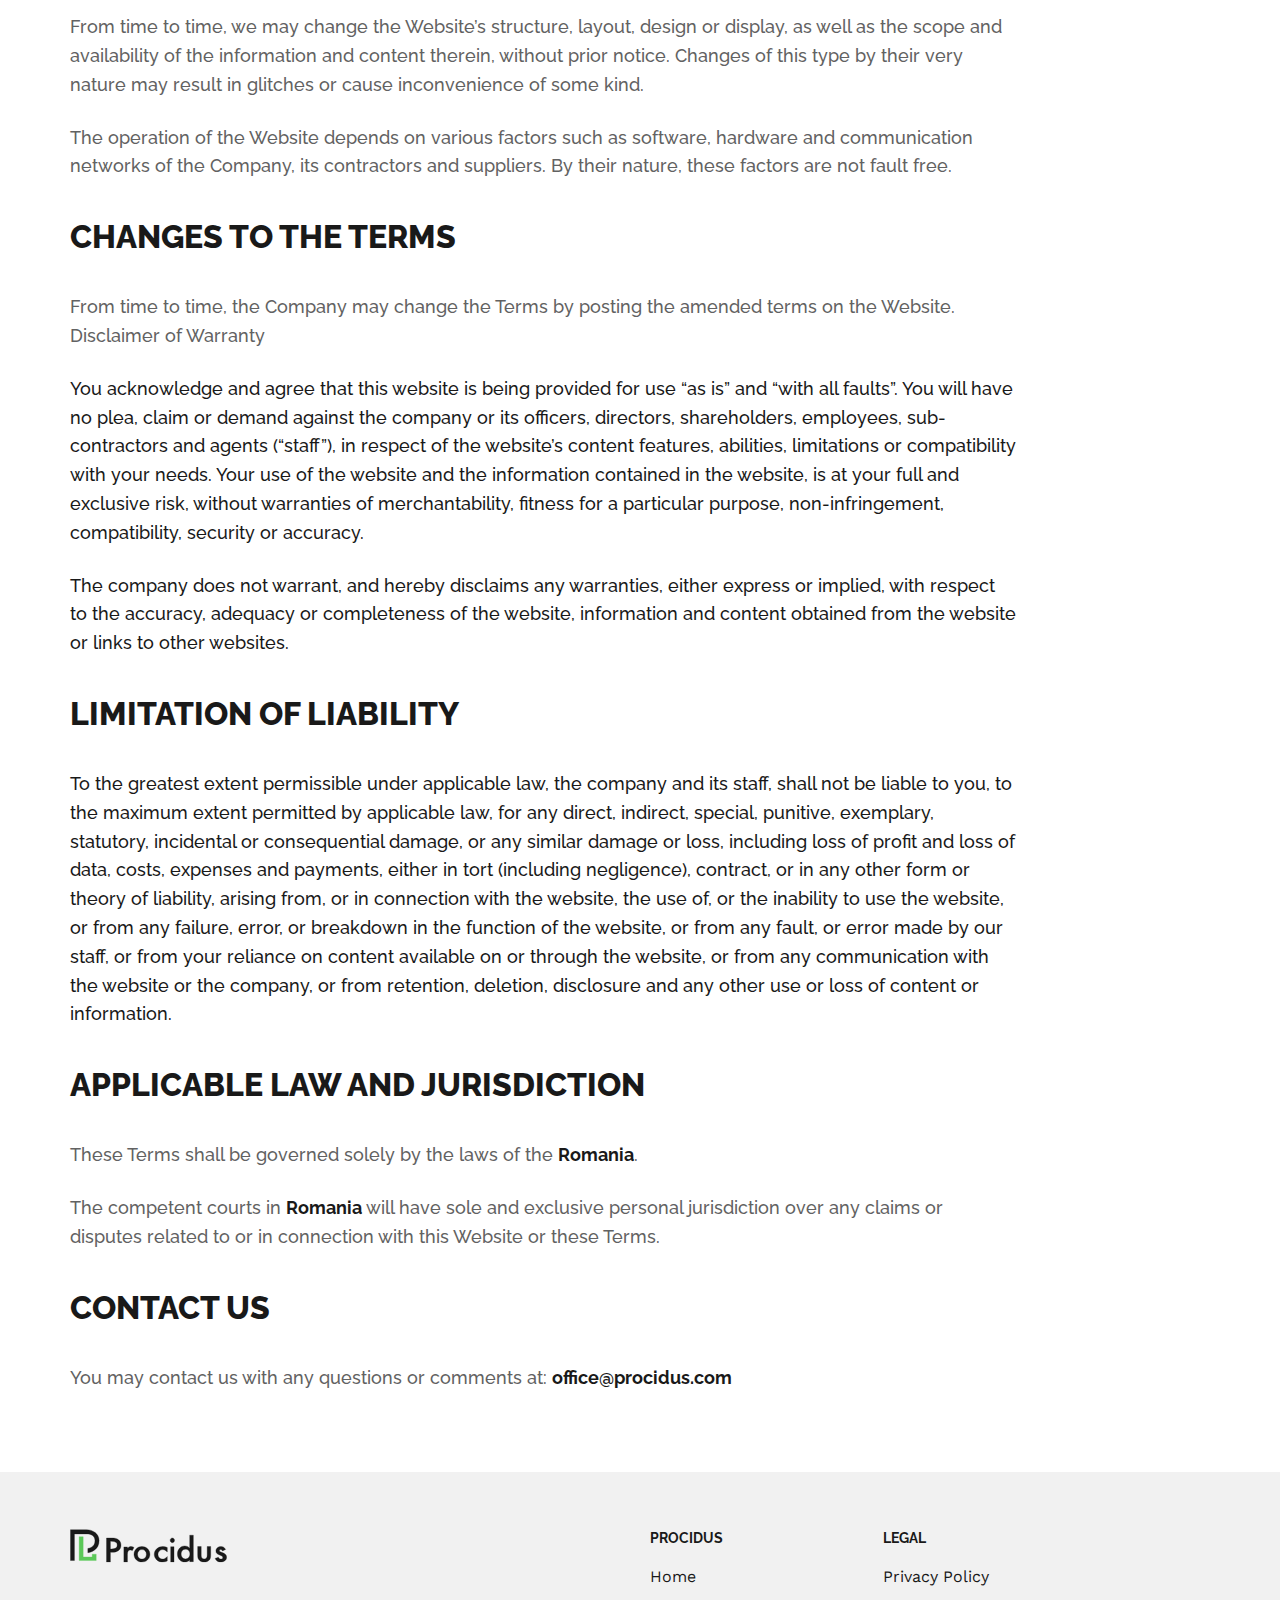
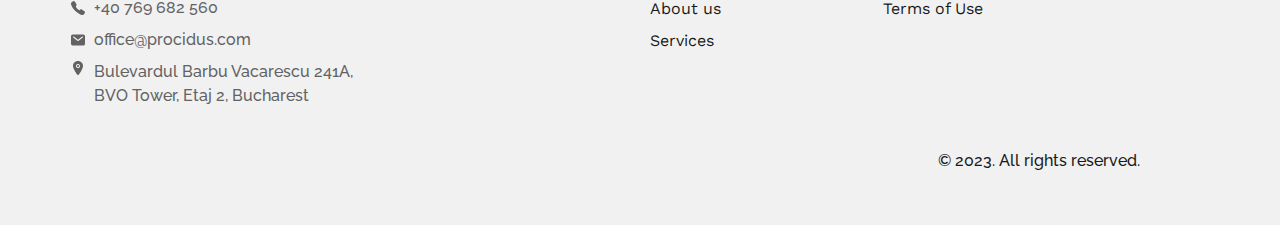
<file: terms.html>
<!doctype html>
<html lang="en">

<head>
	<title>Procidus | Terms of Use</title>
	<meta charset="UTF-8" />
	<meta name="format-detection" content="telephone=no" />
	<meta name="description" content="" />
	<!-- <style>body{opacity: 0;}</style> -->
	<link rel="stylesheet" href="css/style.min.css?_v=20231129181355" />
	<link rel="shortcut icon" href="favicon.ico" />
	<!-- <meta name="robots" content="noindex, nofollow"> -->
	<meta name="viewport" content="width=device-width, initial-scale=1.0" />
</head>

<body>
	<div class="wrapper">
		<header class="header">
			<div class="header__container">
				<div class="header__nav">
					<div class="header__logo">
						<a href="index.html" aria-label="Logo Link">
							<svg width="157" height="35" viewBox="0 0 157 35" fill="none" xmlns="http://www.w3.org/2000/svg">
								<g clip-path="url(#clip0_5_194-1)">
									<path d="M40.3946 24.3123V34.0953H36.5024V10.012H40.9129C43.0742 10.012 44.7073 10.1489 45.8124 10.4318C46.9272 10.7147 47.9052 11.244 48.756 12.0197C50.2424 13.3703 50.9759 15.0769 50.9759 17.1393C50.9759 19.3478 50.1838 21.0908 48.5995 22.3776C47.0152 23.6644 44.8833 24.3123 42.194 24.3123H40.3848H40.3946ZM40.3946 20.9448H41.8517C45.431 20.9448 47.2206 19.6581 47.2206 17.0937C47.2206 14.5293 45.3723 13.3703 41.6855 13.3703H40.3946V20.954V20.9448Z" fill="#191919" stroke="#191919" stroke-width="0.3" />
									<path d="M53.8706 18.9312H57.4524V20.289C58.113 19.6146 58.6898 19.1499 59.2015 18.9038C59.7224 18.6487 60.3365 18.512 61.0435 18.512C61.9832 18.512 62.9693 18.8127 64.002 19.4142L62.3646 22.622C61.6855 22.1481 61.0249 21.902 60.3737 21.902C58.42 21.902 57.4524 23.3419 57.4524 26.2307V34.0953H53.8706V18.9221V18.9312Z" fill="#191919" stroke="#191919" stroke-width="0.3" />
									<path d="M64.002 26.1973C64.002 24.0698 64.7733 22.2527 66.3161 20.7546C67.8588 19.2566 69.7424 18.512 71.9579 18.512C74.1733 18.512 76.0748 19.2654 77.6266 20.7723C79.1603 22.2793 79.9227 24.123 79.9227 26.3125C79.9227 28.502 79.1514 30.3812 77.6086 31.8704C76.0569 33.3507 74.1464 34.0953 71.8951 34.0953C69.6437 34.0953 67.7781 33.3418 66.2712 31.8261C64.7554 30.328 64.002 28.4488 64.002 26.1884V26.1973ZM67.5269 26.2593C67.5269 27.7308 67.9216 28.9009 68.7199 29.7607C69.5361 30.6294 70.6124 31.0637 71.9579 31.0637C73.3033 31.0637 74.3886 30.6382 75.1958 29.7784C76.0031 28.9186 76.4067 27.7751 76.4067 26.3391C76.4067 24.9031 76.0031 23.7596 75.1958 22.8998C74.3796 22.0311 73.3033 21.5967 71.9579 21.5967C70.6124 21.5967 69.572 22.0311 68.7558 22.8998C67.9395 23.7685 67.5269 24.8854 67.5269 26.2593Z" fill="#191919" stroke="#191919" stroke-width="0.3" />
									<path d="M97.2909 19.5662V24.0933C96.4578 23.1453 95.7194 22.4897 95.0567 22.1442C94.413 21.781 93.6462 21.595 92.7753 21.595C91.4026 21.595 90.2666 22.0468 89.3578 22.9416C88.449 23.8363 87.9946 24.9615 87.9946 26.3169C87.9946 27.6724 88.4301 28.8329 89.301 29.7277C90.1814 30.6136 91.3079 31.0566 92.6806 31.0566C93.5515 31.0566 94.3278 30.8794 94.9905 30.525C95.6342 30.1795 96.401 29.5151 97.2719 28.5229V33.0233C95.7951 33.7409 94.3183 34.0953 92.8415 34.0953C90.3991 34.0953 88.3638 33.36 86.7261 31.8805C85.0884 30.401 84.2648 28.5583 84.2648 26.3524C84.2648 24.1464 85.0978 22.2948 86.7545 20.7799C88.4112 19.265 90.4559 18.512 92.8699 18.512C94.4225 18.512 95.8898 18.8575 97.2719 19.5573L97.2909 19.5662Z" fill="#191919" stroke="#191919" stroke-width="0.3" />
									<path d="M100.186 12.2964C100.186 11.6767 100.394 11.1403 100.819 10.6871C101.245 10.2339 101.757 10.012 102.348 10.012C102.938 10.012 103.468 10.2432 103.894 10.6871C104.319 11.131 104.528 11.6767 104.528 12.3149C104.528 12.953 104.31 13.5079 103.894 13.9611C103.477 14.4143 102.964 14.6363 102.365 14.6363C101.766 14.6363 101.245 14.4143 100.819 13.9611C100.394 13.5079 100.186 12.953 100.186 12.3056V12.2964ZM104.033 18.6964V34.0953H100.689V18.6964H104.033Z" fill="#191919" stroke="#191919" stroke-width="0.3" />
									<path d="M119.709 7.18776H123.343V33.655H119.709V32.0593C118.278 33.4166 116.668 34.0953 114.87 34.0953C112.723 34.0953 110.943 33.3341 109.531 31.8025C108.128 30.2435 107.422 28.2992 107.422 25.9698C107.422 23.6404 108.128 21.7879 109.531 20.2655C110.925 18.734 112.676 17.9636 114.794 17.9636C116.63 17.9636 118.268 18.6973 119.718 20.1554V7.17859L119.709 7.18776ZM111.113 25.979C111.113 27.4463 111.518 28.6294 112.318 29.5556C113.147 30.4819 114.182 30.9496 115.444 30.9496C116.781 30.9496 117.863 30.5002 118.692 29.6015C119.521 28.6752 119.935 27.4922 119.935 26.0615C119.935 24.6309 119.521 23.4478 118.692 22.5215C117.863 21.6136 116.79 21.1551 115.472 21.1551C114.229 21.1551 113.184 21.6136 112.346 22.5307C111.518 23.457 111.104 24.6125 111.104 25.979H111.113Z" fill="#191919" stroke="#191919" stroke-width="0.3" />
									<path d="M131.218 18.512V27.2048C131.218 29.717 132.216 30.9732 134.203 30.9732C136.189 30.9732 137.187 29.717 137.187 27.2048V18.512H140.711V27.2867C140.711 28.4973 140.556 29.5441 140.253 30.427C139.961 31.2189 139.457 31.9289 138.734 32.557C137.544 33.5856 136.033 34.0953 134.194 34.0953C132.354 34.0953 130.861 33.5856 129.671 32.557C128.939 31.9289 128.427 31.2098 128.124 30.427C127.832 29.7261 127.685 28.6703 127.685 27.2867V18.512H131.209H131.218Z" fill="#191919" stroke="#191919" stroke-width="0.3" />
									<path d="M155.589 21.4211L152.49 22.92C152.002 22.0065 151.398 21.5541 150.677 21.5541C150.336 21.5541 150.034 21.6606 149.79 21.8646C149.546 22.0685 149.42 22.3346 149.42 22.6628C149.42 23.2304 150.141 23.7892 151.583 24.348C153.572 25.1284 154.907 25.8469 155.599 26.5032C156.291 27.1595 156.632 28.0464 156.632 29.1551C156.632 30.5831 156.057 31.7715 154.897 32.7294C153.776 33.643 152.422 34.0953 150.833 34.0953C148.114 34.0953 146.184 32.8891 145.053 30.4766L148.25 29.1285C148.698 29.838 149.03 30.2815 149.264 30.4766C149.722 30.858 150.268 31.0531 150.891 31.0531C152.158 31.0531 152.792 30.5298 152.792 29.4744C152.792 28.8713 152.305 28.3037 151.33 27.7804C150.95 27.6118 150.579 27.4433 150.199 27.2837C149.819 27.124 149.439 26.9555 149.049 26.787C147.958 26.2992 147.197 25.8203 146.749 25.3324C146.184 24.7205 145.901 23.9222 145.901 22.9555C145.901 21.6694 146.388 20.614 147.353 19.7714C148.338 18.9288 149.537 18.512 150.95 18.512C153.026 18.512 154.566 19.4876 155.579 21.4388L155.589 21.4211Z" fill="#191919" stroke="#191919" stroke-width="0.3" />
									<path d="M24.6431 21.9796C22.2713 23.7597 19.5085 24.5127 17.8351 24.6677V20.4503C17.8856 20.4423 17.9497 20.4316 18.0258 20.4176C18.2288 20.3802 18.5177 20.3191 18.8634 20.2244C19.5543 20.0351 20.4754 19.7104 21.3926 19.1684C23.2318 18.0815 25.0571 16.1173 24.9716 12.6399C24.9291 10.9093 24.4703 9.61412 23.7565 8.64841C23.0432 7.68348 22.0835 7.05857 21.0568 6.65405C19.1379 5.89799 16.9617 5.90422 15.6671 5.90794C15.5811 5.90818 15.499 5.90842 15.4212 5.90842H4.5952H4.4452V6.05842V32.5196H0.468848V1.66196H16.5857C19.7418 1.66196 22.8375 2.64489 25.2392 4.60502C27.3088 6.29719 29.1157 8.87347 29.1157 12.7247C29.1157 17.2226 27.0862 20.1459 24.6431 21.9796Z" fill="#191919" stroke="#191919" stroke-width="0.3" />
									<path d="M22.1886 28.7639V26.2247H26.2211V32.5287H9.15293V8.74534H13.1854V28.7639V28.9139H13.3354H22.0386H22.1886V28.7639Z" fill="#5BC858" stroke="#5BC858" stroke-width="0.3" />
								</g>
								<defs>
									<clipPath id="clip0_5_194-1">
										<rect width="157" height="34" fill="white" transform="translate(0 0.5)" />
									</clipPath>
								</defs>
							</svg>
						</a>
					</div>
					<div class="header__menu">
						<ul class="header__list">
							<li class="header__link"><a href="index.html">HOME</a></li>
							<li class="header__link"><a href="about.html">ABOUT US</a></li>
							<li class="header__link">
								<a href="index.html#features">SERVICES</a>
							</li>
						</ul>
					</div>
				</div>
				<div class="header__btn">
					<a href="contact.html" class="button button--header button--small"><span>CONTACT US</span></a>
				</div>
			</div>
		</header>
		<main class="page">
			<section class="privacy legal">
				<div class="legal__heading heading">
					<div class="legal__container heading--container">
						<h2 class="title title--page">TERMS OF USE</h2>
					</div>
				</div>
				<div class="legal__container">
					<div class="legal__content">
						<p class="legal__info">
							Welcome to <span>Procidus</span> (the “Website”). The Website is
							owned and operated by <span>Procidus</span> (the “Company”, “we”,
							“our”).
						</p>
						<p class="legal__info">
							Please carefully read the following terms and conditions (the
							“Terms” or “Terms of Use“). The Terms constitute a binding agreement
							between you and the Company. By accessing the Website or by using it
							in any other manner, you signify your acceptance of these Terms. If
							you do not agree to these Terms of Use, you may not access the
							Website or use it in any manner.
						</p>
						<p class="legal__info">
							These Terms do not govern the use of the Company’s products and
							services other than the Website itself.
						</p>
						<h2 class="legal__title title">About the Website</h2>
						<p class="legal__info">
							The Website provides content and information about
							<span>Procidus</span>. business. It also provides information about
							<span>Procidus</span>. itself as well as open positions at
							<span>Procidus</span>. The Website’s content is presented for
							informative purposes only.
						</p>
						<h2 class="legal__title title">Acceptable use of the Website</h2>
						<p class="legal__info">
							The following terms define the acceptable use of the Website and the
							content available therein. You agree to abide by all applicable
							laws. You further agree that you are solely responsible for all acts
							or omissions associated with your access and use of the Website and
							the access and use of the Website by anyone on your behalf.
						</p>
						<p class="legal__info">
							While using the Website, you will refrain from –
						</p>
						<ul class="legal__list">
							<li class="legal__list-item">Breaching theses Terms;</li>
							<li class="legal__list-item">
								Interfering with, burdening or disrupting the functionality of
								the Website;
							</li>
							<li class="legal__list-item">
								Breaching the security of the Website or identifying any
								security vulnerabilities in it;
							</li>
							<li class="legal__list-item">
								Circumventing or manipulating the operation, or functionality of
								the Website, or attempting to enable features or functionalities
								that are otherwise disabled, inaccessible or undocumented in the
								Website;
							</li>
							<li class="legal__list-item">
								Using or launching any automated system, including without
								limitation robots, crawlers and similar applications to collect
								and compile content from the Website;
							</li>
							<li class="legal__list-item">
								Displaying the Website or any part thereof in an exposed or
								concealed frame, or linking to elements or portions of the
								Website, independently from the web pages on which they
								originally appear;
							</li>
							<li class="legal__list-item">
								Displaying content from the Website, including by any software,
								feature, gadget or communication protocol, which may alter the
								content or its design;
							</li>
							<li class="legal__list-item">
								Impersonating any person or entity, or making any false
								statement pertaining to your identity, employment, agency or
								affiliation with any person or entity;
							</li>
							<li class="legal__list-item">
								Collecting, harvesting, obtaining or processing personal
								information of or about other users of our Website;
							</li>
							<li class="legal__list-item">
								Linking to the Website from web pages that contain pornographic
								content or content that is unlawful or encourages prohibited
								activity such as racism or wrongful discrimination.
							</li>
						</ul>
						<h2 class="legal__title title">Contact Form</h2>
						<p class="legal__info">
							You may contact the Company for any purpose (including any
							suggestion, questions or complaints you may have) by using our
							online ‘Contact Us’ form.
						</p>
						<p class="legal__info">
							While completing our online form, we will ask you to provide us with
							certain contact and personal details, such as your full name, email
							address, etc.
						</p>
						<p class="legal__info">
							You must submit only true, accurate and complete details. Bear in
							mind that false, incorrect or outdated information may impair our
							ability to contact you.
						</p>
						<h2 class="legal__title title">Links</h2>
						<p class="legal__info">
							The Website may contain links to content published on other websites
							or external sources, provided by third parties. We do not operate,
							or monitor these websites and content. You may find them or the
							information and content posted therein not compatible with your
							requirements, or you may object to their content, or find such
							content to be annoying, improper, unlawful or immoral.
						</p>
						<p class="legal__info">
							By linking to a certain website, we do not endorse, or sponsor its
							content, or confirm its accuracy, credibility, authenticity,
							reliability, validity, integrity, or legality. We assume no
							responsibility or liability for such third party websites or
							content, or their availability, or for any transactions made between
							you and such third party websites.
						</p>
						<h2 class="legal__title title">Privacy</h2>
						<p class="legal__info">
							The Company respects your privacy. The Website’s privacy policy is
							available here. It forms an integral part of these Terms.
						</p>
						<h2 class="legal__title title">Intellectual Property</h2>
						<p class="legal__info">
							The intellectual property rights associated with the Website,
							including copyrights, trademarks, trade names, patents, trade
							secrets, work methods and processes, and any other right, are the
							sole property of the Company, or its third party licensors. These
							rights apply, among others, to information, articles, images,
							content, graphic design, data and its processing, domain name, the
							Website’s “look and feel”, computer code and any other detail
							concerning its operation.
						</p>
						<p class="legal__info">
							Do not copy, duplicate, distribute, sell, make available, market and
							translate any information, including trademarks, images, pictures,
							texts and computer code from the Website, without the Company’s
							explicit prior and written consent.
						</p>
						<p class="legal__info">
							Trademarks on the Website, if any (whether registered or not) as
							well as the Website’s domain name – are the sole property of the
							Company. It is forbidden to use them without the Company’s prior
							written consent.
						</p>
						<h2 class="legal__title title">Changes and Availability</h2>
						<p class="legal__info">
							From time to time, we may change the Website’s structure, layout,
							design or display, as well as the scope and availability of the
							information and content therein, without prior notice. Changes of
							this type by their very nature may result in glitches or cause
							inconvenience of some kind.
						</p>
						<p class="legal__info">
							The operation of the Website depends on various factors such as
							software, hardware and communication networks of the Company, its
							contractors and suppliers. By their nature, these factors are not
							fault free.
						</p>
						<h2 class="legal__title title">Changes to the Terms</h2>
						<p class="legal__info">
							From time to time, the Company may change the Terms by posting the
							amended terms on the Website. Disclaimer of Warranty
						</p>
						<p class="legal__info legal__info-important">
							You acknowledge and agree that this website is being provided for
							use “as is” and “with all faults”. You will have no plea, claim or
							demand against the company or its officers, directors, shareholders,
							employees, sub-contractors and agents (“staff”), in respect of the
							website’s content features, abilities, limitations or compatibility
							with your needs. Your use of the website and the information
							contained in the website, is at your full and exclusive risk,
							without warranties of merchantability, fitness for a particular
							purpose, non-infringement, compatibility, security or accuracy.
						</p>
						<p class="legal__info legal__info-important">
							The company does not warrant, and hereby disclaims any warranties,
							either express or implied, with respect to the accuracy, adequacy or
							completeness of the website, information and content obtained from
							the website or links to other websites.
						</p>
						<h2 class="legal__title title">Limitation of Liability</h2>
						<p class="legal__info legal__info-important">
							To the greatest extent permissible under applicable law, the company
							and its staff, shall not be liable to you, to the maximum extent
							permitted by applicable law, for any direct, indirect, special,
							punitive, exemplary, statutory, incidental or consequential damage,
							or any similar damage or loss, including loss of profit and loss of
							data, costs, expenses and payments, either in tort (including
							negligence), contract, or in any other form or theory of liability,
							arising from, or in connection with the website, the use of, or the
							inability to use the website, or from any failure, error, or
							breakdown in the function of the website, or from any fault, or
							error made by our staff, or from your reliance on content available
							on or through the website, or from any communication with the
							website or the company, or from retention, deletion, disclosure and
							any other use or loss of content or information.
						</p>
						<h2 class="legal__title title">Applicable Law and Jurisdiction</h2>
						<p class="legal__info">
							These Terms shall be governed solely by the laws of the
							<span>Romania</span>.
						</p>
						<p class="legal__info">
							The competent courts in <span>Romania</span> will have sole and
							exclusive personal jurisdiction over any claims or disputes related
							to or in connection with this Website or these Terms.
						</p>
						<h2 class="legal__title title">Contact us</h2>
						<p class="legal__info">
							You may contact us with any questions or comments at:
							<span>office@procidus.com</span>
						</p>
					</div>
				</div>
			</section>
		</main>
		<footer class="footer">
			<div class="footer__container">
				<div class="footer__contact">
					<div class="footer__logo">
						<svg width="157" height="35" viewBox="0 0 157 35" fill="none" xmlns="http://www.w3.org/2000/svg">
							<g clip-path="url(#clip0_5_194)">
								<path d="M40.3946 24.3123V34.0953H36.5024V10.012H40.9129C43.0742 10.012 44.7073 10.1489 45.8124 10.4318C46.9272 10.7147 47.9052 11.244 48.756 12.0197C50.2424 13.3703 50.9759 15.0769 50.9759 17.1393C50.9759 19.3478 50.1838 21.0908 48.5995 22.3776C47.0152 23.6644 44.8833 24.3123 42.194 24.3123H40.3848H40.3946ZM40.3946 20.9448H41.8517C45.431 20.9448 47.2206 19.6581 47.2206 17.0937C47.2206 14.5293 45.3723 13.3703 41.6855 13.3703H40.3946V20.954V20.9448Z" fill="#191919" stroke="#191919" stroke-width="0.3" />
								<path d="M53.8706 18.9312H57.4524V20.289C58.113 19.6146 58.6898 19.1499 59.2015 18.9038C59.7224 18.6487 60.3365 18.512 61.0435 18.512C61.9832 18.512 62.9693 18.8127 64.002 19.4142L62.3646 22.622C61.6855 22.1481 61.0249 21.902 60.3737 21.902C58.42 21.902 57.4524 23.3419 57.4524 26.2307V34.0953H53.8706V18.9221V18.9312Z" fill="#191919" stroke="#191919" stroke-width="0.3" />
								<path d="M64.002 26.1973C64.002 24.0698 64.7733 22.2527 66.3161 20.7546C67.8588 19.2566 69.7424 18.512 71.9579 18.512C74.1733 18.512 76.0748 19.2654 77.6266 20.7723C79.1603 22.2793 79.9227 24.123 79.9227 26.3125C79.9227 28.502 79.1514 30.3812 77.6086 31.8704C76.0569 33.3507 74.1464 34.0953 71.8951 34.0953C69.6437 34.0953 67.7781 33.3418 66.2712 31.8261C64.7554 30.328 64.002 28.4488 64.002 26.1884V26.1973ZM67.5269 26.2593C67.5269 27.7308 67.9216 28.9009 68.7199 29.7607C69.5361 30.6294 70.6124 31.0637 71.9579 31.0637C73.3033 31.0637 74.3886 30.6382 75.1958 29.7784C76.0031 28.9186 76.4067 27.7751 76.4067 26.3391C76.4067 24.9031 76.0031 23.7596 75.1958 22.8998C74.3796 22.0311 73.3033 21.5967 71.9579 21.5967C70.6124 21.5967 69.572 22.0311 68.7558 22.8998C67.9395 23.7685 67.5269 24.8854 67.5269 26.2593Z" fill="#191919" stroke="#191919" stroke-width="0.3" />
								<path d="M97.2909 19.5662V24.0933C96.4578 23.1453 95.7194 22.4897 95.0567 22.1442C94.413 21.781 93.6462 21.595 92.7753 21.595C91.4026 21.595 90.2666 22.0468 89.3578 22.9416C88.449 23.8363 87.9946 24.9615 87.9946 26.3169C87.9946 27.6724 88.4301 28.8329 89.301 29.7277C90.1814 30.6136 91.3079 31.0566 92.6806 31.0566C93.5515 31.0566 94.3278 30.8794 94.9905 30.525C95.6342 30.1795 96.401 29.5151 97.2719 28.5229V33.0233C95.7951 33.7409 94.3183 34.0953 92.8415 34.0953C90.3991 34.0953 88.3638 33.36 86.7261 31.8805C85.0884 30.401 84.2648 28.5583 84.2648 26.3524C84.2648 24.1464 85.0978 22.2948 86.7545 20.7799C88.4112 19.265 90.4559 18.512 92.8699 18.512C94.4225 18.512 95.8898 18.8575 97.2719 19.5573L97.2909 19.5662Z" fill="#191919" stroke="#191919" stroke-width="0.3" />
								<path d="M100.186 12.2964C100.186 11.6767 100.394 11.1403 100.819 10.6871C101.245 10.2339 101.757 10.012 102.348 10.012C102.938 10.012 103.468 10.2432 103.894 10.6871C104.319 11.131 104.528 11.6767 104.528 12.3149C104.528 12.953 104.31 13.5079 103.894 13.9611C103.477 14.4143 102.964 14.6363 102.365 14.6363C101.766 14.6363 101.245 14.4143 100.819 13.9611C100.394 13.5079 100.186 12.953 100.186 12.3056V12.2964ZM104.033 18.6964V34.0953H100.689V18.6964H104.033Z" fill="#191919" stroke="#191919" stroke-width="0.3" />
								<path d="M119.709 7.18776H123.343V33.655H119.709V32.0593C118.278 33.4166 116.668 34.0953 114.87 34.0953C112.723 34.0953 110.943 33.3341 109.531 31.8025C108.128 30.2435 107.422 28.2992 107.422 25.9698C107.422 23.6404 108.128 21.7879 109.531 20.2655C110.925 18.734 112.676 17.9636 114.794 17.9636C116.63 17.9636 118.268 18.6973 119.718 20.1554V7.17859L119.709 7.18776ZM111.113 25.979C111.113 27.4463 111.518 28.6294 112.318 29.5556C113.147 30.4819 114.182 30.9496 115.444 30.9496C116.781 30.9496 117.863 30.5002 118.692 29.6015C119.521 28.6752 119.935 27.4922 119.935 26.0615C119.935 24.6309 119.521 23.4478 118.692 22.5215C117.863 21.6136 116.79 21.1551 115.472 21.1551C114.229 21.1551 113.184 21.6136 112.346 22.5307C111.518 23.457 111.104 24.6125 111.104 25.979H111.113Z" fill="#191919" stroke="#191919" stroke-width="0.3" />
								<path d="M131.218 18.512V27.2048C131.218 29.717 132.216 30.9732 134.203 30.9732C136.189 30.9732 137.187 29.717 137.187 27.2048V18.512H140.711V27.2867C140.711 28.4973 140.556 29.5441 140.253 30.427C139.961 31.2189 139.457 31.9289 138.734 32.557C137.544 33.5856 136.033 34.0953 134.194 34.0953C132.354 34.0953 130.861 33.5856 129.671 32.557C128.939 31.9289 128.427 31.2098 128.124 30.427C127.832 29.7261 127.685 28.6703 127.685 27.2867V18.512H131.209H131.218Z" fill="#191919" stroke="#191919" stroke-width="0.3" />
								<path d="M155.589 21.4211L152.49 22.92C152.002 22.0065 151.398 21.5541 150.677 21.5541C150.336 21.5541 150.034 21.6606 149.79 21.8646C149.546 22.0685 149.42 22.3346 149.42 22.6628C149.42 23.2304 150.141 23.7892 151.583 24.348C153.572 25.1284 154.907 25.8469 155.599 26.5032C156.291 27.1595 156.632 28.0464 156.632 29.1551C156.632 30.5831 156.057 31.7715 154.897 32.7294C153.776 33.643 152.422 34.0953 150.833 34.0953C148.114 34.0953 146.184 32.8891 145.053 30.4766L148.25 29.1285C148.698 29.838 149.03 30.2815 149.264 30.4766C149.722 30.858 150.268 31.0531 150.891 31.0531C152.158 31.0531 152.792 30.5298 152.792 29.4744C152.792 28.8713 152.305 28.3037 151.33 27.7804C150.95 27.6118 150.579 27.4433 150.199 27.2837C149.819 27.124 149.439 26.9555 149.049 26.787C147.958 26.2992 147.197 25.8203 146.749 25.3324C146.184 24.7205 145.901 23.9222 145.901 22.9555C145.901 21.6694 146.388 20.614 147.353 19.7714C148.338 18.9288 149.537 18.512 150.95 18.512C153.026 18.512 154.566 19.4876 155.579 21.4388L155.589 21.4211Z" fill="#191919" stroke="#191919" stroke-width="0.3" />
								<path d="M24.6431 21.9796C22.2713 23.7597 19.5085 24.5127 17.8351 24.6677V20.4503C17.8856 20.4423 17.9497 20.4316 18.0258 20.4176C18.2288 20.3802 18.5177 20.3191 18.8634 20.2244C19.5543 20.0351 20.4754 19.7104 21.3926 19.1684C23.2318 18.0815 25.0571 16.1173 24.9716 12.6399C24.9291 10.9093 24.4703 9.61412 23.7565 8.64841C23.0432 7.68348 22.0835 7.05857 21.0568 6.65405C19.1379 5.89799 16.9617 5.90422 15.6671 5.90794C15.5811 5.90818 15.499 5.90842 15.4212 5.90842H4.5952H4.4452V6.05842V32.5196H0.468848V1.66196H16.5857C19.7418 1.66196 22.8375 2.64489 25.2392 4.60502C27.3088 6.29719 29.1157 8.87347 29.1157 12.7247C29.1157 17.2226 27.0862 20.1459 24.6431 21.9796Z" fill="#191919" stroke="#191919" stroke-width="0.3" />
								<path d="M22.1886 28.7639V26.2247H26.2211V32.5287H9.15293V8.74534H13.1854V28.7639V28.9139H13.3354H22.0386H22.1886V28.7639Z" fill="#5BC858" stroke="#5BC858" stroke-width="0.3" />
							</g>
							<defs>
								<clipPath id="clip0_5_194">
									<rect width="157" height="34" fill="white" transform="translate(0 0.5)" />
								</clipPath>
							</defs>
						</svg>
					</div>
					<ul class="footer__contact-list">
						<li class="footer__contact-item">
							<img src="img/icons/call.svg" alt="call" />
							<a href="tel:+40769682560">+40 769 682 560</a>
						</li>
						<li class="footer__contact-item">
							<img src="img/icons/mail.svg" alt="email" />
							<a href="mailto:office@procidus.com">office@procidus.com</a>
						</li>
						<li class="footer__contact-item">
							<img src="img/icons/location.svg" alt="address" />
							Bulevardul Barbu Vacarescu 241A, BVO Tower, Etaj 2, Bucharest
						</li>
					</ul>
					<span class="footer__copy-md2">© 2023. All rights reserved.</span>
				</div>
				<div class="footer__nav">
					<div class="footer__nav-item">
						<h3 class="footer__title">PROCIDUS</h3>
						<ul class="footer__list">
							<li class="footer__link"><a href="index.html">Home</a></li>
							<li class="footer__link"><a href="about.html">About us</a></li>
							<li class="footer__link">
								<a href="index.html#features">Services</a>
							</li>
						</ul>
					</div>
					<div class="footer__nav-item">
						<h3 class="footer__title">LEGAL</h3>
						<ul class="footer__list">
							<li class="footer__link">
								<a href="privacy.html">Privacy Policy</a>
							</li>
							<li class="footer__link"><a href="terms.html">Terms of Use</a></li>
						</ul>
					</div>
					<span class="footer__copy">© 2023. All rights reserved.</span>
					<span class="footer__copy-md3">© 2023. All rights reserved.</span>
				</div>
			</div>
		</footer>
	</div>
	<script src="js/app.min.js?_v=20231129181355"></script>

</body>

</html>
</file>
<file: css/style.min.css>
@charset "UTF-8";@import url(https://fonts.googleapis.com/css?family=Raleway:500,600,700,800&display=swap);@import url(https://fonts.googleapis.com/css?family=Work+Sans:regular&display=swap);*{padding:0;margin:0;border:0}*,::after,::before{-webkit-box-sizing:border-box;box-sizing:border-box}body,html{height:100%;min-width:320px}body{color:#626262;line-height:1;font-family:Raleway;font-size:1rem;font-weight:500;-ms-text-size-adjust:100%;-moz-text-size-adjust:100%;-webkit-text-size-adjust:100%;-webkit-font-smoothing:antialiased;-moz-osx-font-smoothing:grayscale}button,input,textarea{font-family:Raleway;font-size:inherit;line-height:inherit}button{cursor:pointer;color:inherit;background-color:transparent}a{display:inline-block;color:inherit;text-decoration:none}ul li{list-style:none}img{vertical-align:top}h1,h2,h3,h4,h5,h6{font-weight:inherit;font-size:inherit}.lock body{overflow:hidden;-ms-touch-action:none;touch-action:none;-ms-scroll-chaining:none;overscroll-behavior:none}.wrapper{min-height:100%;display:-webkit-box;display:-ms-flexbox;display:flex;-webkit-box-orient:vertical;-webkit-box-direction:normal;-ms-flex-direction:column;flex-direction:column;overflow:hidden}@supports (overflow:clip){.wrapper{overflow:clip}}.wrapper>main{-webkit-box-flex:1;-ms-flex:1 1 auto;flex:1 1 auto}.wrapper>*{min-width:0}[class*=__container]{max-width:73.125rem;margin:0 auto;padding:0 .9375rem}.form__error{color:red}.button{display:-webkit-inline-box;display:-ms-inline-flexbox;display:inline-flex;padding:.625rem 1rem;color:#fff;font-size:16px;font-weight:700;line-height:150%;background:#5bc858;-webkit-transition:all .3s;transition:all .3s}.button--fw{width:100%}.button--small{font-size:.875rem}.button--support{margin-top:.5rem}.button--large{padding:.75rem 1.5rem}[class*=-ibg]{position:relative}[class*=-ibg] img{position:absolute;width:100%;height:100%;top:0;left:0;-o-object-fit:cover;object-fit:cover}[class*=-ibg-contain] img{-o-object-fit:contain;object-fit:contain}.title{color:#191919;font-size:2rem;font-weight:800;line-height:140%;text-transform:uppercase}.title:not(:last-child){margin-bottom:1rem}.title--page{color:#191919;font-weight:700;text-transform:uppercase}.text{color:#626262;font-size:1rem;font-weight:500;line-height:150%}.text-white{color:#fff}.no-webp .heading{background-image:url(../img/page-heading-bg.jpg)}.heading{background-size:cover;background-position:center;background-repeat:no-repeat}.header{position:relative;min-height:5.5625rem}.header__container{display:-webkit-box;display:-ms-flexbox;display:flex;min-height:5.5625rem;-webkit-box-pack:justify;-ms-flex-pack:justify;justify-content:space-between;-ms-flex-preferred-size:auto;flex-basis:auto;-webkit-box-align:center;-ms-flex-align:center;align-items:center}.header__nav{display:-webkit-box;display:-ms-flexbox;display:flex}.header__menu{display:-webkit-box;display:-ms-flexbox;display:flex;-webkit-box-align:center;-ms-flex-align:center;align-items:center}.header__list{display:-webkit-box;display:-ms-flexbox;display:flex}.header__link{color:#191919;font-weight:600;text-transform:uppercase;-webkit-transition:color .3s;transition:color .3s}.header__btn{display:-webkit-box;display:-ms-flexbox;display:flex;-webkit-box-pack:end;-ms-flex-pack:end;justify-content:flex-end}.header__main{position:absolute;width:100%;top:0;z-index:50}.footer{padding:3.5rem 0;background-color:#f1f1f1;z-index:5;position:relative}.footer__container{display:-webkit-box;display:-ms-flexbox;display:flex;-ms-flex-wrap:wrap;flex-wrap:wrap}.footer__contact{max-width:19.9375rem}.footer__logo{margin-bottom:1.875rem}.footer__contact-item{display:-webkit-box;display:-ms-flexbox;display:flex;-webkit-column-gap:.5rem;-moz-column-gap:.5rem;column-gap:.5rem;line-height:150%}.footer__contact-item:not(:last-child){margin-bottom:.5rem}.footer__contact-item:last-child{-webkit-box-align:start;-ms-flex-align:start;align-items:flex-start}.footer__contact-item:last-child svg{-ms-flex-negative:0;flex-shrink:0;-webkit-box-align:start;-ms-flex-align:start;align-items:flex-start}.footer__nav{max-width:30.625rem;display:-webkit-box;display:-ms-flexbox;display:flex;-ms-flex-wrap:wrap;flex-wrap:wrap;-webkit-column-gap:10rem;-moz-column-gap:10rem;column-gap:10rem;color:#191919}.footer__title{font-size:.875rem;font-weight:700;line-height:150%;margin-bottom:1rem}.footer__link{font-family:"Work Sans";font-size:1rem;font-weight:400;line-height:150%}.footer__link:not(:last-child){margin-bottom:.5rem}.footer__copy{margin-top:6.25rem;width:100%;text-align:right}.footer__copy-md2{display:none}.footer__copy-md3{display:none}.footer a{-webkit-transition:all .3s;transition:all .3s}.no-webp .hero{background-image:url(../img/hero-bg.jpg)}.hero{display:-webkit-box;display:-ms-flexbox;display:flex;-webkit-box-orient:vertical;-webkit-box-direction:normal;-ms-flex-direction:column;flex-direction:column;-webkit-box-pack:center;-ms-flex-pack:center;justify-content:center;min-height:100vh;background-size:cover;background-position:center;background-repeat:no-repeat}.hero__container{position:relative}.hero__content{max-width:35.125rem}.hero__title{font-size:2.625rem;position:relative}.hero__title::before{content:"";position:absolute;width:.25rem;height:4rem;left:-1.75rem;background:#5bc858}.hero__text{font-size:1.125rem;line-height:160%}.hero__text:not(:last-child){margin-bottom:1.125rem}.hero__arrow{position:absolute;left:-17.5rem;bottom:-18.75rem;-webkit-animation:bounce .5s infinite alternate ease;animation:bounce .5s infinite alternate ease}@-webkit-keyframes bounce{from{bottom:-17.5rem}to{bottom:-16.875rem}}@keyframes bounce{from{bottom:-17.5rem}to{bottom:-16.875rem}}.solutions{padding:5rem 0}.solutions__container{display:-webkit-box;display:-ms-flexbox;display:flex;-ms-flex-wrap:wrap;flex-wrap:wrap;-webkit-box-pack:justify;-ms-flex-pack:justify;justify-content:space-between}.solutions__img{max-width:34.875rem;position:relative}.no-webp .solutions__img::before{background-image:url(../img/solutions-bg.jpg)}.solutions__img::before{content:"";position:absolute;background-size:cover;z-index:-3;top:0}.solutions__decor{position:relative}.solutions__decor::before{content:"";background:#f1f1f1;position:absolute}.solutions__decor::after{content:"";background:#fff;position:absolute}.solutions__bg{position:absolute;top:4.3125rem;left:8.9375rem;z-index:-1;width:26.5625rem}.solutions__bg::before{content:"";background:#f1f1f1;position:absolute}.solutions__bg::after{content:"";background:#fff;position:absolute}.solutions__text{line-height:160%;font-size:1.125rem;color:#191919}.solutions__text:not(:last-child){margin-bottom:2rem}.tabs__navigation{display:-webkit-box;display:-ms-flexbox;display:flex;-webkit-box-orient:vertical;-webkit-box-direction:normal;-ms-flex-direction:column;flex-direction:column;row-gap:1rem;-webkit-box-align:start;-ms-flex-align:start;align-items:flex-start;margin-bottom:1.5rem}.tabs__title{color:#191919;font-size:.875rem;line-height:150%;letter-spacing:.42px;text-transform:uppercase;padding:.125rem .75rem;background:#f1f1f1}.tabs__content{line-height:150%}._tab-active{color:#fff;background:#5bc858}.no-webp .features{background-image:url(../img/features-bg.jpg)}.features{padding:5.375rem 0;min-height:47.25rem;background-size:cover;background-position:center;background-repeat:no-repeat}.features__container{display:-webkit-box;display:-ms-flexbox;display:flex;-ms-flex-wrap:wrap;flex-wrap:wrap;-webkit-box-pack:justify;-ms-flex-pack:justify;justify-content:space-between}.features__item{max-width:22.75rem;max-height:25.0625rem;padding:2.5rem 2.5rem 5rem 2.5rem;background-color:#fafafa;-webkit-transition:all .3s;transition:all .3s;cursor:pointer}.features__item-mt{margin-top:12.1875rem}.features__item-num{display:block;color:#5bc858;font-size:32px;font-weight:700;text-transform:uppercase;margin-bottom:2.125rem;position:relative}.features__item-num::before{content:"";position:absolute;width:1.875rem;height:1.875rem;background-color:#f1f1f1;right:-2.5rem}.features__item-title{color:#000;font-size:18px;font-weight:700;line-height:150%;letter-spacing:.54px;text-transform:uppercase;margin-bottom:1rem}.features__item-text{font-size:16px;font-style:normal;font-weight:500;line-height:150%}.features .features__item:hover{background:#5bc858}.features .features__item:hover .features__item-num{color:#fff}.features .features__item:hover .features__item-num::before{background-color:#84d782}.features .features__item:hover .features__item-title{color:#fff}.features .features__item:hover .features__item-text{color:#fff}.support{padding:4.75rem 0;background-color:#fafafa}.support__container{display:-webkit-box;display:-ms-flexbox;display:flex;-ms-flex-wrap:wrap;flex-wrap:wrap;-webkit-box-pack:justify;-ms-flex-pack:justify;justify-content:space-between}.support__heading{max-width:34.875rem;padding-top:2.0625rem}.support__subtitle{display:inline-block;color:#fff;font-size:.875rem;padding:0 .75rem;background-color:#5bc858;line-height:150%;letter-spacing:.42px;text-transform:uppercase;margin-bottom:1.125rem}.support__descr{font-size:1.125rem;max-width:34.375rem;font-weight:500;line-height:160%}.support__content{max-width:28.8125rem;line-height:150%}.support__content p:not(:last-child){margin-bottom:1rem}.no-webp .about{background-image:url(../img/about-bg.jpg)}.about{padding:4.375rem 0 3.9375rem .625rem;background-size:cover;background-position:center;background-repeat:no-repeat;display:-webkit-box;display:-ms-flexbox;display:flex;-webkit-box-orient:vertical;-webkit-box-direction:normal;-ms-flex-direction:column;flex-direction:column;-webkit-box-pack:end;-ms-flex-pack:end;justify-content:flex-end}.about__container{display:-webkit-box;display:-ms-flexbox;display:flex;-ms-flex-wrap:wrap;flex-wrap:wrap;-webkit-box-pack:justify;-ms-flex-pack:justify;justify-content:space-between}.about__title{max-width:28.75rem;color:#fff;font-size:4.375rem;font-weight:700;line-height:120%}.about__content{max-width:28.75rem}.about__text{color:#fff;line-height:150%;margin-top:.75rem;margin-bottom:1.5rem}.button--about{padding:.75rem 1.5625rem}.join{position:relative}.join::before{content:"";position:absolute;width:100%;height:100%;top:0;z-index:-10;background-color:#5bc858}.join::before{content:"";position:absolute;width:100%;height:100%;top:0;z-index:-10;background-image:url(../img/logo-bg.svg);background-position:center;background-repeat:no-repeat}.join__container{max-height:32.4375rem}.join__content{max-width:34.875rem}.join__title{color:#fff;font-weight:800;line-height:140%;text-transform:uppercase}.join__descr{color:#fdfdfd;font-size:18px;line-height:160%;margin-bottom:1.5rem}.no-webp .join__left{background-image:url(../img/join-bg-left.png)}.join__left{position:absolute;left:15.0625rem;top:0;background-size:cover;background-position:left;background-repeat:no-repeat;height:100%;width:60%;z-index:-1}.no-webp .join__right{background-image:url(../img/join-bg-right.jpg)}.join__right{position:absolute;right:0;top:0;background-size:cover;background-position:left;background-repeat:no-repeat;height:100%;width:50%;z-index:-2}.button--join{background:#fff;color:#5bc858;padding:.625rem 1.5rem}.about-page__content{background-color:#fafafa;padding-top:5rem;padding-bottom:5rem}.about-page__container{display:-webkit-box;display:-ms-flexbox;display:flex;-webkit-box-pack:justify;-ms-flex-pack:justify;justify-content:space-between;-ms-flex-wrap:wrap;flex-wrap:wrap}.about-page__descr{max-width:40.3125rem;padding-top:.125rem;font-size:1.125rem;line-height:160%}.about-page__descr p:not(:last-child){margin-bottom:2rem}.about-page__contact{max-width:22.75rem}.about-page__contact-item{color:#191919;font-size:1.125rem;font-weight:700;line-height:150%;display:-webkit-box;display:-ms-flexbox;display:flex;-webkit-box-align:center;-ms-flex-align:center;align-items:center;-webkit-column-gap:1rem;-moz-column-gap:1rem;column-gap:1rem}.about-page__contact-item:not(:last-child){margin-bottom:1.5rem}.about-page__contact-item:last-child{padding-bottom:2rem;border-bottom:.0625rem solid #dedede;-webkit-box-align:start;-ms-flex-align:start;align-items:flex-start}.about-page__contact-item:last-child svg{-ms-flex-negative:0;flex-shrink:0;-webkit-box-align:start;-ms-flex-align:start;align-items:flex-start}.about-page__header{position:relative}.legal__content{padding-top:5rem;padding-bottom:5rem;max-width:59.125rem}.legal__title{line-height:100%}.legal__title:not(:last-child){margin-bottom:2.5rem}.legal__title:not(:first-child){margin-top:2.5rem}.legal__info{font-size:1.125rem;line-height:160%}.legal__info-important{color:#191919}.legal__info:not(:last-child){margin-bottom:1.5rem}.legal__list-item{font-size:1.125rem;line-height:160%;padding-left:1.6875rem;position:relative}.legal__list-item::before{content:"";position:absolute;width:.1875rem;height:.1875rem;background-color:#626262;border-radius:50%;left:.75rem;top:.6875rem}.legal__list-item:not(:last-child){margin-bottom:1rem}.legal__list-item:last-child{margin-bottom:1.5rem}.legal span{color:#191919;font-weight:700}.no-webp .contact{background-image:url(../img/contact-bg-right.jpg)}.contact{min-height:46.75rem;padding:5rem 0;position:relative;background-color:#5bc858;background-position:right;background-repeat:no-repeat}.contact__container{display:-webkit-box;display:-ms-flexbox;display:flex;-webkit-box-pack:justify;-ms-flex-pack:justify;justify-content:space-between;-ms-flex-wrap:wrap;flex-wrap:wrap;-webkit-column-gap:1rem;-moz-column-gap:1rem;column-gap:1rem;position:relative;z-index:2}.contact__bg{position:absolute;z-index:1;top:1.25rem;left:-5rem}.contact__content{padding-top:6.0625rem;z-index:2}.contact__title{color:#fff;font-size:2.625rem;font-weight:700;text-transform:uppercase}.contact__title:not(:last-child){margin-bottom:1rem}.contact__info{color:#e6ebe6;font-size:1.125rem;line-height:150%;padding-bottom:2rem;border-bottom:.0625rem solid #e6ebe6;margin-bottom:2rem}.contact__item{color:#fff;font-size:1.125rem;font-weight:700;line-height:150%;display:-webkit-box;display:-ms-flexbox;display:flex;-webkit-column-gap:1rem;-moz-column-gap:1rem;column-gap:1rem;max-width:21.875rem}.contact__item:not(:last-child){margin-bottom:1.5rem}.contact__item:last-child{-webkit-box-align:start;-ms-flex-align:start;align-items:flex-start}.contact__item:last-child svg{-ms-flex-negative:0;flex-shrink:0;-webkit-box-align:start;-ms-flex-align:start;align-items:flex-start}.contact__item a{-webkit-transition:all .3s;transition:all .3s}.contact__form{display:-webkit-box;display:-ms-flexbox;display:flex;gap:1rem;-ms-flex-wrap:wrap;flex-wrap:wrap;max-width:28.8125rem;background:#fafafa;padding:3.5rem 2.5rem;z-index:2}.contact__form-input{padding:.75rem 1rem;max-width:11.375rem;max-height:3rem;color:#585858;font-size:1rem;border:.0625rem solid #f1f1f1;line-height:150%;position:relative}.contact__form-input_textarea{min-width:100%;min-height:11.75rem;resize:none;margin-bottom:1rem}.contact__form-button{width:100%;-webkit-box-pack:center;-ms-flex-pack:center;justify-content:center;padding:.75rem 1.5rem}.contact__form-row{display:-webkit-box;display:-ms-flexbox;display:flex;-ms-flex-wrap:wrap;flex-wrap:wrap;gap:1rem;width:100%}.contact__form-row-checkbox{-webkit-column-gap:.5rem;-moz-column-gap:.5rem;column-gap:.5rem;color:#626262;font-size:1rem;line-height:150%;-webkit-box-align:start;-ms-flex-align:start;align-items:flex-start;margin-bottom:1rem}.contact__form-row-checkbox p{max-width:20.75rem}.contact__form-row-checkbox input{width:3.125rem}.contact__form-row-checkbox span{font-weight:700}.contact__form-row-checkbox a{color:#191919;text-decoration:underline;-webkit-transition:all .3s;transition:all .3s}.contact__header{background-color:#f1f1f1;position:relative}.custom-checkbox{position:absolute;z-index:-1;opacity:0}.custom-checkbox+label{display:-webkit-inline-box;display:-ms-inline-flexbox;display:inline-flex;-webkit-box-align:center;-ms-flex-align:center;align-items:center;-webkit-user-select:none;-moz-user-select:none;-ms-user-select:none;user-select:none}.custom-checkbox+label::before{content:"";display:inline-block;width:1.5rem;height:1.5rem;margin-top:.1875rem;margin-left:.25rem;-ms-flex-negative:0;flex-shrink:0;-webkit-box-flex:0;-ms-flex-positive:0;flex-grow:0;border:.125rem solid #5bc858;border-radius:.25em;background-repeat:no-repeat;background-position:center center;background-size:50% 50%}.custom-checkbox:checked+label::before{border-color:#5bc858;background-color:#5bc858;background-image:url(../img/icons/checkbox.svg);background-size:cover;background-size:80% 80%}.custom-checkbox:not(:disabled):not(:checked)+label:hover::before{border-color:#8bff80}.custom-checkbox:not(:disabled):active+label::before{background-color:#8bff80;border-color:#8bff80}.custom-checkbox:focus+label::before{-webkit-box-shadow:0 0 0 .2rem rgba(51,255,0,.25);box-shadow:0 0 0 .2rem rgba(51,255,0,.25)}.custom-checkbox:focus:not(:checked)+label::before{border-color:#8bff80}.custom-checkbox:disabled+label::before{background-color:#e9ecef}@media (min-width:73.125em){.title--page{font-size:2.625rem}.heading{padding-top:6.25rem}.heading{padding-bottom:6.25rem}.header__nav{-webkit-column-gap:7.875rem;-moz-column-gap:7.875rem;column-gap:7.875rem}.header__list{-webkit-column-gap:3.5rem;-moz-column-gap:3.5rem;column-gap:3.5rem}.footer__container{-webkit-column-gap:16.3125rem;-moz-column-gap:16.3125rem;column-gap:16.3125rem}.footer__nav{max-width:30.625rem}.hero__content{max-width:35.125rem}.solutions__img{max-width:34.875rem}.solutions__img{padding-top:10.625rem}.solutions__img img{max-width:34.875rem}.solutions__img::before{width:26.5625rem}.solutions__img::before{height:28.125rem}.solutions__img::before{left:4.625rem}.solutions__decor::before{width:2.5rem}.solutions__decor::before{height:2.5rem}.solutions__decor::before{left:32.3125rem}.solutions__decor::before{bottom:8rem}.solutions__decor::after{width:1.25rem}.solutions__decor::after{height:1.25rem}.solutions__decor::after{left:28.875rem}.solutions__decor::after{bottom:5.75rem}.solutions__bg::before{width:2.5rem}.solutions__bg::before{height:2.5rem}.solutions__bg::before{left:-8.125rem}.solutions__bg::before{top:-.4375rem}.solutions__bg::after{width:1.25rem}.solutions__bg::after{height:1.25rem}.solutions__bg::after{left:-3.3125rem}.solutions__bg::after{top:3.0625rem}.solutions__content{max-width:28.75rem}.about{min-height:47.125rem}.about__container{-webkit-column-gap:13.625rem;-moz-column-gap:13.625rem;column-gap:13.625rem}.join{padding-top:8.125rem}.join{padding-bottom:8.125rem}.contact__content{max-width:28.125rem}.contact__form{padding-top:3.5rem}.contact__form{padding-right:2.5rem}.contact__form{padding-bottom:3.5rem}.contact__form{padding-left:2.5rem}}@media (max-width:1025px){.footer__nav-item:not(:last-child){margin-bottom:2.5rem}.footer__copy{display:none}.footer__copy-md2{display:-webkit-box;display:-ms-flexbox;display:flex;margin-top:3.75rem}.features__container{-webkit-box-orient:vertical;-webkit-box-direction:normal;-ms-flex-direction:column;flex-direction:column;gap:1rem}.features__item{max-width:unset;width:100%}.features__item-mt{margin-top:0}.support__heading{padding-top:0;max-width:100%}.support__descr{max-width:100%;margin-bottom:2rem}.support__content{padding-top:0;max-width:100%}.join__left{display:none}.join__right{display:none}.legal__content{max-width:100%}.contact{background-image:none}.contact__form-input_textarea{width:100%}.contact__form-input{max-width:19.0625rem;min-width:100%}.contact__form-row-checkbox p{max-width:16.8125rem}}@media (max-width:1025px) and (max-width:47.99875em){.about-page__descr{max-width:26.6875rem}.about-page__contact{max-width:18.125rem}.contact__form{max-width:23.0625rem}}@media (max-width:20em){.title--page{font-size:2rem}.heading{padding-top:3.125rem}.heading{padding-bottom:3.125rem}.about__container{-webkit-column-gap:6.25rem;-moz-column-gap:6.25rem;column-gap:6.25rem}}@media (max-width:61.99875em){.about-page__container{-webkit-column-gap:1rem;-moz-column-gap:1rem;column-gap:1rem}}@media (max-width:47.99875em){.header{position:relative;background:#fff}.header__nav{-webkit-column-gap:4.5rem;-moz-column-gap:4.5rem;column-gap:4.5rem}.header__menu{display:none}.header__list{-webkit-column-gap:2.5rem;-moz-column-gap:2.5rem;column-gap:2.5rem}.footer__container{-webkit-column-gap:11.875rem;-moz-column-gap:11.875rem;column-gap:11.875rem}.footer__container{-webkit-box-orient:vertical;-webkit-box-direction:normal;-ms-flex-direction:column;flex-direction:column;gap:2.5rem}.footer__nav{max-width:8.125rem}.footer__nav{max-width:100%}.footer__nav{-webkit-column-gap:2.6875rem;-moz-column-gap:2.6875rem;column-gap:2.6875rem}.footer__copy{display:none}.footer__copy-md2{display:none}.footer__copy-md3{display:-webkit-box;display:-ms-flexbox;display:flex;width:100%}.hero__content{max-width:33.25rem}.hero__title::before{left:-.625rem;top:-.3125rem}.hero__arrow{display:none}.solutions__container{-webkit-box-pack:center;-ms-flex-pack:center;justify-content:center}.solutions__img{max-width:23.125rem}.solutions__img{padding-top:7.8125rem}.solutions__img img{max-width:20.5rem}.solutions__img::before{width:16.875rem}.solutions__img::before{height:18.5625rem}.solutions__img::before{left:2.5rem}.solutions__decor::before{width:1.6875rem}.solutions__decor::before{height:1.6875rem}.solutions__decor::before{left:20rem}.solutions__decor::before{bottom:5.625rem}.solutions__decor::after{width:.875rem}.solutions__decor::after{height:.875rem}.solutions__decor::after{left:17.8125rem}.solutions__decor::after{bottom:3.75rem}.solutions__bg::before{width:1.6875rem}.solutions__bg::before{height:1.6875rem}.solutions__bg::before{left:-8.75rem}.solutions__bg::before{top:-1.875rem}.solutions__bg::after{width:.875rem}.solutions__bg::after{height:.875rem}.solutions__bg::after{left:-5.625rem}.solutions__bg::after{top:.625rem}.solutions__content{max-width:23.125rem}.features__item{max-height:unset}.about{min-height:39.3125rem}.join{padding-top:5rem}.join{padding-bottom:5rem}.join__title{font-size:1.75rem}.about-page__descr{min-width:100%}.about-page__contact{min-width:100%;padding-top:2rem;margin-top:2.5rem;border-top:.0625rem solid #dedede}.about-page__contact-item:last-child{border-bottom:none;padding-bottom:0}.about-page__contact-item{max-width:22.75rem}.contact__bg{display:none}.contact__content{max-width:21.875rem}.contact__content{max-width:100%}.contact__content{padding-top:0}.contact__item{margin-bottom:2.5rem}.contact__form{padding-top:2.5rem}.contact__form{padding-right:1.875rem}.contact__form{padding-bottom:2.5rem}.contact__form{padding-left:1.875rem}.contact__form{min-width:100%}.contact__form-input{max-width:100%}}@media (max-width:47.99875em) and (max-width:23.4375em){.header__logo svg{max-width:8rem}.hero__title{font-size:2rem}}@media (max-width:47.99875em) and (max-width:20em){.about__title{font-size:2.5rem}.contact__form-row-checkbox p{max-width:11.25rem}}@media (min-width:20em) and (max-width:73.125em){@supports (font-size:clamp(2rem ,1.7647058824rem + 1.1764705882vw ,2.625rem)){.title--page{font-size:clamp(2rem ,1.7647058824rem + 1.1764705882vw ,2.625rem)}}@supports not (font-size:clamp(2rem ,1.7647058824rem + 1.1764705882vw ,2.625rem)){.title--page{font-size:calc(2rem + .625 * (100vw - 20rem)/ 53.125)}}@supports (padding-top:clamp(3.125rem ,1.9485294118rem + 5.8823529412vw ,6.25rem)){.heading{padding-top:clamp(3.125rem ,1.9485294118rem + 5.8823529412vw ,6.25rem)}}@supports not (padding-top:clamp(3.125rem ,1.9485294118rem + 5.8823529412vw ,6.25rem)){.heading{padding-top:calc(3.125rem + 3.125 * (100vw - 20rem)/ 53.125)}}@supports (padding-bottom:clamp(3.125rem ,1.9485294118rem + 5.8823529412vw ,6.25rem)){.heading{padding-bottom:clamp(3.125rem ,1.9485294118rem + 5.8823529412vw ,6.25rem)}}@supports not (padding-bottom:clamp(3.125rem ,1.9485294118rem + 5.8823529412vw ,6.25rem)){.heading{padding-bottom:calc(3.125rem + 3.125 * (100vw - 20rem)/ 53.125)}}@supports ((-moz-column-gap:clamp(6.25rem ,3.4735294118rem + 13.8823529412vw ,13.625rem)) or (column-gap:clamp(6.25rem ,3.4735294118rem + 13.8823529412vw ,13.625rem))){.about__container{-webkit-column-gap:clamp(6.25rem ,3.4735294118rem + 13.8823529412vw ,13.625rem);-moz-column-gap:clamp(6.25rem ,3.4735294118rem + 13.8823529412vw ,13.625rem);column-gap:clamp(6.25rem ,3.4735294118rem + 13.8823529412vw ,13.625rem)}}@supports not ((-moz-column-gap:clamp(6.25rem ,3.4735294118rem + 13.8823529412vw ,13.625rem)) or (column-gap:clamp(6.25rem ,3.4735294118rem + 13.8823529412vw ,13.625rem))){.about__container{-webkit-column-gap:calc(6.25rem + 7.375 * (100vw - 20rem)/ 53.125);-moz-column-gap:calc(6.25rem + 7.375 * (100vw - 20rem)/ 53.125);column-gap:calc(6.25rem + 7.375 * (100vw - 20rem)/ 53.125)}}}@media (min-width:47.99875em) and (max-width:73.125em){@supports ((-moz-column-gap:clamp(4.5rem ,-1.9472725238rem + 13.4321675539vw ,7.875rem)) or (column-gap:clamp(4.5rem ,-1.9472725238rem + 13.4321675539vw ,7.875rem))){.header__nav{-webkit-column-gap:clamp(4.5rem ,-1.9472725238rem + 13.4321675539vw ,7.875rem);-moz-column-gap:clamp(4.5rem ,-1.9472725238rem + 13.4321675539vw ,7.875rem);column-gap:clamp(4.5rem ,-1.9472725238rem + 13.4321675539vw ,7.875rem)}}@supports not ((-moz-column-gap:clamp(4.5rem ,-1.9472725238rem + 13.4321675539vw ,7.875rem)) or (column-gap:clamp(4.5rem ,-1.9472725238rem + 13.4321675539vw ,7.875rem))){.header__nav{-webkit-column-gap:calc(4.5rem + 3.375 * (100vw - 47.99875rem)/ 25.12625);-moz-column-gap:calc(4.5rem + 3.375 * (100vw - 47.99875rem)/ 25.12625);column-gap:calc(4.5rem + 3.375 * (100vw - 47.99875rem)/ 25.12625)}}@supports ((-moz-column-gap:clamp(2.5rem ,0.58969703rem + 3.9799014974vw ,3.5rem)) or (column-gap:clamp(2.5rem ,0.58969703rem + 3.9799014974vw ,3.5rem))){.header__list{-webkit-column-gap:clamp(2.5rem ,.58969703rem + 3.9799014974vw ,3.5rem);-moz-column-gap:clamp(2.5rem ,.58969703rem + 3.9799014974vw ,3.5rem);column-gap:clamp(2.5rem ,.58969703rem + 3.9799014974vw ,3.5rem)}}@supports not ((-moz-column-gap:clamp(2.5rem ,0.58969703rem + 3.9799014974vw ,3.5rem)) or (column-gap:clamp(2.5rem ,0.58969703rem + 3.9799014974vw ,3.5rem))){.header__list{-webkit-column-gap:calc(2.5rem + 1 * (100vw - 47.99875rem)/ 25.12625);-moz-column-gap:calc(2.5rem + 1 * (100vw - 47.99875rem)/ 25.12625);column-gap:calc(2.5rem + 1 * (100vw - 47.99875rem)/ 25.12625)}}@supports ((-moz-column-gap:clamp(11.875rem ,3.3980305706rem + 17.6608128949vw ,16.3125rem)) or (column-gap:clamp(11.875rem ,3.3980305706rem + 17.6608128949vw ,16.3125rem))){.footer__container{-webkit-column-gap:clamp(11.875rem ,3.3980305706rem + 17.6608128949vw ,16.3125rem);-moz-column-gap:clamp(11.875rem ,3.3980305706rem + 17.6608128949vw ,16.3125rem);column-gap:clamp(11.875rem ,3.3980305706rem + 17.6608128949vw ,16.3125rem)}}@supports not ((-moz-column-gap:clamp(11.875rem ,3.3980305706rem + 17.6608128949vw ,16.3125rem)) or (column-gap:clamp(11.875rem ,3.3980305706rem + 17.6608128949vw ,16.3125rem))){.footer__container{-webkit-column-gap:calc(11.875rem + 4.4375 * (100vw - 47.99875rem)/ 25.12625);-moz-column-gap:calc(11.875rem + 4.4375 * (100vw - 47.99875rem)/ 25.12625);column-gap:calc(11.875rem + 4.4375 * (100vw - 47.99875rem)/ 25.12625)}}@supports (max-width:clamp(8.125rem ,-34.856816825rem + 89.5477836924vw ,30.625rem)){.footer__nav{max-width:clamp(8.125rem ,-34.856816825rem + 89.5477836924vw ,30.625rem)}}@supports not (max-width:clamp(8.125rem ,-34.856816825rem + 89.5477836924vw ,30.625rem)){.footer__nav{max-width:calc(8.125rem + 22.5 * (100vw - 47.99875rem)/ 25.12625)}}@supports (max-width:clamp(33.25rem ,29.6681819312rem + 7.4623153077vw ,35.125rem)){.hero__content{max-width:clamp(33.25rem ,29.6681819312rem + 7.4623153077vw ,35.125rem)}}@supports not (max-width:clamp(33.25rem ,29.6681819312rem + 7.4623153077vw ,35.125rem)){.hero__content{max-width:calc(33.25rem + 1.875 * (100vw - 47.99875rem)/ 25.12625)}}@supports (max-width:clamp(23.125rem ,0.6789401025rem + 46.7638425949vw ,34.875rem)){.solutions__img{max-width:clamp(23.125rem ,.6789401025rem + 46.7638425949vw ,34.875rem)}}@supports not (max-width:clamp(23.125rem ,0.6789401025rem + 46.7638425949vw ,34.875rem)){.solutions__img{max-width:calc(23.125rem + 11.75 * (100vw - 47.99875rem)/ 25.12625)}}@supports (padding-top:clamp(7.8125rem ,2.4397728969rem + 11.1934729615vw ,10.625rem)){.solutions__img{padding-top:clamp(7.8125rem ,2.4397728969rem + 11.1934729615vw ,10.625rem)}}@supports not (padding-top:clamp(7.8125rem ,2.4397728969rem + 11.1934729615vw ,10.625rem)){.solutions__img{padding-top:calc(7.8125rem + 2.8125 * (100vw - 47.99875rem)/ 25.12625)}}@supports (max-width:clamp(20.5rem ,-6.9606051938rem + 57.2110840257vw ,34.875rem)){.solutions__img img{max-width:clamp(20.5rem ,-6.9606051938rem + 57.2110840257vw ,34.875rem)}}@supports not (max-width:clamp(20.5rem ,-6.9606051938rem + 57.2110840257vw ,34.875rem)){.solutions__img img{max-width:calc(20.5rem + 14.375 * (100vw - 47.99875rem)/ 25.12625)}}@supports (width:clamp(16.875rem ,-1.6310600219rem + 38.5552957564vw ,26.5625rem)){.solutions__img::before{width:clamp(16.875rem ,-1.6310600219rem + 38.5552957564vw ,26.5625rem)}}@supports not (width:clamp(16.875rem ,-1.6310600219rem + 38.5552957564vw ,26.5625rem)){.solutions__img::before{width:calc(16.875rem + 9.6875 * (100vw - 47.99875rem)/ 25.12625)}}@supports (height:clamp(18.5625rem ,0.2952278494rem + 38.0578080693vw ,28.125rem)){.solutions__img::before{height:clamp(18.5625rem ,.2952278494rem + 38.0578080693vw ,28.125rem)}}@supports not (height:clamp(18.5625rem ,0.2952278494rem + 38.0578080693vw ,28.125rem)){.solutions__img::before{height:calc(18.5625rem + 9.5625 * (100vw - 47.99875rem)/ 25.12625)}}@supports (left:clamp(2.5rem ,-1.5593938113rem + 8.4572906821vw ,4.625rem)){.solutions__img::before{left:clamp(2.5rem ,-1.5593938113rem + 8.4572906821vw ,4.625rem)}}@supports not (left:clamp(2.5rem ,-1.5593938113rem + 8.4572906821vw ,4.625rem)){.solutions__img::before{left:calc(2.5rem + 2.125 * (100vw - 47.99875rem)/ 25.12625)}}@supports (width:clamp(1.6875rem ,0.1353788369rem + 3.2336699667vw ,2.5rem)){.solutions__decor::before{width:clamp(1.6875rem ,.1353788369rem + 3.2336699667vw ,2.5rem)}}@supports not (width:clamp(1.6875rem ,0.1353788369rem + 3.2336699667vw ,2.5rem)){.solutions__decor::before{width:calc(1.6875rem + .8125 * (100vw - 47.99875rem)/ 25.12625)}}@supports (height:clamp(1.6875rem ,0.1353788369rem + 3.2336699667vw ,2.5rem)){.solutions__decor::before{height:clamp(1.6875rem ,.1353788369rem + 3.2336699667vw ,2.5rem)}}@supports not (height:clamp(1.6875rem ,0.1353788369rem + 3.2336699667vw ,2.5rem)){.solutions__decor::before{height:calc(1.6875rem + .8125 * (100vw - 47.99875rem)/ 25.12625)}}@supports (left:clamp(20rem ,-3.5206053181rem + 49.0025371872vw ,32.3125rem)){.solutions__decor::before{left:clamp(20rem ,-3.5206053181rem + 49.0025371872vw ,32.3125rem)}}@supports not (left:clamp(20rem ,-3.5206053181rem + 49.0025371872vw ,32.3125rem)){.solutions__decor::before{left:calc(20rem + 12.3125 * (100vw - 47.99875rem)/ 25.12625)}}@supports (bottom:clamp(5.625rem ,1.0880304462rem + 9.4522660564vw ,8rem)){.solutions__decor::before{bottom:clamp(5.625rem ,1.0880304462rem + 9.4522660564vw ,8rem)}}@supports not (bottom:clamp(5.625rem ,1.0880304462rem + 9.4522660564vw ,8rem)){.solutions__decor::before{bottom:calc(5.625rem + 2.375 * (100vw - 47.99875rem)/ 25.12625)}}@supports (width:clamp(0.875rem ,0.1586363862rem + 1.4924630615vw ,1.25rem)){.solutions__decor::after{width:clamp(.875rem ,.1586363862rem + 1.4924630615vw ,1.25rem)}}@supports not (width:clamp(0.875rem ,0.1586363862rem + 1.4924630615vw ,1.25rem)){.solutions__decor::after{width:calc(.875rem + .375 * (100vw - 47.99875rem)/ 25.12625)}}@supports (height:clamp(0.875rem ,0.1586363862rem + 1.4924630615vw ,1.25rem)){.solutions__decor::after{height:clamp(.875rem ,.1586363862rem + 1.4924630615vw ,1.25rem)}}@supports not (height:clamp(0.875rem ,0.1586363862rem + 1.4924630615vw ,1.25rem)){.solutions__decor::after{height:calc(.875rem + .375 * (100vw - 47.99875rem)/ 25.12625)}}@supports (left:clamp(17.8125rem ,-3.3202266056rem + 44.0276603154vw ,28.875rem)){.solutions__decor::after{left:clamp(17.8125rem ,-3.3202266056rem + 44.0276603154vw ,28.875rem)}}@supports not (left:clamp(17.8125rem ,-3.3202266056rem + 44.0276603154vw ,28.875rem)){.solutions__decor::after{left:calc(17.8125rem + 11.0625 * (100vw - 47.99875rem)/ 25.12625)}}@supports (bottom:clamp(3.75rem ,-0.07060594rem + 7.9598029949vw ,5.75rem)){.solutions__decor::after{bottom:clamp(3.75rem ,-.07060594rem + 7.9598029949vw ,5.75rem)}}@supports not (bottom:clamp(3.75rem ,-0.07060594rem + 7.9598029949vw ,5.75rem)){.solutions__decor::after{bottom:calc(3.75rem + 2 * (100vw - 47.99875rem)/ 25.12625)}}@supports (width:clamp(1.6875rem ,0.1353788369rem + 3.2336699667vw ,2.5rem)){.solutions__bg::before{width:clamp(1.6875rem ,.1353788369rem + 3.2336699667vw ,2.5rem)}}@supports not (width:clamp(1.6875rem ,0.1353788369rem + 3.2336699667vw ,2.5rem)){.solutions__bg::before{width:calc(1.6875rem + .8125 * (100vw - 47.99875rem)/ 25.12625)}}@supports (height:clamp(1.6875rem ,0.1353788369rem + 3.2336699667vw ,2.5rem)){.solutions__bg::before{height:clamp(1.6875rem ,.1353788369rem + 3.2336699667vw ,2.5rem)}}@supports not (height:clamp(1.6875rem ,0.1353788369rem + 3.2336699667vw ,2.5rem)){.solutions__bg::before{height:calc(1.6875rem + .8125 * (100vw - 47.99875rem)/ 25.12625)}}@supports (left:clamp(-8.75rem ,-9.9439393563rem + 2.4874384359vw ,-8.125rem)){.solutions__bg::before{left:clamp(-8.75rem ,-9.9439393563rem + 2.4874384359vw ,-8.125rem)}}@supports not (left:clamp(-8.75rem ,-9.9439393563rem + 2.4874384359vw ,-8.125rem)){.solutions__bg::before{left:calc(-8.75rem + .625 * (100vw - 47.99875rem)/ 25.12625)}}@supports (top:clamp(-1.875rem ,-4.6210605194rem + 5.7211084026vw ,-0.4375rem)){.solutions__bg::before{top:clamp(-1.875rem ,-4.6210605194rem + 5.7211084026vw ,-.4375rem)}}@supports not (top:clamp(-1.875rem ,-4.6210605194rem + 5.7211084026vw ,-0.4375rem)){.solutions__bg::before{top:calc(-1.875rem + 1.4375 * (100vw - 47.99875rem)/ 25.12625)}}@supports (width:clamp(0.875rem ,0.1586363862rem + 1.4924630615vw ,1.25rem)){.solutions__bg::after{width:clamp(.875rem ,.1586363862rem + 1.4924630615vw ,1.25rem)}}@supports not (width:clamp(0.875rem ,0.1586363862rem + 1.4924630615vw ,1.25rem)){.solutions__bg::after{width:calc(.875rem + .375 * (100vw - 47.99875rem)/ 25.12625)}}@supports (height:clamp(0.875rem ,0.1586363862rem + 1.4924630615vw ,1.25rem)){.solutions__bg::after{height:clamp(.875rem ,.1586363862rem + 1.4924630615vw ,1.25rem)}}@supports not (height:clamp(0.875rem ,0.1586363862rem + 1.4924630615vw ,1.25rem)){.solutions__bg::after{height:calc(.875rem + .375 * (100vw - 47.99875rem)/ 25.12625)}}@supports (left:clamp(-5.625rem ,-10.0425756181rem + 9.2035222128vw ,-3.3125rem)){.solutions__bg::after{left:clamp(-5.625rem ,-10.0425756181rem + 9.2035222128vw ,-3.3125rem)}}@supports not (left:clamp(-5.625rem ,-10.0425756181rem + 9.2035222128vw ,-3.3125rem)){.solutions__bg::after{left:calc(-5.625rem + 2.3125 * (100vw - 47.99875rem)/ 25.12625)}}@supports (top:clamp(0.625rem ,-4.0313634894rem + 9.7010099vw ,3.0625rem)){.solutions__bg::after{top:clamp(.625rem ,-4.0313634894rem + 9.7010099vw ,3.0625rem)}}@supports not (top:clamp(0.625rem ,-4.0313634894rem + 9.7010099vw ,3.0625rem)){.solutions__bg::after{top:calc(.625rem + 2.4375 * (100vw - 47.99875rem)/ 25.12625)}}@supports (max-width:clamp(23.125rem ,12.3795457937rem + 22.3869459231vw ,28.75rem)){.solutions__content{max-width:clamp(23.125rem ,12.3795457937rem + 22.3869459231vw ,28.75rem)}}@supports not (max-width:clamp(23.125rem ,12.3795457937rem + 22.3869459231vw ,28.75rem)){.solutions__content{max-width:calc(23.125rem + 5.625 * (100vw - 47.99875rem)/ 25.12625)}}@supports (min-height:clamp(39.3125rem ,24.3882580469rem + 31.0929804487vw ,47.125rem)){.about{min-height:clamp(39.3125rem ,24.3882580469rem + 31.0929804487vw ,47.125rem)}}@supports not (min-height:clamp(39.3125rem ,24.3882580469rem + 31.0929804487vw ,47.125rem)){.about{min-height:calc(39.3125rem + 7.8125 * (100vw - 47.99875rem)/ 25.12625)}}@supports (padding-top:clamp(5rem ,-0.9696967813rem + 12.4371921795vw ,8.125rem)){.join{padding-top:clamp(5rem ,-.9696967813rem + 12.4371921795vw ,8.125rem)}}@supports not (padding-top:clamp(5rem ,-0.9696967813rem + 12.4371921795vw ,8.125rem)){.join{padding-top:calc(5rem + 3.125 * (100vw - 47.99875rem)/ 25.12625)}}@supports (padding-bottom:clamp(5rem ,-0.9696967813rem + 12.4371921795vw ,8.125rem)){.join{padding-bottom:clamp(5rem ,-.9696967813rem + 12.4371921795vw ,8.125rem)}}@supports not (padding-bottom:clamp(5rem ,-0.9696967813rem + 12.4371921795vw ,8.125rem)){.join{padding-bottom:calc(5rem + 3.125 * (100vw - 47.99875rem)/ 25.12625)}}@supports (max-width:clamp(21.875rem ,9.9356064375rem + 24.874384359vw ,28.125rem)){.contact__content{max-width:clamp(21.875rem ,9.9356064375rem + 24.874384359vw ,28.125rem)}}@supports not (max-width:clamp(21.875rem ,9.9356064375rem + 24.874384359vw ,28.125rem)){.contact__content{max-width:calc(21.875rem + 6.25 * (100vw - 47.99875rem)/ 25.12625)}}@supports (padding-top:clamp(2.5rem ,0.58969703rem + 3.9799014974vw ,3.5rem)){.contact__form{padding-top:clamp(2.5rem ,.58969703rem + 3.9799014974vw ,3.5rem)}}@supports not (padding-top:clamp(2.5rem ,0.58969703rem + 3.9799014974vw ,3.5rem)){.contact__form{padding-top:calc(2.5rem + 1 * (100vw - 47.99875rem)/ 25.12625)}}@supports (padding-right:clamp(1.875rem ,0.6810606437rem + 2.4874384359vw ,2.5rem)){.contact__form{padding-right:clamp(1.875rem ,.6810606437rem + 2.4874384359vw ,2.5rem)}}@supports not (padding-right:clamp(1.875rem ,0.6810606437rem + 2.4874384359vw ,2.5rem)){.contact__form{padding-right:calc(1.875rem + .625 * (100vw - 47.99875rem)/ 25.12625)}}@supports (padding-bottom:clamp(2.5rem ,0.58969703rem + 3.9799014974vw ,3.5rem)){.contact__form{padding-bottom:clamp(2.5rem ,.58969703rem + 3.9799014974vw ,3.5rem)}}@supports not (padding-bottom:clamp(2.5rem ,0.58969703rem + 3.9799014974vw ,3.5rem)){.contact__form{padding-bottom:calc(2.5rem + 1 * (100vw - 47.99875rem)/ 25.12625)}}@supports (padding-left:clamp(1.875rem ,0.6810606437rem + 2.4874384359vw ,2.5rem)){.contact__form{padding-left:clamp(1.875rem ,.6810606437rem + 2.4874384359vw ,2.5rem)}}@supports not (padding-left:clamp(1.875rem ,0.6810606437rem + 2.4874384359vw ,2.5rem)){.contact__form{padding-left:calc(1.875rem + .625 * (100vw - 47.99875rem)/ 25.12625)}}}@media (max-width:47.99875em) and (min-width:47.99875em){.header__logo svg{max-width:9.8125rem}.hero__title{font-size:2.625rem}}@media (max-width:47.99875em) and (min-width:23.4375em) and (max-width:47.99875em){@supports (max-width:clamp(8rem ,6.2704272482rem + 7.3795104077vw ,9.8125rem)){.header__logo svg{max-width:clamp(8rem ,6.2704272482rem + 7.3795104077vw ,9.8125rem)}}@supports not (max-width:clamp(8rem ,6.2704272482rem + 7.3795104077vw ,9.8125rem)){.header__logo svg{max-width:calc(8rem + 1.8125 * (100vw - 23.4375rem)/ 24.56125)}}@supports (font-size:clamp(2rem ,1.4035956028rem + 2.5446587613vw ,2.625rem)){.hero__title{font-size:clamp(2rem ,1.4035956028rem + 2.5446587613vw ,2.625rem)}}@supports not (font-size:clamp(2rem ,1.4035956028rem + 2.5446587613vw ,2.625rem)){.hero__title{font-size:calc(2rem + .625 * (100vw - 23.4375rem)/ 24.56125)}}}@media (max-width:47.99875em) and (min-width:73.125em){.about__title{font-size:4.375rem}.contact__form-row-checkbox p{max-width:31.25rem}}@media (max-width:47.99875em) and (min-width:20em) and (max-width:73.125em){@supports (font-size:clamp(2.5rem ,1.7941176471rem + 3.5294117647vw ,4.375rem)){.about__title{font-size:clamp(2.5rem ,1.7941176471rem + 3.5294117647vw ,4.375rem)}}@supports not (font-size:clamp(2.5rem ,1.7941176471rem + 3.5294117647vw ,4.375rem)){.about__title{font-size:calc(2.5rem + 1.875 * (100vw - 20rem)/ 53.125)}}@supports (max-width:clamp(11.25rem ,3.7205882353rem + 37.6470588235vw ,31.25rem)){.contact__form-row-checkbox p{max-width:clamp(11.25rem ,3.7205882353rem + 37.6470588235vw ,31.25rem)}}@supports not (max-width:clamp(11.25rem ,3.7205882353rem + 37.6470588235vw ,31.25rem)){.contact__form-row-checkbox p{max-width:calc(11.25rem + 20 * (100vw - 20rem)/ 53.125)}}}@media (max-width:1025px) and (min-width:73.125em){.about-page__descr{max-width:40.3125rem}.about-page__contact{max-width:22.75rem}.contact__form{max-width:28.8125rem}}@media (max-width:1025px) and (min-width:47.99875em) and (max-width:73.125em){@supports (max-width:clamp(26.6875rem ,0.6596220337rem + 54.2261579026vw ,40.3125rem)){.about-page__descr{max-width:clamp(26.6875rem ,.6596220337rem + 54.2261579026vw ,40.3125rem)}}@supports not (max-width:clamp(26.6875rem ,0.6596220337rem + 54.2261579026vw ,40.3125rem)){.about-page__descr{max-width:calc(26.6875rem + 13.625 * (100vw - 47.99875rem)/ 25.12625)}}@supports (max-width:clamp(18.125rem ,9.2898487637rem + 18.4070444257vw ,22.75rem)){.about-page__contact{max-width:clamp(18.125rem ,9.2898487637rem + 18.4070444257vw ,22.75rem)}}@supports not (max-width:clamp(18.125rem ,9.2898487637rem + 18.4070444257vw ,22.75rem)){.about-page__contact{max-width:calc(18.125rem + 4.625 * (100vw - 47.99875rem)/ 25.12625)}}@supports (max-width:clamp(23.0625rem ,12.0782579225rem + 22.8844336103vw ,28.8125rem)){.contact__form{max-width:clamp(23.0625rem ,12.0782579225rem + 22.8844336103vw ,28.8125rem)}}@supports not (max-width:clamp(23.0625rem ,12.0782579225rem + 22.8844336103vw ,28.8125rem)){.contact__form{max-width:calc(23.0625rem + 5.75 * (100vw - 47.99875rem)/ 25.12625)}}}@media (any-hover:hover){.button:hover{background:#489646}.header__link:hover{color:#5bc858}.footer a:hover{color:#5bc858}.button--join:hover{color:#fff}.contact__item a:hover{text-decoration:underline}.contact__form-row-checkbox a:hover{color:#5bc858}}.webp .heading{background-image:url(../img/page-heading-bg.webp)}.webp .hero{background-image:url(../img/hero-bg.webp)}.webp .solutions__img::before{background-image:url(../img/solutions-bg.webp)}.webp .features{background-image:url(../img/features-bg.webp)}.webp .about{background-image:url(../img/about-bg.webp)}.webp .join__left{background-image:url(../img/join-bg-left.webp)}.webp .join__right{background-image:url(../img/join-bg-right.webp)}.webp .contact{background-image:url(../img/contact-bg-right.webp)}
</file>
